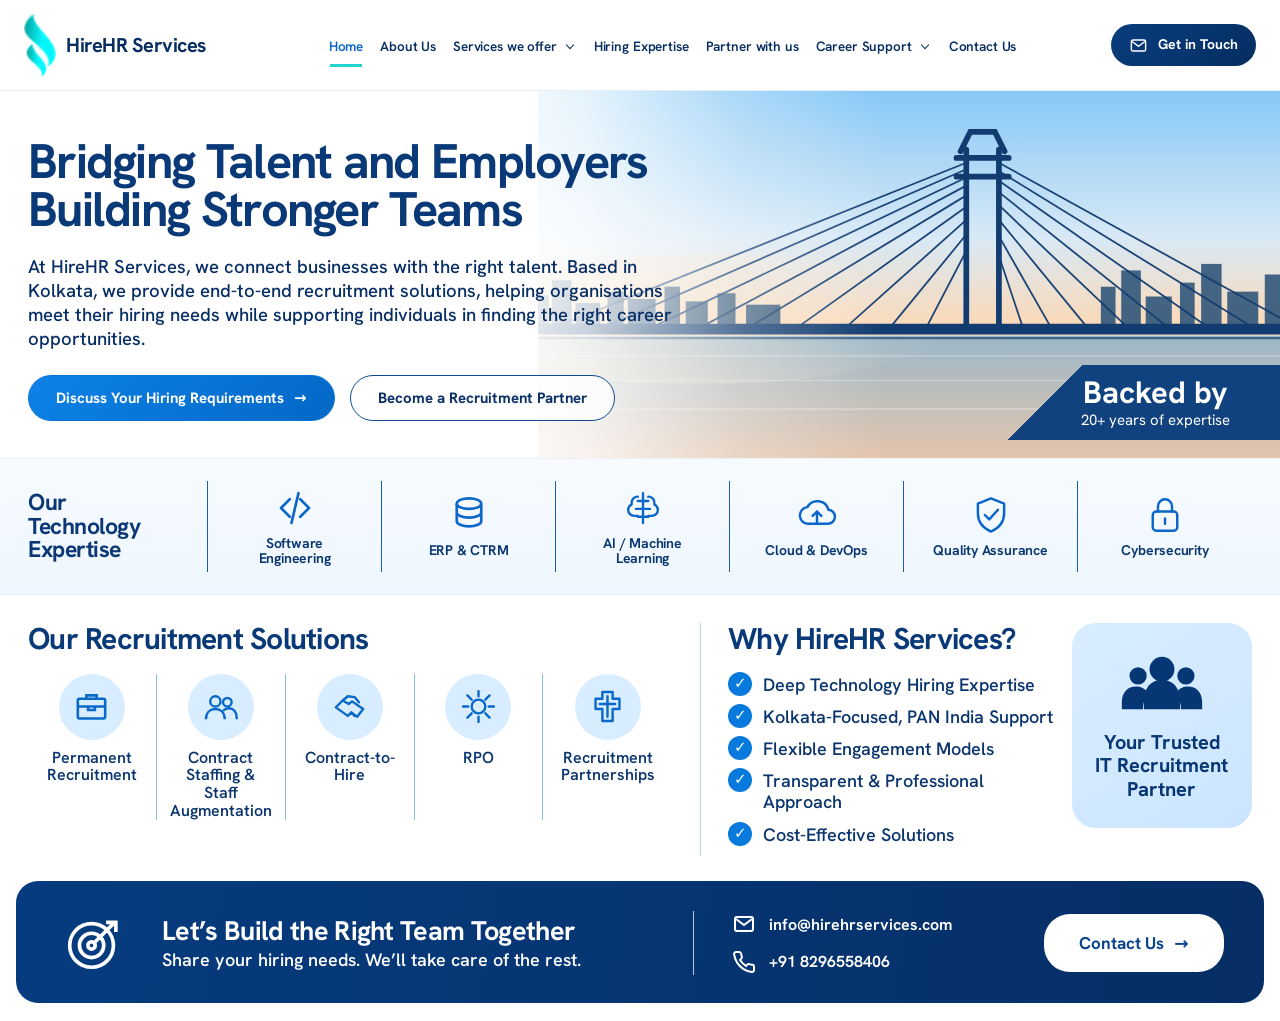
<file: index.html>
<!DOCTYPE html>
<html lang="en-US">
<head>
  <meta charset="UTF-8">
  <meta name="viewport" content="width=device-width, initial-scale=1">
  <title>HireHR Services | Technology Recruitment</title>
  <link rel="canonical" href="https://hirehrservices.com/">
  <meta name="robots" content="max-image-preview:large">
  <meta name="theme-color" content="#0b3a78">
  <meta name="description" content="HireHR Services is a Kolkata-based IT recruitment consultancy helping businesses hire skilled technology professionals through permanent hiring, contract staffing and recruitment solutions.">
  <link rel="preload" href="assets/fonts/hanken-grotesk-latin.woff2" as="font" type="font/woff2" crossorigin>
  <link rel="icon" type="image/png" sizes="32x32" href="assets/cropped-Capture-32x32.png">
  <link rel="stylesheet" href="css/style.css">
  <link rel="stylesheet" href="css/home-v2.css">
</head>
<body class="page-home v2-home">
  <a href="#site-content" class="skip-link">Skip to the content</a>

  <header class="site-header v2-header">
    <div class="v2-nav-shell">
      <a href="./index.html" class="v2-brand" aria-label="HireHR Services home">
        <img src="assets/logo/hirehr-logo.png" srcset="assets/logo/hirehr-logo.png 1x, assets/logo/hirehr-logo-2x.png 2x" alt="" width="22" height="44">
        <span class="v2-brand-name">HireHR Services</span>
      </a>

      <button type="button" class="nav-toggle v2-nav-toggle" aria-expanded="false" aria-controls="primary-nav">
        <span>Menu</span>
        <svg width="20" height="20" viewBox="0 0 24 24" fill="none" stroke="currentColor" stroke-width="2" aria-hidden="true">
          <line x1="4" x2="20" y1="6" y2="6"/>
          <line x1="4" x2="20" y1="12" y2="12"/>
          <line x1="4" x2="20" y1="18" y2="18"/>
        </svg>
      </button>

      <nav id="primary-nav" class="main-navigation v2-navigation" aria-label="Primary Navigation">
        <ul class="nav-menu v2-nav-menu">
          <li class="nav-item"><a href="./index.html" class="nav-link active">Home</a></li>
          <li class="nav-item"><a href="about-us/index.html" class="nav-link">About Us</a></li>
          <li class="nav-item has-dropdown">
            <a href="#recruitment-solutions" class="nav-link" aria-haspopup="true" aria-expanded="false">
              Services we offer <span class="dropdown-toggle-icon" aria-hidden="true">⌄</span>
            </a>
            <ul class="dropdown-menu">
              <li><a href="permanent-hiring-solutions/index.html" class="dropdown-link">Permanent Hiring</a></li>
              <li><a href="contract-hiring-solutions/index.html" class="dropdown-link">Contract Hiring</a></li>
              <li><a href="contract-to-hire-solutions/index.html" class="dropdown-link">Contract to Hire</a></li>
              <li><a href="recruitment-process-outsourcing/index.html" class="dropdown-link">Recruitment Process Outsourcing</a></li>
              
            </ul>
          </li>
          <li class="nav-item"><a href="our-specialty/index.html" class="nav-link">Hiring Expertise</a></li>
          <li class="nav-item"><a href="partner-with-us/index.html" class="nav-link">Partner with us</a></li>
          <li class="nav-item has-dropdown">
            <a href="career-advice/index.html" class="nav-link" aria-haspopup="true" aria-expanded="false">
              Career Support <span class="dropdown-toggle-icon" aria-hidden="true">⌄</span>
            </a>
            <ul class="dropdown-menu">
              <li><a href="career-advice/index.html" class="dropdown-link">Career Advice</a></li>
              <li><a href="job-seekers/index.html" class="dropdown-link">Career Assistance</a></li>
            </ul>
          </li>
          <li class="nav-item"><a href="contact-us/index.html" class="nav-link">Contact Us</a></li>
        </ul>
      </nav>

      <a class="v2-header-cta" href="contact-us/index.html">
        <svg viewBox="0 0 24 24" width="19" height="19" fill="none" stroke="currentColor" stroke-width="1.8" aria-hidden="true">
          <rect x="3" y="5" width="18" height="14" rx="2"/><path d="m4 7 8 6 8-6"/>
        </svg>
        Get in Touch
      </a>
    </div>
  </header>

  <main id="site-content">
    <section class="v2-hero" aria-labelledby="home-title">
      <div class="v2-hero-image" aria-hidden="true">
        <svg class="v2-bridge-art" viewBox="0 0 1000 450" preserveAspectRatio="xMidYMid slice" role="presentation">
          <defs>
            <linearGradient id="sky" x1="0" y1="0" x2="0" y2="1"><stop offset="0" stop-color="#87c8f6"/><stop offset=".6" stop-color="#d8e9f6"/><stop offset="1" stop-color="#ffd7b0"/></linearGradient>
            <linearGradient id="water" x1="0" y1="0" x2="0" y2="1"><stop offset="0" stop-color="#9bb7c8"/><stop offset="1" stop-color="#e4c5ad"/></linearGradient>
            <linearGradient id="sunGlow" x1="0" y1="0" x2="1" y2="0"><stop offset="0" stop-color="#ffc67a" stop-opacity=".75"/><stop offset="1" stop-color="#fff" stop-opacity="0"/></linearGradient>
          </defs>
          <rect width="1000" height="300" fill="url(#sky)"/>
          <rect y="300" width="1000" height="150" fill="url(#water)"/>
          <ellipse cx="250" cy="280" rx="300" ry="80" fill="url(#sunGlow)" opacity=".55"/>
          <g fill="#31577b" opacity=".9">
            <rect x="40" y="250" width="18" height="42"/><rect x="62" y="232" width="24" height="60"/><rect x="91" y="260" width="30" height="32"/>
            <rect x="130" y="246" width="20" height="46"/><rect x="155" y="255" width="34" height="37"/><rect x="200" y="240" width="19" height="52"/>
            <rect x="226" y="258" width="27" height="34"/><rect x="265" y="248" width="22" height="44"/><rect x="300" y="262" width="42" height="30"/>
            <rect x="735" y="240" width="18" height="52"/><rect x="760" y="220" width="24" height="72"/><rect x="790" y="252" width="32" height="40"/>
            <rect x="832" y="235" width="18" height="57"/><rect x="858" y="212" width="25" height="80"/><rect x="890" y="246" width="38" height="46"/>
            <rect x="936" y="225" width="23" height="67"/><rect x="966" y="250" width="26" height="42"/>
          </g>
          <g stroke="#123c70" stroke-linecap="round">
            <line x1="0" y1="292" x2="1000" y2="292" stroke-width="13"/>
            <line x1="0" y1="303" x2="1000" y2="303" stroke-width="3" opacity=".65"/>
            <g stroke-width="7" fill="none">
              <path d="M570 292V72M610 292V72"/>
              <path d="M558 82h64M558 105h64"/>
              <path d="M563 74 575 50h30l12 24"/>
            </g>
            <g stroke-width="2.2" opacity=".95">
              <line x1="570" y1="88" x2="60" y2="292"/><line x1="570" y1="96" x2="120" y2="292"/><line x1="570" y1="106" x2="180" y2="292"/>
              <line x1="570" y1="116" x2="240" y2="292"/><line x1="570" y1="128" x2="300" y2="292"/><line x1="570" y1="142" x2="360" y2="292"/>
              <line x1="570" y1="158" x2="420" y2="292"/><line x1="570" y1="176" x2="475" y2="292"/><line x1="570" y1="196" x2="520" y2="292"/>
              <line x1="610" y1="88" x2="980" y2="292"/><line x1="610" y1="98" x2="925" y2="292"/><line x1="610" y1="110" x2="870" y2="292"/>
              <line x1="610" y1="124" x2="820" y2="292"/><line x1="610" y1="140" x2="770" y2="292"/><line x1="610" y1="158" x2="720" y2="292"/>
              <line x1="610" y1="178" x2="675" y2="292"/><line x1="610" y1="202" x2="640" y2="292"/>
            </g>
          </g>
          <g opacity=".27" stroke="#fff" stroke-width="2"><line x1="0" y1="325" x2="1000" y2="325"/><line x1="0" y1="355" x2="1000" y2="355"/><line x1="0" y1="390" x2="1000" y2="390"/></g>
        </svg>
      </div>
      <div class="v2-experience-badge"><strong>Backed by</strong><span>20+ years of expertise</span></div>
      <div class="v2-hero-fade" aria-hidden="true"></div>
      <div class="v2-hero-copy">
        <h1 id="home-title">Bridging Talent and Employers<br>Building Stronger Teams</h1>
        <p>At HireHR Services, we connect businesses with the right talent. Based in Kolkata, we provide end-to-end recruitment solutions, helping organisations meet their hiring needs while supporting individuals in finding the right career opportunities.</p>
        <div class="v2-hero-actions">
          <a class="v2-btn v2-btn-primary" href="contact-us/index.html">Discuss Your Hiring Requirements <span aria-hidden="true">→</span></a>
          <a class="v2-btn v2-btn-secondary" href="partner-with-us/index.html#discuss-partnership">Become a Recruitment Partner</a>
        </div>
      </div>
    </section>

    <section class="v2-tech" aria-labelledby="tech-title">
      <h2 id="tech-title" class="v2-tech-heading">Our<br>Technology<br>Expertise</h2>
      <div class="v2-tech-grid">
        <article class="v2-tech-item">
          <svg class="v2-tech-icon" viewBox="0 0 48 48" fill="none" stroke="currentColor" stroke-width="3" stroke-linecap="round" stroke-linejoin="round" aria-hidden="true"><path d="M18 14 8 24l10 10M30 14l10 10-10 10M28 7 20 41"/></svg>
          <h3>Software<br>Engineering</h3>
        </article>
        <article class="v2-tech-item">
          <svg class="v2-tech-icon" viewBox="0 0 48 48" fill="none" stroke="currentColor" stroke-width="3" aria-hidden="true"><ellipse cx="24" cy="11" rx="14" ry="6"/><path d="M10 11v10c0 3 6 6 14 6s14-3 14-6V11M10 21v10c0 3 6 6 14 6s14-3 14-6V21"/></svg>
          <h3>ERP &amp; CTRM</h3>
        </article>
        <article class="v2-tech-item">
          <svg class="v2-tech-icon" viewBox="0 0 48 48" fill="none" stroke="currentColor" stroke-width="2.7" stroke-linecap="round" stroke-linejoin="round" aria-hidden="true"><path d="M18 11a7 7 0 0 0-7 7v2a7 7 0 0 0-4 6 7 7 0 0 0 7 7h4M30 11a7 7 0 0 1 7 7v2a7 7 0 0 1 4 6 7 7 0 0 1-7 7h-4M24 7v34M18 16h6M30 16h-6M16 25h8M32 25h-8M18 34h6M30 34h-6"/></svg>
          <h3>AI / Machine<br>Learning</h3>
        </article>
        <article class="v2-tech-item">
          <svg class="v2-tech-icon" viewBox="0 0 48 48" fill="none" stroke="currentColor" stroke-width="2.8" stroke-linecap="round" stroke-linejoin="round" aria-hidden="true"><path d="M15 34h21a8 8 0 0 0 1-16 13 13 0 0 0-24-3 9 9 0 0 0 2 19Z"/><path d="m24 33 0-13M19 25l5-5 5 5"/></svg>
          <h3>Cloud &amp; DevOps</h3>
        </article>
        <article class="v2-tech-item">
          <svg class="v2-tech-icon" viewBox="0 0 48 48" fill="none" stroke="currentColor" stroke-width="2.8" stroke-linecap="round" stroke-linejoin="round" aria-hidden="true"><path d="M24 5 39 11v11c0 10-6 17-15 21C15 39 9 32 9 22V11Z"/><path d="m17 24 5 5 10-11"/></svg>
          <h3>Quality Assurance</h3>
        </article>
        <article class="v2-tech-item">
          <svg class="v2-tech-icon" viewBox="0 0 48 48" fill="none" stroke="currentColor" stroke-width="2.8" stroke-linecap="round" stroke-linejoin="round" aria-hidden="true"><rect x="10" y="20" width="28" height="22" rx="4"/><path d="M16 20v-6a8 8 0 0 1 16 0v6M24 28v6"/></svg>
          <h3>Cybersecurity</h3>
        </article>
      </div>
    </section>

    <section class="v2-recruitment" id="recruitment-solutions" aria-labelledby="recruitment-title">
      <div class="v2-solutions-panel">
        <h2 id="recruitment-title">Our Recruitment Solutions</h2>
        <div class="v2-solutions-grid">
          <a class="v2-solution" href="permanent-hiring-solutions/index.html">
            <span class="v2-solution-icon"><svg viewBox="0 0 48 48" fill="none" stroke="currentColor" stroke-width="3" aria-hidden="true"><rect x="8" y="15" width="32" height="23" rx="2"/><path d="M18 15v-4h12v4M8 24h32M20 24v4h8v-4"/></svg></span>
            <span>Permanent<br>Recruitment</span>
          </a>
          <a class="v2-solution" href="contract-hiring-solutions/index.html">
            <span class="v2-solution-icon"><svg viewBox="0 0 48 48" fill="none" stroke="currentColor" stroke-width="2.8" aria-hidden="true"><circle cx="18" cy="18" r="6"/><circle cx="32" cy="19" r="5"/><path d="M7 39c0-8 5-12 11-12s11 4 11 12M27 29c2-2 4-3 7-3 5 0 9 4 9 11v2"/></svg></span>
            <span>Contract Staffing &amp;<br>Staff Augmentation</span>
          </a>
          <a class="v2-solution" href="contract-to-hire-solutions/index.html">
            <span class="v2-solution-icon"><svg viewBox="0 0 48 48" fill="none" stroke="currentColor" stroke-width="2.8" stroke-linecap="round" stroke-linejoin="round" aria-hidden="true"><path d="m8 25 8-8 7 4 4-3 13 9-7 9-7-5-4 4-14-10Z"/><path d="m16 17 6-5 8 1 5 6M26 31l4 4"/></svg></span>
            <span>Contract-to-Hire</span>
          </a>
          <a class="v2-solution" href="recruitment-process-outsourcing/index.html">
            <span class="v2-solution-icon"><svg viewBox="0 0 48 48" fill="none" stroke="currentColor" stroke-width="2.8" stroke-linecap="round" stroke-linejoin="round" aria-hidden="true"><circle cx="24" cy="24" r="8"/><path d="M24 6v6M24 36v6M6 24h6M36 24h6M11 11l5 5M32 32l5 5M37 11l-5 5M16 32l-5 5"/></svg></span>
            <span>RPO</span>
          </a>
          <a class="v2-solution" href="partner-with-us/index.html">
            <span class="v2-solution-icon"><svg viewBox="0 0 48 48" fill="none" stroke="currentColor" stroke-width="2.8" stroke-linecap="round" stroke-linejoin="round" aria-hidden="true"><path d="M18 7h12v8h8v12h-8v14H18V27H10V15h8Z"/><path d="M15 21h18M24 12v24"/></svg></span>
            <span>Recruitment<br>Partnerships</span>
          </a>
        </div>
      </div>

      <div class="v2-why-panel">
        <div class="v2-why-copy">
          <h2>Why HireHR Services?</h2>
          <ul>
            <li>Deep Technology Hiring Expertise</li>
            <li>Kolkata-Focused, PAN India Support</li>
            <li>Flexible Engagement Models</li>
            <li>Transparent &amp; Professional Approach</li>
            <li>Cost-Effective Solutions</li>
          </ul>
        </div>
        <div class="v2-trusted-card" aria-label="Your Trusted IT Recruitment Partner">
          <svg viewBox="0 0 92 72" fill="currentColor" aria-hidden="true"><circle cx="46" cy="20" r="13"/><circle cx="21" cy="27" r="9"/><circle cx="71" cy="27" r="9"/><path d="M27 62v-8c0-15 8-23 19-23s19 8 19 23v8H27ZM4 62v-7c0-11 6-17 15-17 5 0 9 2 12 6-3 5-5 11-5 18H4ZM66 62c0-7-2-13-5-18 3-4 7-6 12-6 9 0 15 6 15 17v7H66Z"/></svg>
          <strong>Your Trusted<br>IT Recruitment<br>Partner</strong>
        </div>
      </div>
    </section>
  </main>

  <footer class="v2-footer-cta">
    <div class="v2-footer-message">
      <span class="v2-target" aria-hidden="true"><svg viewBox="0 0 56 56" fill="none" stroke="currentColor" stroke-width="3"><circle cx="26" cy="30" r="18"/><circle cx="26" cy="30" r="10"/><circle cx="26" cy="30" r="3"/><path d="m27 29 18-18M38 11h8v8"/></svg></span>
      <div><h2>Let’s Build the Right Team Together</h2><p>Share your hiring needs. We’ll take care of the rest.</p></div>
    </div>
    <div class="v2-footer-contact">
      <a href="mailto:info@hirehrservices.com"><svg viewBox="0 0 24 24" fill="none" stroke="currentColor" stroke-width="2" aria-hidden="true"><rect x="3" y="5" width="18" height="14" rx="2"/><path d="m4 7 8 6 8-6"/></svg>info@hirehrservices.com</a>
      <a href="tel:+918296558406"><svg viewBox="0 0 24 24" fill="none" stroke="currentColor" stroke-width="2" aria-hidden="true"><path d="M22 16.9v3a2 2 0 0 1-2.2 2 19.7 19.7 0 0 1-8.6-3.1 19.4 19.4 0 0 1-6-6A19.7 19.7 0 0 1 2.1 4.2 2 2 0 0 1 4.1 2h3a2 2 0 0 1 2 1.7 12.8 12.8 0 0 0 .7 2.8 2 2 0 0 1-.5 2.1L8.1 9.9a16 16 0 0 0 6 6l1.3-1.3a2 2 0 0 1 2.1-.5 12.8 12.8 0 0 0 2.8.7 2 2 0 0 1 1.7 2.1Z"/></svg>+91 8296558406</a>
    </div>
    <a class="v2-footer-button" href="contact-us/index.html">Contact Us <span aria-hidden="true">→</span></a>
  </footer>

  <script src="js/ui.js" defer></script>
  <script src="js/main.js" defer></script>
</body>
</html>
</file>
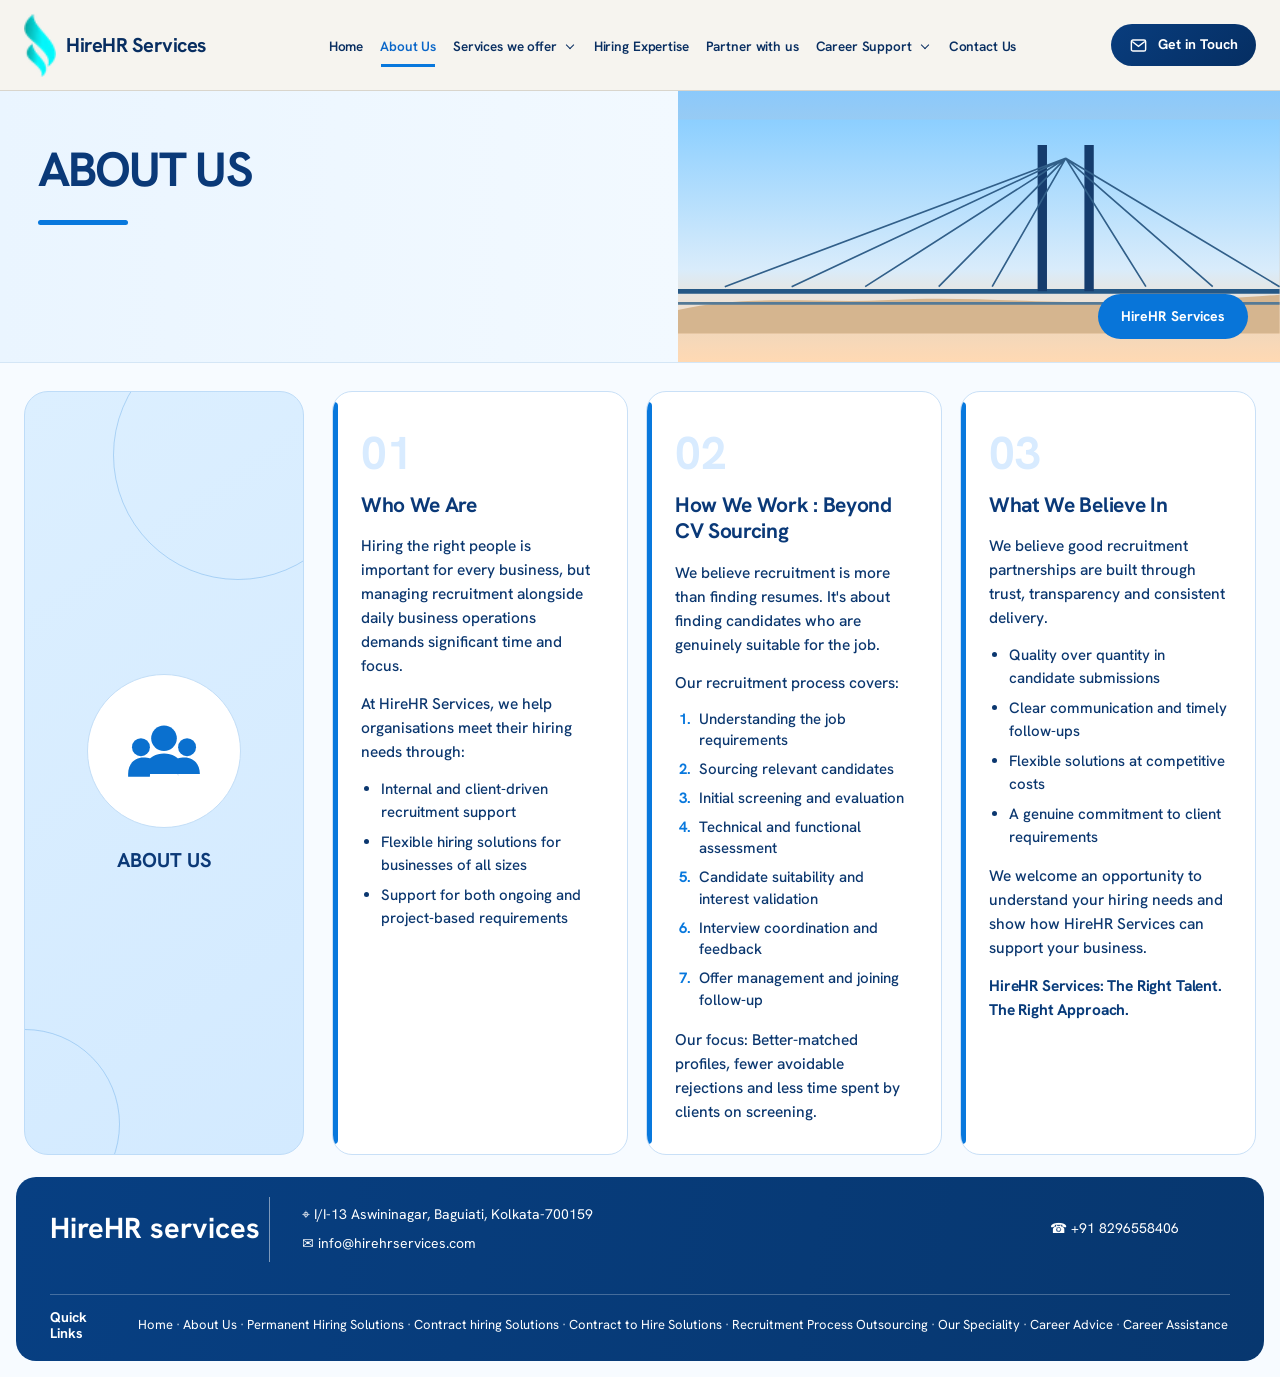
<file: about-us/index.html>
<!DOCTYPE html><html lang="en-US"><head>
  <meta charset="UTF-8">
  <meta name="viewport" content="width=device-width, initial-scale=1">
  <title>ABOUT US - HireHR services</title>
  <link rel="canonical" href="https://hirehrservices.com/about-us/">
  <meta name="robots" content="max-image-preview:large">
  <meta name="theme-color" content="#0A1624">
  <meta name="description" content="Hiring the right people is important for every business, but managing recruitment alongside daily business operations demands significant time and focus.">
  <link rel="preload" href="../assets/fonts/newsreader-latin.woff2" as="font" type="font/woff2" crossorigin>
  <link rel="preload" href="../assets/fonts/hanken-grotesk-latin.woff2" as="font" type="font/woff2" crossorigin>
  <link rel="icon" type="image/png" sizes="32x32" href="../assets/cropped-Capture-32x32.png">
  <link rel="stylesheet" href="../css/style.css">
  <link rel="stylesheet" href="../css/inner-v2.css">

  <!-- DISABLED (WordPress infrastructure inactive):
  <link rel="profile" href="http://gmpg.org/xfn/11">
  <link rel="pingback" href="https://hirehrservices.com/xmlrpc.php">
  <link rel="alternate" type="application/rss+xml" title="HireHR services &raquo; Feed" href="https://hirehrservices.com/feed/">
  <link rel="alternate" type="application/rss+xml" title="HireHR services &raquo; Comments Feed" href="https://hirehrservices.com/comments/feed/">
  <link rel="https://api.w.org/" href="https://hirehrservices.com/wp-json/">
  <link rel="EditURI" type="application/rsd+xml" title="RSD" href="https://hirehrservices.com/xmlrpc.php?rsd">
  <link rel="shortlink" href="https://hirehrservices.com/about-us/">
  -->
</head><body class="v2-inner v2-about-page"><a href="#site-content" class="skip-link">Skip to the content</a><header class="site-header is-solid v2-inner-header">
  <div class="v2-inner-nav">
    <a href="../index.html" class="v2-inner-brand" aria-label="HireHR Services home">
      <img src="../assets/logo/hirehr-logo.png" srcset="../assets/logo/hirehr-logo.png 1x, ../assets/logo/hirehr-logo-2x.png 2x" alt="" width="22" height="44">
      <span class="v2-inner-brand-name">HireHR Services</span>
    </a>
    <button type="button" class="nav-toggle v2-inner-toggle" aria-expanded="false" aria-controls="primary-nav">
      <span>Menu</span>
      <svg width="20" height="20" viewBox="0 0 24 24" fill="none" stroke="currentColor" stroke-width="2" aria-hidden="true"><line x1="4" x2="20" y1="6" y2="6"/><line x1="4" x2="20" y1="12" y2="12"/><line x1="4" x2="20" y1="18" y2="18"/></svg>
    </button>
    <nav id="primary-nav" class="main-navigation v2-inner-navigation" aria-label="Primary Navigation">
      <ul class="nav-menu v2-inner-menu">
        <li class="nav-item"><a href="../index.html" class="nav-link">Home</a></li>
        <li class="nav-item"><a href="../about-us/index.html" class="nav-link active">About Us</a></li>
        <li class="nav-item has-dropdown">
          <a href="../index.html#recruitment-solutions" class="nav-link" aria-haspopup="true" aria-expanded="false">Services we offer <span class="dropdown-toggle-icon" aria-hidden="true">⌄</span></a>
          <ul class="dropdown-menu">
            <li><a href="../permanent-hiring-solutions/index.html" class="dropdown-link">Permanent Hiring</a></li>
            <li><a href="../contract-hiring-solutions/index.html" class="dropdown-link">Contract Hiring</a></li>
            <li><a href="../contract-to-hire-solutions/index.html" class="dropdown-link">Contract to Hire</a></li>
            <li><a href="../recruitment-process-outsourcing/index.html" class="dropdown-link">Recruitment Process Outsourcing</a></li>
          </ul>
        </li>
        <li class="nav-item"><a href="../our-specialty/index.html" class="nav-link">Hiring Expertise</a></li>
        <li class="nav-item"><a href="../partner-with-us/index.html" class="nav-link">Partner with us</a></li>
        <li class="nav-item has-dropdown">
          <a href="../career-advice/index.html" class="nav-link" aria-haspopup="true" aria-expanded="false">Career Support <span class="dropdown-toggle-icon" aria-hidden="true">⌄</span></a>
          <ul class="dropdown-menu">
            <li><a href="../career-advice/index.html" class="dropdown-link">Career Advice</a></li>
            <li><a href="../job-seekers/index.html" class="dropdown-link">Career Assistance</a></li>
          </ul>
        </li>
        <li class="nav-item"><a href="../contact-us/index.html" class="nav-link">Contact Us</a></li>
      </ul>
    </nav>
    <a class="v2-inner-header-cta" href="../contact-us/index.html">
      <svg viewBox="0 0 24 24" width="19" height="19" fill="none" stroke="currentColor" stroke-width="1.8" aria-hidden="true"><rect x="3" y="5" width="18" height="14" rx="2"/><path d="m4 7 8 6 8-6"/></svg>
      Get in Touch
    </a>
  </div>
</header><main id="site-content" class="v2-inner-main"><section class="v2-inner-hero"><div class="v2-inner-hero-copy"><h1>ABOUT US</h1><span class="v2-title-rule"></span></div><div class="v2-inner-bridge"><svg viewBox="0 0 900 320" aria-hidden="true"><defs><linearGradient id="sky" x1="0" y1="0" x2="0" y2="1"><stop offset="0" stop-color="#8ccfff"/><stop offset=".7" stop-color="#d9ecfb"/><stop offset="1" stop-color="#ffd9b4"/></linearGradient></defs><rect width="900" height="320" fill="url(#sky)"/><path d="M0 257H900" stroke="#255886" stroke-width="7"/><path d="M545 38V257M615 38V257" stroke="#153c6d" stroke-width="14"/><path d="M580 58 70 250M580 58 170 250M580 58 280 250M580 58 390 250M580 58 470 250M580 58 700 250M580 58 800 250M580 58 900 250" stroke="#315f89" stroke-width="2.5"/><path d="M0 285c110-25 210-9 315-15 165-9 270 17 585-8v58H0Z" fill="#d5b58f"/><path d="M0 275h900" stroke="#557a96" stroke-width="4"/></svg><span class="v2-bridge-pill">HireHR Services</span></div></section><section class="v2-content-zone v2-standard-layout"><aside class="v2-identity-card" data-reveal><span class="v2-orbit v2-orbit-a"></span><span class="v2-orbit v2-orbit-b"></span><div class="v2-identity-icon"><svg viewBox="0 0 64 64"><circle cx="32" cy="22" r="10" fill="currentColor"/><circle cx="14" cy="29" r="7" fill="currentColor"/><circle cx="50" cy="29" r="7" fill="currentColor"/><path d="M16 50c0-10 7-16 16-16s16 6 16 16H16Zm-12 0c0-8 5-13 12-13 4 0 7 1 10 4-3 3-5 7-5 11H4Zm39 2c0-4-2-8-5-11 3-3 6-4 10-4 7 0 12 5 12 13H43Z" fill="currentColor"/></svg></div><strong>ABOUT US</strong></aside><div class="v2-card-grid v2-card-grid-three">
          <article class="v2-content-card" data-reveal>
            <span class="v2-card-number">01</span>
            <h2>Who We Are</h2>
            <p>Hiring the right people is important for every business, but managing recruitment alongside daily business operations demands significant time and focus.</p>
            <p>At HireHR Services, we help organisations meet their hiring needs through:</p>
            <ul>
              <li>Internal and client-driven recruitment support</li>
              <li>Flexible hiring solutions for businesses of all sizes</li>
              <li>Support for both ongoing and project-based requirements</li>
            </ul>
          </article>
          <article class="v2-content-card" data-reveal>
            <span class="v2-card-number">02</span>
            <h2>How We Work : Beyond CV Sourcing</h2>
            <p>We believe recruitment is more than finding resumes. It's about finding candidates who are genuinely suitable for the job.</p>
            <p>Our recruitment process covers:</p>
            <ol>
              <li>Understanding the job requirements</li>
              <li>Sourcing relevant candidates</li>
              <li>Initial screening and evaluation</li>
              <li>Technical and functional assessment</li>
              <li>Candidate suitability and interest validation</li>
              <li>Interview coordination and feedback</li>
              <li>Offer management and joining follow-up</li>
            </ol>
            <p>Our focus: Better-matched profiles, fewer avoidable rejections and less time spent by clients on screening.</p>
          </article>
          <article class="v2-content-card" data-reveal>
            <span class="v2-card-number">03</span>
            <h2>What We Believe In</h2>
            <p>We believe good recruitment partnerships are built through trust, transparency and consistent delivery.</p>
            <ul>
              <li>Quality over quantity in candidate submissions</li>
              <li>Clear communication and timely follow-ups</li>
              <li>Flexible solutions at competitive costs</li>
              <li>A genuine commitment to client requirements</li>
            </ul>
            <p>We welcome an opportunity to understand your hiring needs and show how HireHR Services can support your business.</p>
            <p class="v2-about-tagline"><strong>HireHR Services: The Right Talent. The Right Approach.</strong></p>
          </article>
        </div></section></main><footer class="v2-inner-footer"><div class="v2-footer-brand">HireHR services</div><div class="v2-footer-details"><div>⌖ I/I-13 Aswininagar, Baguiati, Kolkata-700159</div><a href="mailto:info@hirehrservices.com">✉ info@hirehrservices.com</a></div><div class="v2-footer-details"><a href="tel:+918296558406">☎ +91 8296558406</a></div><div class="v2-footer-quick"><strong>Quick<br>Links</strong><div><a href="../index.html">Home</a><span>·</span><a href="../about-us/index.html">About Us</a><span>·</span><a href="../permanent-hiring-solutions/index.html">Permanent Hiring Solutions</a><span>·</span><a href="../contract-hiring-solutions/index.html">Contract hiring Solutions</a><span>·</span><a href="../contract-to-hire-solutions/index.html">Contract to Hire Solutions</a><span>·</span><a href="../recruitment-process-outsourcing/index.html">Recruitment Process Outsourcing</a><span>·</span><a href="../our-specialty/index.html">Our Speciality</a><span>·</span><a href="../career-advice/index.html">Career Advice</a><span>·</span><a href="../job-seekers/index.html">Career Assistance</a></div></div></footer><script src="../js/ui.js" defer></script><script src="../js/main.js"></script></body></html>
</file>
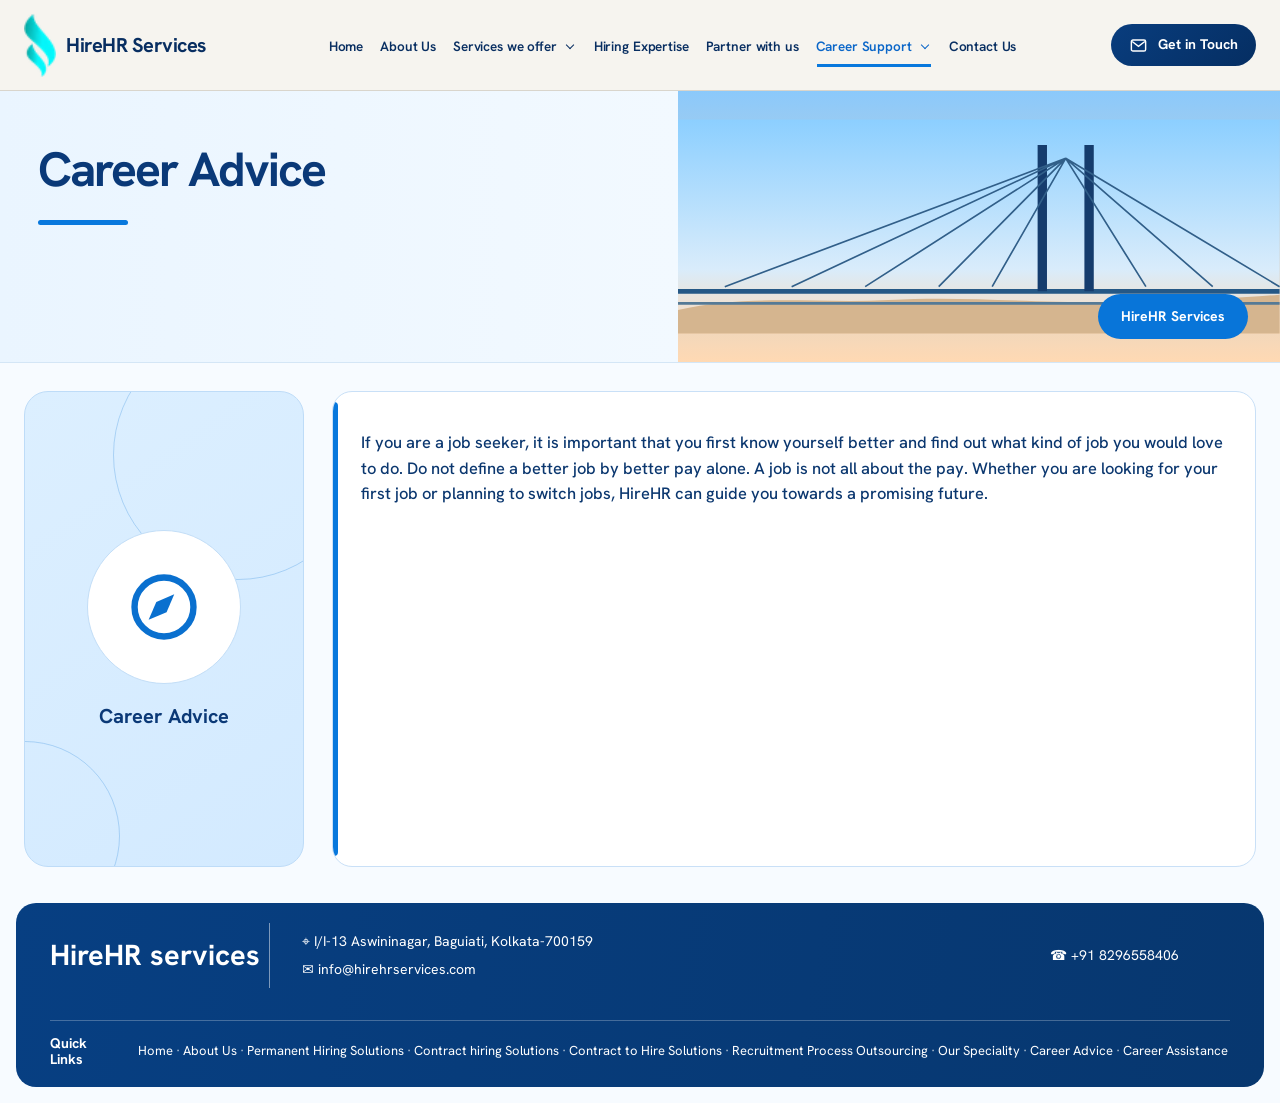
<file: career-advice/index.html>
<!DOCTYPE html><html lang="en-US"><head>
  <meta charset="UTF-8">
  <meta name="viewport" content="width=device-width, initial-scale=1">
  <title>Career Advice - HireHR services</title>
  <link rel="canonical" href="https://hirehrservices.com/career-advice/">
  <meta name="robots" content="max-image-preview:large">
  <meta name="theme-color" content="#0A1624">
  <meta name="description" content="If you are a job seeker, it is important that you first know yourself better and find out what kind of job you would love to do.">
  <link rel="preload" href="../assets/fonts/newsreader-latin.woff2" as="font" type="font/woff2" crossorigin>
  <link rel="preload" href="../assets/fonts/hanken-grotesk-latin.woff2" as="font" type="font/woff2" crossorigin>
  <link rel="icon" type="image/png" sizes="32x32" href="../assets/cropped-Capture-32x32.png">
  <link rel="stylesheet" href="../css/style.css">
  <link rel="stylesheet" href="../css/inner-v2.css">

  <!-- DISABLED (WordPress infrastructure inactive):
  <link rel="profile" href="http://gmpg.org/xfn/11">
  <link rel="pingback" href="https://hirehrservices.com/xmlrpc.php">
  <link rel="alternate" type="application/rss+xml" title="HireHR services &raquo; Feed" href="https://hirehrservices.com/feed/">
  <link rel="alternate" type="application/rss+xml" title="HireHR services &raquo; Comments Feed" href="https://hirehrservices.com/comments/feed/">
  <link rel="https://api.w.org/" href="https://hirehrservices.com/wp-json/">
  <link rel="EditURI" type="application/rsd+xml" title="RSD" href="https://hirehrservices.com/xmlrpc.php?rsd">
  <link rel="shortlink" href="https://hirehrservices.com/career-advice/">
  -->
</head><body class="v2-inner"><a href="#site-content" class="skip-link">Skip to the content</a><header class="site-header is-solid v2-inner-header">
  <div class="v2-inner-nav">
    <a href="../index.html" class="v2-inner-brand" aria-label="HireHR Services home">
      <img src="../assets/logo/hirehr-logo.png" srcset="../assets/logo/hirehr-logo.png 1x, ../assets/logo/hirehr-logo-2x.png 2x" alt="" width="22" height="44">
      <span class="v2-inner-brand-name">HireHR Services</span>
    </a>
    <button type="button" class="nav-toggle v2-inner-toggle" aria-expanded="false" aria-controls="primary-nav">
      <span>Menu</span>
      <svg width="20" height="20" viewBox="0 0 24 24" fill="none" stroke="currentColor" stroke-width="2" aria-hidden="true"><line x1="4" x2="20" y1="6" y2="6"/><line x1="4" x2="20" y1="12" y2="12"/><line x1="4" x2="20" y1="18" y2="18"/></svg>
    </button>
    <nav id="primary-nav" class="main-navigation v2-inner-navigation" aria-label="Primary Navigation">
      <ul class="nav-menu v2-inner-menu">
        <li class="nav-item"><a href="../index.html" class="nav-link">Home</a></li>
        <li class="nav-item"><a href="../about-us/index.html" class="nav-link">About Us</a></li>
        <li class="nav-item has-dropdown">
          <a href="../index.html#recruitment-solutions" class="nav-link" aria-haspopup="true" aria-expanded="false">Services we offer <span class="dropdown-toggle-icon" aria-hidden="true">⌄</span></a>
          <ul class="dropdown-menu">
            <li><a href="../permanent-hiring-solutions/index.html" class="dropdown-link">Permanent Hiring</a></li>
            <li><a href="../contract-hiring-solutions/index.html" class="dropdown-link">Contract Hiring</a></li>
            <li><a href="../contract-to-hire-solutions/index.html" class="dropdown-link">Contract to Hire</a></li>
            <li><a href="../recruitment-process-outsourcing/index.html" class="dropdown-link">Recruitment Process Outsourcing</a></li>
          </ul>
        </li>
        <li class="nav-item"><a href="../our-specialty/index.html" class="nav-link">Hiring Expertise</a></li>
        <li class="nav-item"><a href="../partner-with-us/index.html" class="nav-link">Partner with us</a></li>
        <li class="nav-item has-dropdown">
          <a href="../career-advice/index.html" class="nav-link active" aria-haspopup="true" aria-expanded="false">Career Support <span class="dropdown-toggle-icon" aria-hidden="true">⌄</span></a>
          <ul class="dropdown-menu">
            <li><a href="../career-advice/index.html" class="dropdown-link">Career Advice</a></li>
            <li><a href="../job-seekers/index.html" class="dropdown-link">Career Assistance</a></li>
          </ul>
        </li>
        <li class="nav-item"><a href="../contact-us/index.html" class="nav-link">Contact Us</a></li>
      </ul>
    </nav>
    <a class="v2-inner-header-cta" href="../contact-us/index.html">
      <svg viewBox="0 0 24 24" width="19" height="19" fill="none" stroke="currentColor" stroke-width="1.8" aria-hidden="true"><rect x="3" y="5" width="18" height="14" rx="2"/><path d="m4 7 8 6 8-6"/></svg>
      Get in Touch
    </a>
  </div>
</header><main id="site-content" class="v2-inner-main"><section class="v2-inner-hero"><div class="v2-inner-hero-copy"><h1>Career Advice</h1><span class="v2-title-rule"></span></div><div class="v2-inner-bridge"><svg viewBox="0 0 900 320" aria-hidden="true"><defs><linearGradient id="sky" x1="0" y1="0" x2="0" y2="1"><stop offset="0" stop-color="#8ccfff"/><stop offset=".7" stop-color="#d9ecfb"/><stop offset="1" stop-color="#ffd9b4"/></linearGradient></defs><rect width="900" height="320" fill="url(#sky)"/><path d="M0 257H900" stroke="#255886" stroke-width="7"/><path d="M545 38V257M615 38V257" stroke="#153c6d" stroke-width="14"/><path d="M580 58 70 250M580 58 170 250M580 58 280 250M580 58 390 250M580 58 470 250M580 58 700 250M580 58 800 250M580 58 900 250" stroke="#315f89" stroke-width="2.5"/><path d="M0 285c110-25 210-9 315-15 165-9 270 17 585-8v58H0Z" fill="#d5b58f"/><path d="M0 275h900" stroke="#557a96" stroke-width="4"/></svg><span class="v2-bridge-pill">HireHR Services</span></div></section><section class="v2-content-zone v2-standard-layout"><aside class="v2-identity-card" data-reveal><span class="v2-orbit v2-orbit-a"></span><span class="v2-orbit v2-orbit-b"></span><div class="v2-identity-icon"><svg viewBox="0 0 64 64"><circle cx="32" cy="32" r="23" fill="none" stroke="currentColor" stroke-width="5"/><path d="m40 22-6 14-14 6 6-14 14-6Z" fill="currentColor"/></svg></div><strong>Career Advice</strong></aside><div class="v2-card-grid v2-card-grid-one"><article class="v2-content-card" data-reveal><p>If you are a job seeker, it is important that you first know yourself better and find out what kind of job you would love to do. Do not define a better job by better pay alone. A job is not all about the pay. Whether you are looking for your first job or planning to switch jobs, HireHR can guide you towards a promising future.</p></article></div></section></main><footer class="v2-inner-footer"><div class="v2-footer-brand">HireHR services</div><div class="v2-footer-details"><div>⌖ I/I-13 Aswininagar, Baguiati, Kolkata-700159</div><a href="mailto:info@hirehrservices.com">✉ info@hirehrservices.com</a></div><div class="v2-footer-details"><a href="tel:+918296558406">☎ +91 8296558406</a></div><div class="v2-footer-quick"><strong>Quick<br>Links</strong><div><a href="../index.html">Home</a><span>·</span><a href="../about-us/index.html">About Us</a><span>·</span><a href="../permanent-hiring-solutions/index.html">Permanent Hiring Solutions</a><span>·</span><a href="../contract-hiring-solutions/index.html">Contract hiring Solutions</a><span>·</span><a href="../contract-to-hire-solutions/index.html">Contract to Hire Solutions</a><span>·</span><a href="../recruitment-process-outsourcing/index.html">Recruitment Process Outsourcing</a><span>·</span><a href="../our-specialty/index.html">Our Speciality</a><span>·</span><a href="../career-advice/index.html">Career Advice</a><span>·</span><a href="../job-seekers/index.html">Career Assistance</a></div></div></footer><script src="../js/ui.js" defer></script><script src="../js/main.js"></script></body></html>
</file>
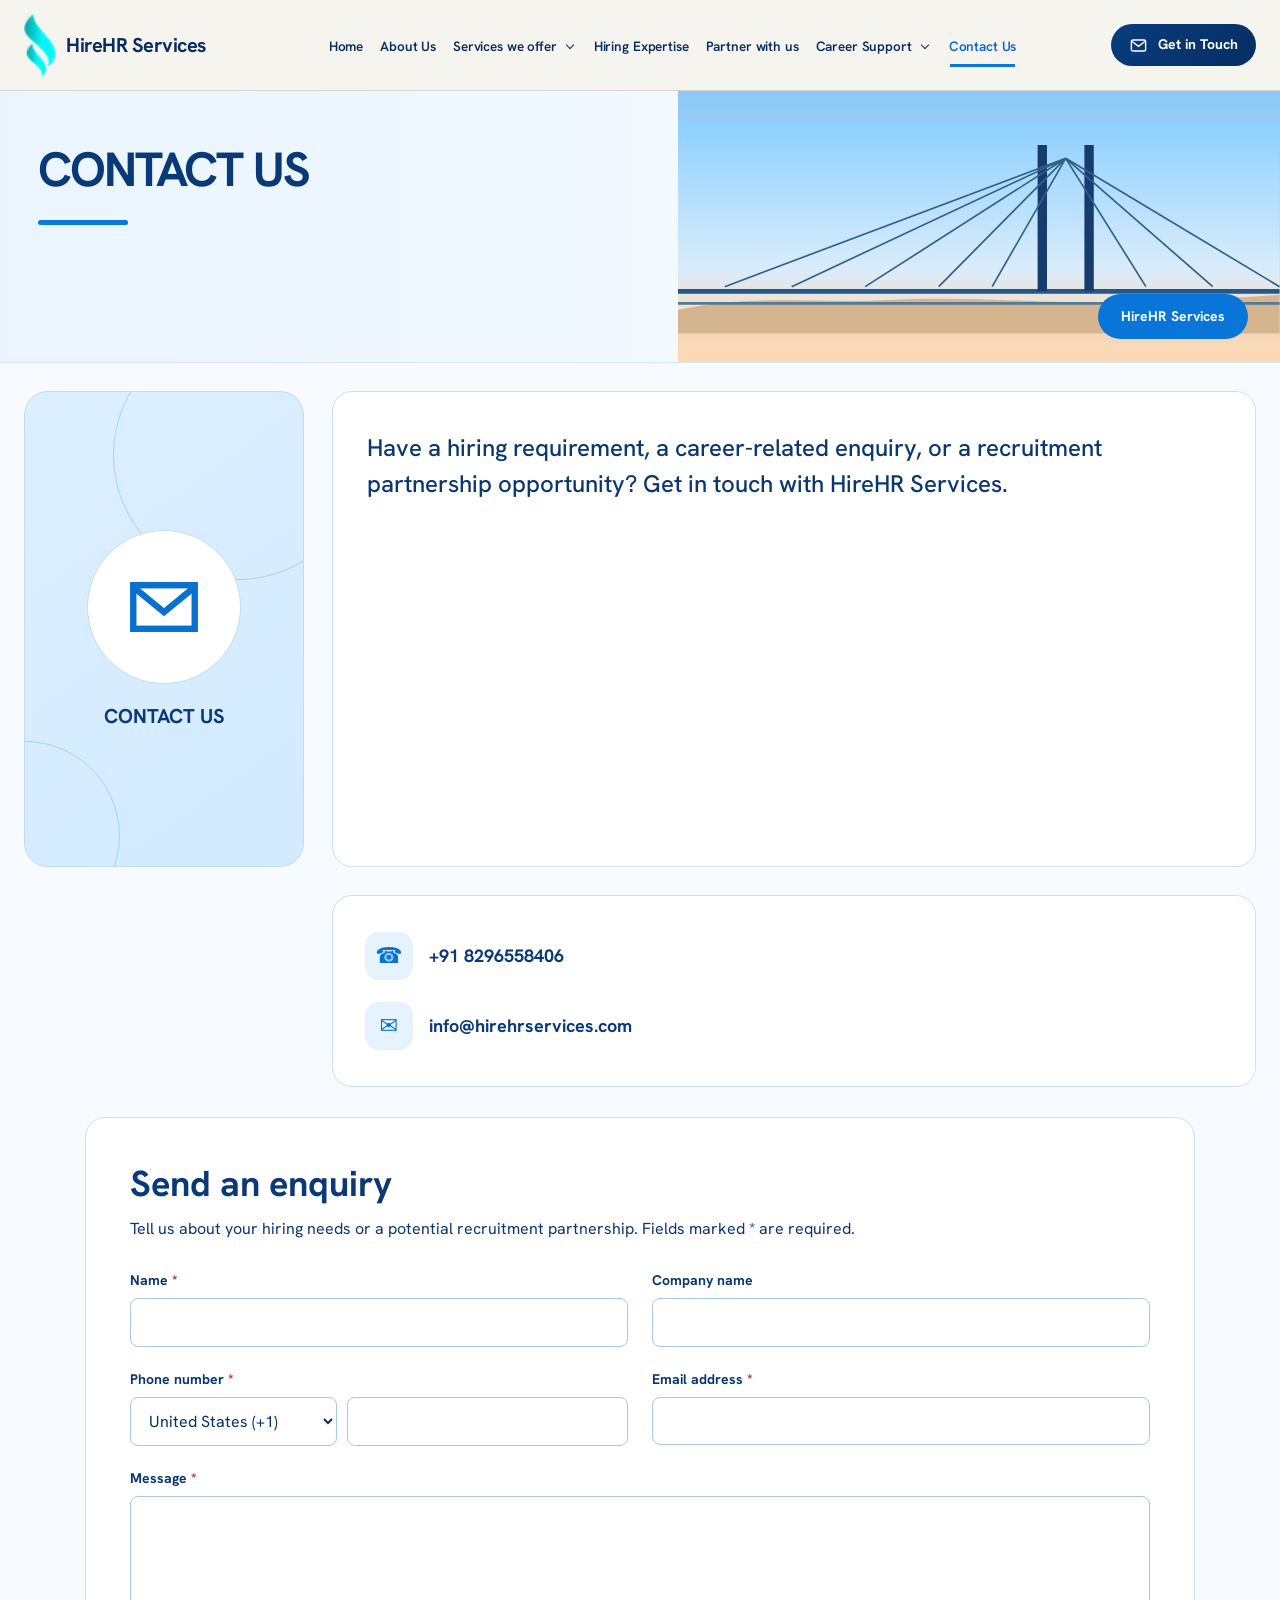
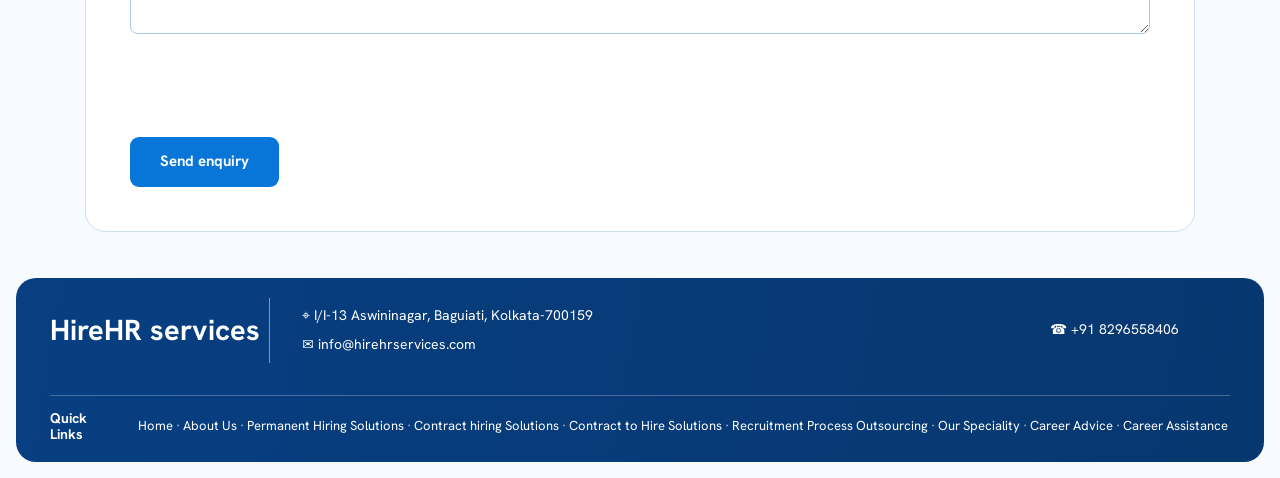
<file: contact-us/index.html>
<!DOCTYPE html><html lang="en-US"><head>
  <meta charset="UTF-8">
  <meta name="viewport" content="width=device-width, initial-scale=1">
  <title>CONTACT US - HireHR services</title>
  <link rel="canonical" href="https://hirehrservices.com/contact-us/">
  <meta name="robots" content="max-image-preview:large">
  <meta name="theme-color" content="#0A1624">
  <meta name="description" content="HireHR Services is a manpower hiring service provider headquartered in Kolkata, West Bengal.">
  <link rel="preload" href="../assets/fonts/newsreader-latin.woff2" as="font" type="font/woff2" crossorigin>
  <link rel="preload" href="../assets/fonts/hanken-grotesk-latin.woff2" as="font" type="font/woff2" crossorigin>
  <link rel="icon" type="image/png" sizes="32x32" href="../assets/cropped-Capture-32x32.png">
  <link rel="stylesheet" href="../css/style.css">
  <link rel="stylesheet" href="../css/inner-v2.css">

  <!-- DISABLED (WordPress infrastructure inactive):
  <link rel="profile" href="http://gmpg.org/xfn/11">
  <link rel="pingback" href="https://hirehrservices.com/xmlrpc.php">
  <link rel="alternate" type="application/rss+xml" title="HireHR services &raquo; Feed" href="https://hirehrservices.com/feed/">
  <link rel="alternate" type="application/rss+xml" title="HireHR services &raquo; Comments Feed" href="https://hirehrservices.com/comments/feed/">
  <link rel="https://api.w.org/" href="https://hirehrservices.com/wp-json/">
  <link rel="EditURI" type="application/rsd+xml" title="RSD" href="https://hirehrservices.com/xmlrpc.php?rsd">
  <link rel="shortlink" href="https://hirehrservices.com/contact-us/">
  -->
</head><body class="v2-inner"><a href="#site-content" class="skip-link">Skip to the content</a><header class="site-header is-solid v2-inner-header">
  <div class="v2-inner-nav">
    <a href="../index.html" class="v2-inner-brand" aria-label="HireHR Services home">
      <img src="../assets/logo/hirehr-logo.png" srcset="../assets/logo/hirehr-logo.png 1x, ../assets/logo/hirehr-logo-2x.png 2x" alt="" width="22" height="44">
      <span class="v2-inner-brand-name">HireHR Services</span>
    </a>
    <button type="button" class="nav-toggle v2-inner-toggle" aria-expanded="false" aria-controls="primary-nav">
      <span>Menu</span>
      <svg width="20" height="20" viewBox="0 0 24 24" fill="none" stroke="currentColor" stroke-width="2" aria-hidden="true"><line x1="4" x2="20" y1="6" y2="6"/><line x1="4" x2="20" y1="12" y2="12"/><line x1="4" x2="20" y1="18" y2="18"/></svg>
    </button>
    <nav id="primary-nav" class="main-navigation v2-inner-navigation" aria-label="Primary Navigation">
      <ul class="nav-menu v2-inner-menu">
        <li class="nav-item"><a href="../index.html" class="nav-link">Home</a></li>
        <li class="nav-item"><a href="../about-us/index.html" class="nav-link">About Us</a></li>
        <li class="nav-item has-dropdown">
          <a href="../index.html#recruitment-solutions" class="nav-link" aria-haspopup="true" aria-expanded="false">Services we offer <span class="dropdown-toggle-icon" aria-hidden="true">⌄</span></a>
          <ul class="dropdown-menu">
            <li><a href="../permanent-hiring-solutions/index.html" class="dropdown-link">Permanent Hiring</a></li>
            <li><a href="../contract-hiring-solutions/index.html" class="dropdown-link">Contract Hiring</a></li>
            <li><a href="../contract-to-hire-solutions/index.html" class="dropdown-link">Contract to Hire</a></li>
            <li><a href="../recruitment-process-outsourcing/index.html" class="dropdown-link">Recruitment Process Outsourcing</a></li>
          </ul>
        </li>
        <li class="nav-item"><a href="../our-specialty/index.html" class="nav-link">Hiring Expertise</a></li>
        <li class="nav-item"><a href="../partner-with-us/index.html" class="nav-link">Partner with us</a></li>
        <li class="nav-item has-dropdown">
          <a href="../career-advice/index.html" class="nav-link" aria-haspopup="true" aria-expanded="false">Career Support <span class="dropdown-toggle-icon" aria-hidden="true">⌄</span></a>
          <ul class="dropdown-menu">
            <li><a href="../career-advice/index.html" class="dropdown-link">Career Advice</a></li>
            <li><a href="../job-seekers/index.html" class="dropdown-link">Career Assistance</a></li>
          </ul>
        </li>
        <li class="nav-item"><a href="../contact-us/index.html" class="nav-link active">Contact Us</a></li>
      </ul>
    </nav>
    <a class="v2-inner-header-cta" href="../contact-us/index.html">
      <svg viewBox="0 0 24 24" width="19" height="19" fill="none" stroke="currentColor" stroke-width="1.8" aria-hidden="true"><rect x="3" y="5" width="18" height="14" rx="2"/><path d="m4 7 8 6 8-6"/></svg>
      Get in Touch
    </a>
  </div>
</header><main id="site-content" class="v2-inner-main"><section class="v2-inner-hero"><div class="v2-inner-hero-copy"><h1>CONTACT US</h1><span class="v2-title-rule"></span></div><div class="v2-inner-bridge"><svg viewBox="0 0 900 320" aria-hidden="true"><defs><linearGradient id="sky" x1="0" y1="0" x2="0" y2="1"><stop offset="0" stop-color="#8ccfff"/><stop offset=".7" stop-color="#d9ecfb"/><stop offset="1" stop-color="#ffd9b4"/></linearGradient></defs><rect width="900" height="320" fill="url(#sky)"/><path d="M0 257H900" stroke="#255886" stroke-width="7"/><path d="M545 38V257M615 38V257" stroke="#153c6d" stroke-width="14"/><path d="M580 58 70 250M580 58 170 250M580 58 280 250M580 58 390 250M580 58 470 250M580 58 700 250M580 58 800 250M580 58 900 250" stroke="#315f89" stroke-width="2.5"/><path d="M0 285c110-25 210-9 315-15 165-9 270 17 585-8v58H0Z" fill="#d5b58f"/><path d="M0 275h900" stroke="#557a96" stroke-width="4"/></svg><span class="v2-bridge-pill">HireHR Services</span></div></section><section class="v2-content-zone v2-contact-layout"><aside class="v2-identity-card" data-reveal><span class="v2-orbit v2-orbit-a"></span><span class="v2-orbit v2-orbit-b"></span><div class="v2-identity-icon"><svg viewBox="0 0 64 64"><rect x="8" y="15" width="48" height="34" fill="none" stroke="currentColor" stroke-width="5"/><path d="m10 18 22 18 22-18" fill="none" stroke="currentColor" stroke-width="5"/></svg></div><strong>CONTACT US</strong></aside><article class="v2-contact-message v2-content-card" data-reveal><p>Have a hiring requirement, a career-related enquiry, or a recruitment partnership opportunity? Get in touch with HireHR Services.</p></article><article class="v2-contact-channels v2-content-card" data-reveal><a href="tel:+918296558406"><span class="v2-channel-icon">☎</span><strong>+91 8296558406</strong></a><a href="mailto:info@hirehrservices.com"><span class="v2-channel-icon">✉</span><strong>info@hirehrservices.com</strong></a></article></section>
<section class="v2-enquiry-section" id="collaboration-enquiry" aria-labelledby="enquiry-title">
  <div class="v2-enquiry-card">
    <div class="v2-enquiry-heading">
      <h2 id="enquiry-title">Send an enquiry</h2>
      <p>Tell us about your hiring needs or a potential recruitment partnership. Fields marked * are required.</p>
    </div>
    <form id="consultation-form" class="v2-enquiry-form" method="post" action="/api/contact">
      <div class="v2-form-grid">
        <div class="v2-field">
          <label for="form-name">Name <span aria-hidden="true">*</span></label>
          <input id="form-name" name="name" type="text" autocomplete="name" maxlength="100" required>
        </div>
        <div class="v2-field">
          <label for="form-company">Company name</label>
          <input id="form-company" name="company" type="text" autocomplete="organization" maxlength="150">
        </div>
        <div class="v2-field">
          <label for="form-phone">Phone number <span aria-hidden="true">*</span></label>
          <div class="v2-phone-row">
            <select id="form-country" aria-label="Country dialling code"><option value="+1">United States (+1)</option></select>
            <input id="form-phone" name="phone" type="tel" autocomplete="tel-national" maxlength="20" required>
          </div>
        </div>
        <div class="v2-field">
          <label for="form-email">Email address <span aria-hidden="true">*</span></label>
          <input id="form-email" name="email" type="email" autocomplete="email" maxlength="254" required>
        </div>
        <div class="v2-field v2-field-full">
          <label for="form-message">Message <span aria-hidden="true">*</span></label>
          <textarea id="form-message" name="message" rows="5" maxlength="5000" required></textarea>
        </div>
      </div>
      <div class="v2-honeypot" aria-hidden="true"><label for="form-website">Leave this field empty</label><input id="form-website" name="website" type="text" tabindex="-1" autocomplete="off"></div>
      <div class="v2-enquiry-turnstile" id="turnstile-widget" aria-label="Security verification"></div>
      <div id="form-status" class="form-status" role="status" aria-live="polite"></div>
      <button class="v2-enquiry-submit" type="submit">Send enquiry</button>
    </form>
  </div>
</section>
</main><footer class="v2-inner-footer"><div class="v2-footer-brand">HireHR services</div><div class="v2-footer-details"><div>⌖ I/I-13 Aswininagar, Baguiati, Kolkata-700159</div><a href="mailto:info@hirehrservices.com">✉ info@hirehrservices.com</a></div><div class="v2-footer-details"><a href="tel:+918296558406">☎ +91 8296558406</a></div><div class="v2-footer-quick"><strong>Quick<br>Links</strong><div><a href="../index.html">Home</a><span>·</span><a href="../about-us/index.html">About Us</a><span>·</span><a href="../permanent-hiring-solutions/index.html">Permanent Hiring Solutions</a><span>·</span><a href="../contract-hiring-solutions/index.html">Contract hiring Solutions</a><span>·</span><a href="../contract-to-hire-solutions/index.html">Contract to Hire Solutions</a><span>·</span><a href="../recruitment-process-outsourcing/index.html">Recruitment Process Outsourcing</a><span>·</span><a href="../our-specialty/index.html">Our Speciality</a><span>·</span><a href="../career-advice/index.html">Career Advice</a><span>·</span><a href="../job-seekers/index.html">Career Assistance</a></div></div></footer><script src="../js/ui.js" defer></script><script src="../js/countries.js" defer></script><script src="../js/main.js" defer></script><script src="https://challenges.cloudflare.com/turnstile/v0/api.js?onload=onTurnstileLoad&amp;render=explicit" defer></script></body></html>
</file>
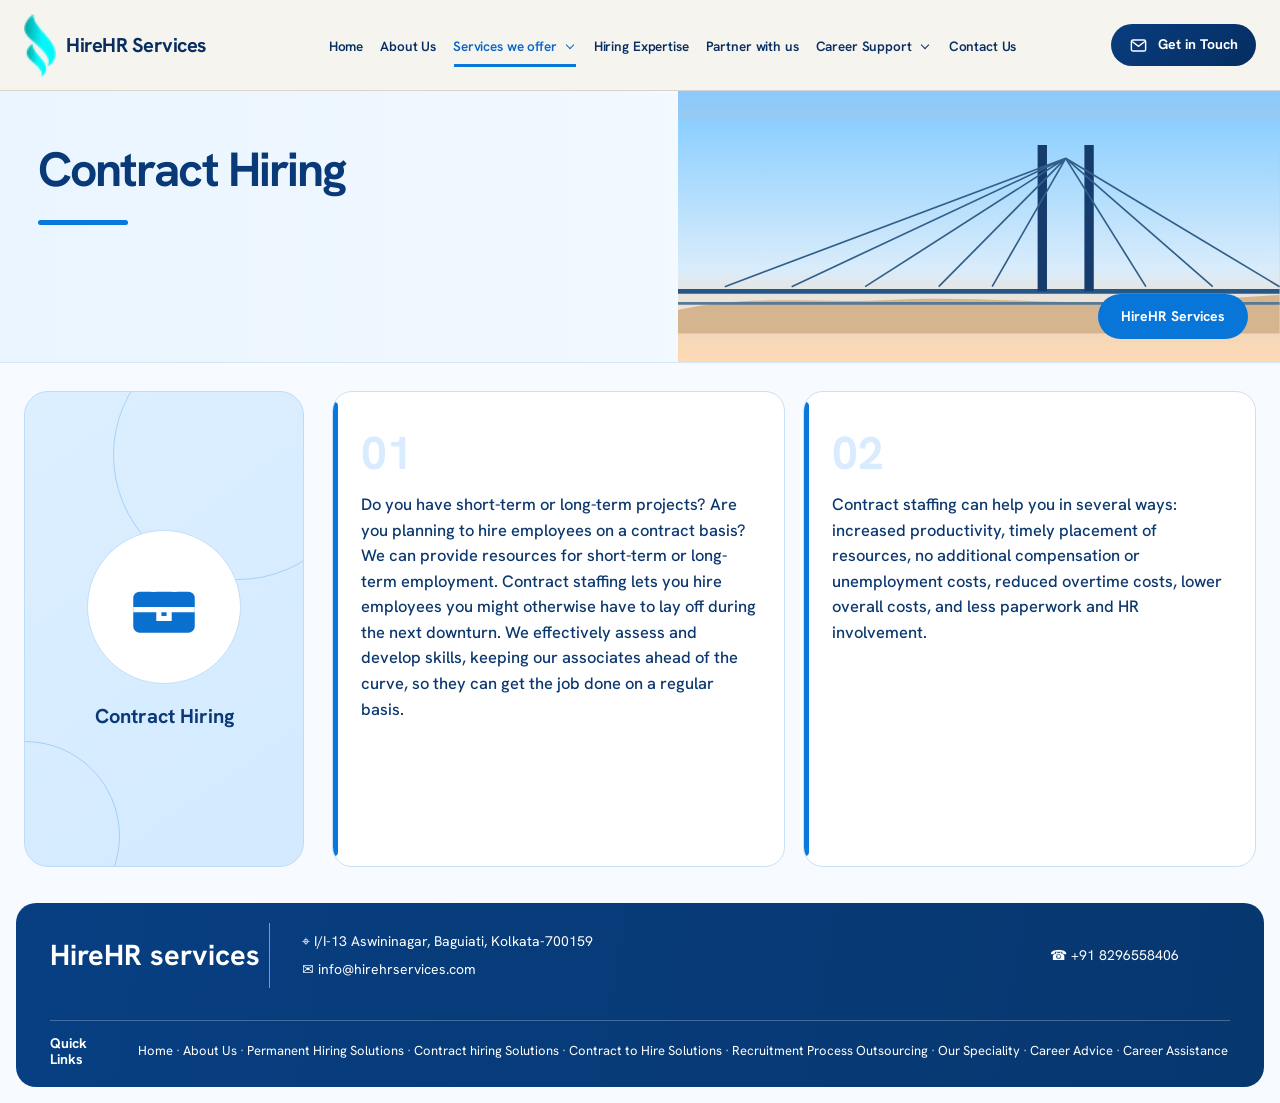
<file: contract-hiring-solutions/index.html>
<!DOCTYPE html><html lang="en-US"><head>
  <meta charset="UTF-8">
  <meta name="viewport" content="width=device-width, initial-scale=1">
  <title>Contract Hiring - HireHR services</title>
  <link rel="canonical" href="https://hirehrservices.com/contract-hiring-solutions/">
  <meta name="robots" content="max-image-preview:large">
  <meta name="theme-color" content="#0A1624">
  <meta name="description" content="Do you have short-term or long-term projects?">
  <link rel="preload" href="../assets/fonts/newsreader-latin.woff2" as="font" type="font/woff2" crossorigin>
  <link rel="preload" href="../assets/fonts/hanken-grotesk-latin.woff2" as="font" type="font/woff2" crossorigin>
  <link rel="icon" type="image/png" sizes="32x32" href="../assets/cropped-Capture-32x32.png">
  <link rel="stylesheet" href="../css/style.css">
  <link rel="stylesheet" href="../css/inner-v2.css">

  <!-- DISABLED (WordPress infrastructure inactive):
  <link rel="profile" href="http://gmpg.org/xfn/11">
  <link rel="pingback" href="https://hirehrservices.com/xmlrpc.php">
  <link rel="alternate" type="application/rss+xml" title="HireHR services &raquo; Feed" href="https://hirehrservices.com/feed/">
  <link rel="alternate" type="application/rss+xml" title="HireHR services &raquo; Comments Feed" href="https://hirehrservices.com/comments/feed/">
  <link rel="https://api.w.org/" href="https://hirehrservices.com/wp-json/">
  <link rel="EditURI" type="application/rsd+xml" title="RSD" href="https://hirehrservices.com/xmlrpc.php?rsd">
  <link rel="shortlink" href="https://hirehrservices.com/contract-hiring-solutions/">
  -->
</head><body class="v2-inner"><a href="#site-content" class="skip-link">Skip to the content</a><header class="site-header is-solid v2-inner-header">
  <div class="v2-inner-nav">
    <a href="../index.html" class="v2-inner-brand" aria-label="HireHR Services home">
      <img src="../assets/logo/hirehr-logo.png" srcset="../assets/logo/hirehr-logo.png 1x, ../assets/logo/hirehr-logo-2x.png 2x" alt="" width="22" height="44">
      <span class="v2-inner-brand-name">HireHR Services</span>
    </a>
    <button type="button" class="nav-toggle v2-inner-toggle" aria-expanded="false" aria-controls="primary-nav">
      <span>Menu</span>
      <svg width="20" height="20" viewBox="0 0 24 24" fill="none" stroke="currentColor" stroke-width="2" aria-hidden="true"><line x1="4" x2="20" y1="6" y2="6"/><line x1="4" x2="20" y1="12" y2="12"/><line x1="4" x2="20" y1="18" y2="18"/></svg>
    </button>
    <nav id="primary-nav" class="main-navigation v2-inner-navigation" aria-label="Primary Navigation">
      <ul class="nav-menu v2-inner-menu">
        <li class="nav-item"><a href="../index.html" class="nav-link">Home</a></li>
        <li class="nav-item"><a href="../about-us/index.html" class="nav-link">About Us</a></li>
        <li class="nav-item has-dropdown">
          <a href="../index.html#recruitment-solutions" class="nav-link active" aria-haspopup="true" aria-expanded="false">Services we offer <span class="dropdown-toggle-icon" aria-hidden="true">⌄</span></a>
          <ul class="dropdown-menu">
            <li><a href="../permanent-hiring-solutions/index.html" class="dropdown-link">Permanent Hiring</a></li>
            <li><a href="../contract-hiring-solutions/index.html" class="dropdown-link">Contract Hiring</a></li>
            <li><a href="../contract-to-hire-solutions/index.html" class="dropdown-link">Contract to Hire</a></li>
            <li><a href="../recruitment-process-outsourcing/index.html" class="dropdown-link">Recruitment Process Outsourcing</a></li>
          </ul>
        </li>
        <li class="nav-item"><a href="../our-specialty/index.html" class="nav-link">Hiring Expertise</a></li>
        <li class="nav-item"><a href="../partner-with-us/index.html" class="nav-link">Partner with us</a></li>
        <li class="nav-item has-dropdown">
          <a href="../career-advice/index.html" class="nav-link" aria-haspopup="true" aria-expanded="false">Career Support <span class="dropdown-toggle-icon" aria-hidden="true">⌄</span></a>
          <ul class="dropdown-menu">
            <li><a href="../career-advice/index.html" class="dropdown-link">Career Advice</a></li>
            <li><a href="../job-seekers/index.html" class="dropdown-link">Career Assistance</a></li>
          </ul>
        </li>
        <li class="nav-item"><a href="../contact-us/index.html" class="nav-link">Contact Us</a></li>
      </ul>
    </nav>
    <a class="v2-inner-header-cta" href="../contact-us/index.html">
      <svg viewBox="0 0 24 24" width="19" height="19" fill="none" stroke="currentColor" stroke-width="1.8" aria-hidden="true"><rect x="3" y="5" width="18" height="14" rx="2"/><path d="m4 7 8 6 8-6"/></svg>
      Get in Touch
    </a>
  </div>
</header><main id="site-content" class="v2-inner-main"><section class="v2-inner-hero"><div class="v2-inner-hero-copy"><h1>Contract Hiring</h1><span class="v2-title-rule"></span></div><div class="v2-inner-bridge"><svg viewBox="0 0 900 320" aria-hidden="true"><defs><linearGradient id="sky" x1="0" y1="0" x2="0" y2="1"><stop offset="0" stop-color="#8ccfff"/><stop offset=".7" stop-color="#d9ecfb"/><stop offset="1" stop-color="#ffd9b4"/></linearGradient></defs><rect width="900" height="320" fill="url(#sky)"/><path d="M0 257H900" stroke="#255886" stroke-width="7"/><path d="M545 38V257M615 38V257" stroke="#153c6d" stroke-width="14"/><path d="M580 58 70 250M580 58 170 250M580 58 280 250M580 58 390 250M580 58 470 250M580 58 700 250M580 58 800 250M580 58 900 250" stroke="#315f89" stroke-width="2.5"/><path d="M0 285c110-25 210-9 315-15 165-9 270 17 585-8v58H0Z" fill="#d5b58f"/><path d="M0 275h900" stroke="#557a96" stroke-width="4"/></svg><span class="v2-bridge-pill">HireHR Services</span></div></section><section class="v2-content-zone v2-standard-layout"><aside class="v2-identity-card" data-reveal><span class="v2-orbit v2-orbit-a"></span><span class="v2-orbit v2-orbit-b"></span><div class="v2-identity-icon"><svg viewBox="0 0 64 64"><rect x="8" y="20" width="48" height="32" rx="5" fill="currentColor"/><path d="M24 20v-6h16v6M8 34h48M28 34v7h8v-7" fill="none" stroke="#fff" stroke-width="4"/></svg></div><strong>Contract Hiring</strong></aside><div class="v2-card-grid v2-card-grid-two"><article class="v2-content-card" data-reveal><span class="v2-card-number">01</span><p>Do you have short-term or long-term projects? Are you planning to hire employees on a contract basis? We can provide resources for short-term or long-term employment. Contract staffing lets you hire employees you might otherwise have to lay off during the next downturn. We effectively assess and develop skills, keeping our associates ahead of the curve, so they can get the job done on a regular basis.</p></article><article class="v2-content-card" data-reveal><span class="v2-card-number">02</span><p>Contract staffing can help you in several ways: increased productivity, timely placement of resources, no additional compensation or unemployment costs, reduced overtime costs, lower overall costs, and less paperwork and HR involvement.</p></article></div></section></main><footer class="v2-inner-footer"><div class="v2-footer-brand">HireHR services</div><div class="v2-footer-details"><div>⌖ I/I-13 Aswininagar, Baguiati, Kolkata-700159</div><a href="mailto:info@hirehrservices.com">✉ info@hirehrservices.com</a></div><div class="v2-footer-details"><a href="tel:+918296558406">☎ +91 8296558406</a></div><div class="v2-footer-quick"><strong>Quick<br>Links</strong><div><a href="../index.html">Home</a><span>·</span><a href="../about-us/index.html">About Us</a><span>·</span><a href="../permanent-hiring-solutions/index.html">Permanent Hiring Solutions</a><span>·</span><a href="../contract-hiring-solutions/index.html">Contract hiring Solutions</a><span>·</span><a href="../contract-to-hire-solutions/index.html">Contract to Hire Solutions</a><span>·</span><a href="../recruitment-process-outsourcing/index.html">Recruitment Process Outsourcing</a><span>·</span><a href="../our-specialty/index.html">Our Speciality</a><span>·</span><a href="../career-advice/index.html">Career Advice</a><span>·</span><a href="../job-seekers/index.html">Career Assistance</a></div></div></footer><script src="../js/ui.js" defer></script><script src="../js/main.js"></script></body></html>
</file>
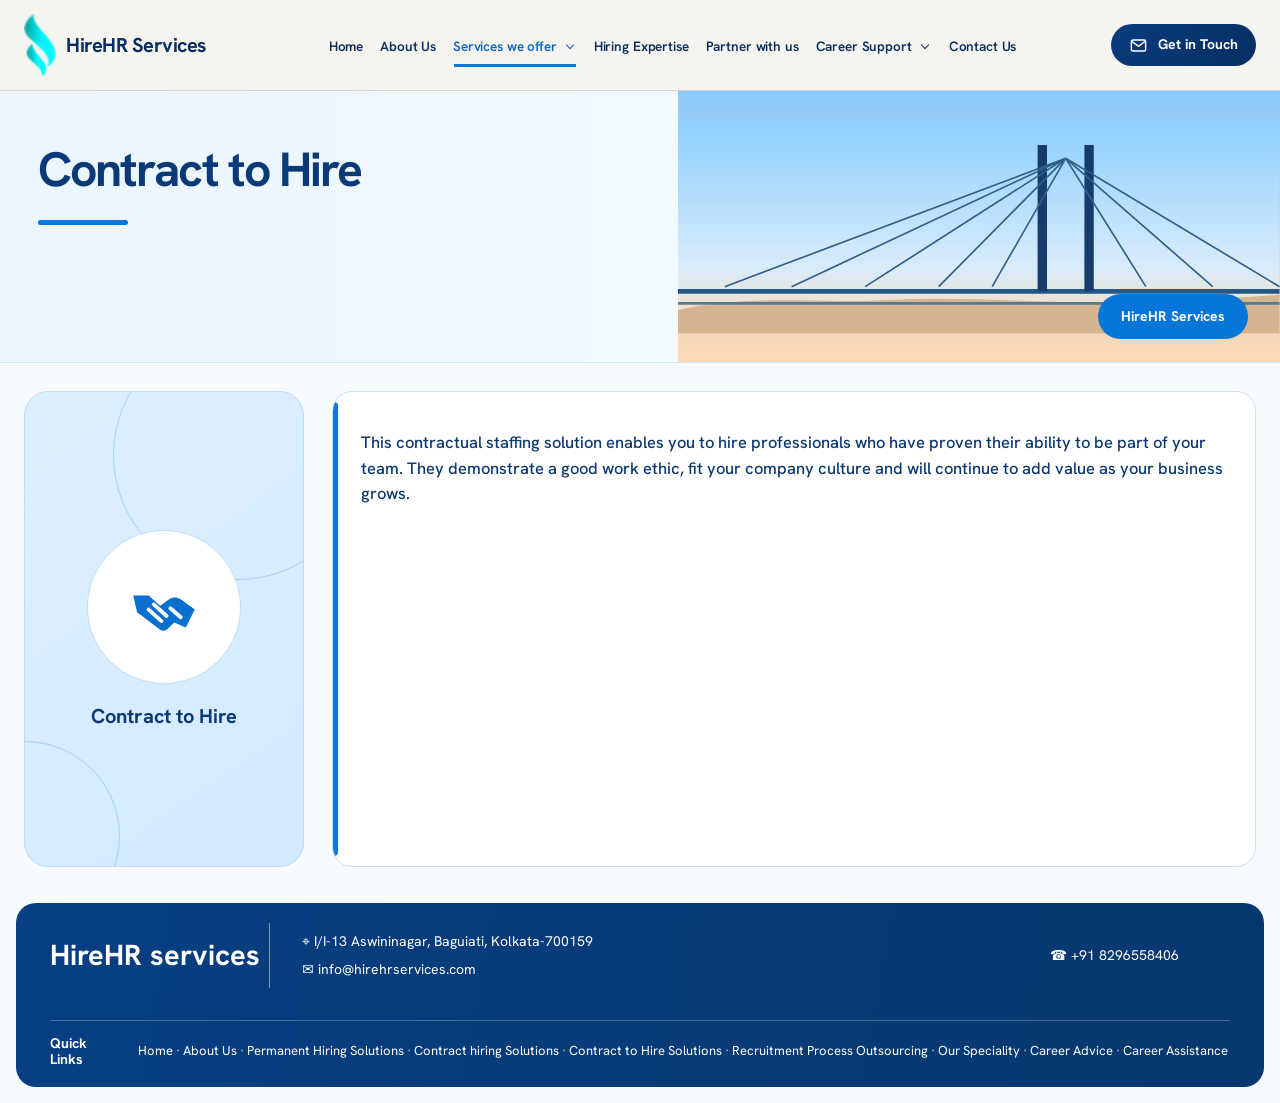
<file: contract-to-hire-solutions/index.html>
<!DOCTYPE html><html lang="en-US"><head>
  <meta charset="UTF-8">
  <meta name="viewport" content="width=device-width, initial-scale=1">
  <title>Contract to Hire - HireHR services</title>
  <link rel="canonical" href="https://hirehrservices.com/contract-to-hire-solutions/">
  <meta name="robots" content="max-image-preview:large">
  <meta name="theme-color" content="#0A1624">
  <meta name="description" content="This contractual staffing solution enables you to hire professionals who have proven their ability to be part of your team.">
  <link rel="preload" href="../assets/fonts/newsreader-latin.woff2" as="font" type="font/woff2" crossorigin>
  <link rel="preload" href="../assets/fonts/hanken-grotesk-latin.woff2" as="font" type="font/woff2" crossorigin>
  <link rel="icon" type="image/png" sizes="32x32" href="../assets/cropped-Capture-32x32.png">
  <link rel="stylesheet" href="../css/style.css">
  <link rel="stylesheet" href="../css/inner-v2.css">

  <!-- DISABLED (WordPress infrastructure inactive):
  <link rel="profile" href="http://gmpg.org/xfn/11">
  <link rel="pingback" href="https://hirehrservices.com/xmlrpc.php">
  <link rel="alternate" type="application/rss+xml" title="HireHR services &raquo; Feed" href="https://hirehrservices.com/feed/">
  <link rel="alternate" type="application/rss+xml" title="HireHR services &raquo; Comments Feed" href="https://hirehrservices.com/comments/feed/">
  <link rel="https://api.w.org/" href="https://hirehrservices.com/wp-json/">
  <link rel="EditURI" type="application/rsd+xml" title="RSD" href="https://hirehrservices.com/xmlrpc.php?rsd">
  <link rel="shortlink" href="https://hirehrservices.com/contract-to-hire-solutions/">
  -->
</head><body class="v2-inner"><a href="#site-content" class="skip-link">Skip to the content</a><header class="site-header is-solid v2-inner-header">
  <div class="v2-inner-nav">
    <a href="../index.html" class="v2-inner-brand" aria-label="HireHR Services home">
      <img src="../assets/logo/hirehr-logo.png" srcset="../assets/logo/hirehr-logo.png 1x, ../assets/logo/hirehr-logo-2x.png 2x" alt="" width="22" height="44">
      <span class="v2-inner-brand-name">HireHR Services</span>
    </a>
    <button type="button" class="nav-toggle v2-inner-toggle" aria-expanded="false" aria-controls="primary-nav">
      <span>Menu</span>
      <svg width="20" height="20" viewBox="0 0 24 24" fill="none" stroke="currentColor" stroke-width="2" aria-hidden="true"><line x1="4" x2="20" y1="6" y2="6"/><line x1="4" x2="20" y1="12" y2="12"/><line x1="4" x2="20" y1="18" y2="18"/></svg>
    </button>
    <nav id="primary-nav" class="main-navigation v2-inner-navigation" aria-label="Primary Navigation">
      <ul class="nav-menu v2-inner-menu">
        <li class="nav-item"><a href="../index.html" class="nav-link">Home</a></li>
        <li class="nav-item"><a href="../about-us/index.html" class="nav-link">About Us</a></li>
        <li class="nav-item has-dropdown">
          <a href="../index.html#recruitment-solutions" class="nav-link active" aria-haspopup="true" aria-expanded="false">Services we offer <span class="dropdown-toggle-icon" aria-hidden="true">⌄</span></a>
          <ul class="dropdown-menu">
            <li><a href="../permanent-hiring-solutions/index.html" class="dropdown-link">Permanent Hiring</a></li>
            <li><a href="../contract-hiring-solutions/index.html" class="dropdown-link">Contract Hiring</a></li>
            <li><a href="../contract-to-hire-solutions/index.html" class="dropdown-link">Contract to Hire</a></li>
            <li><a href="../recruitment-process-outsourcing/index.html" class="dropdown-link">Recruitment Process Outsourcing</a></li>
          </ul>
        </li>
        <li class="nav-item"><a href="../our-specialty/index.html" class="nav-link">Hiring Expertise</a></li>
        <li class="nav-item"><a href="../partner-with-us/index.html" class="nav-link">Partner with us</a></li>
        <li class="nav-item has-dropdown">
          <a href="../career-advice/index.html" class="nav-link" aria-haspopup="true" aria-expanded="false">Career Support <span class="dropdown-toggle-icon" aria-hidden="true">⌄</span></a>
          <ul class="dropdown-menu">
            <li><a href="../career-advice/index.html" class="dropdown-link">Career Advice</a></li>
            <li><a href="../job-seekers/index.html" class="dropdown-link">Career Assistance</a></li>
          </ul>
        </li>
        <li class="nav-item"><a href="../contact-us/index.html" class="nav-link">Contact Us</a></li>
      </ul>
    </nav>
    <a class="v2-inner-header-cta" href="../contact-us/index.html">
      <svg viewBox="0 0 24 24" width="19" height="19" fill="none" stroke="currentColor" stroke-width="1.8" aria-hidden="true"><rect x="3" y="5" width="18" height="14" rx="2"/><path d="m4 7 8 6 8-6"/></svg>
      Get in Touch
    </a>
  </div>
</header><main id="site-content" class="v2-inner-main"><section class="v2-inner-hero"><div class="v2-inner-hero-copy"><h1>Contract to Hire</h1><span class="v2-title-rule"></span></div><div class="v2-inner-bridge"><svg viewBox="0 0 900 320" aria-hidden="true"><defs><linearGradient id="sky" x1="0" y1="0" x2="0" y2="1"><stop offset="0" stop-color="#8ccfff"/><stop offset=".7" stop-color="#d9ecfb"/><stop offset="1" stop-color="#ffd9b4"/></linearGradient></defs><rect width="900" height="320" fill="url(#sky)"/><path d="M0 257H900" stroke="#255886" stroke-width="7"/><path d="M545 38V257M615 38V257" stroke="#153c6d" stroke-width="14"/><path d="M580 58 70 250M580 58 170 250M580 58 280 250M580 58 390 250M580 58 470 250M580 58 700 250M580 58 800 250M580 58 900 250" stroke="#315f89" stroke-width="2.5"/><path d="M0 285c110-25 210-9 315-15 165-9 270 17 585-8v58H0Z" fill="#d5b58f"/><path d="M0 275h900" stroke="#557a96" stroke-width="4"/></svg><span class="v2-bridge-pill">HireHR Services</span></div></section><section class="v2-content-zone v2-standard-layout"><aside class="v2-identity-card" data-reveal><span class="v2-orbit v2-orbit-a"></span><span class="v2-orbit v2-orbit-b"></span><div class="v2-identity-icon"><svg viewBox="0 0 64 64"><path d="M8 23h12l9 8 7-5c3-2 6-2 9 0l11 8-7 14-9-4-5 5c-2 2-5 2-7 0L11 36 8 23Z" fill="currentColor"/><path d="m24 30 10 9m-14-5 10 9m7-10 8 7" stroke="#fff" stroke-width="3" stroke-linecap="round"/></svg></div><strong>Contract to Hire</strong></aside><div class="v2-card-grid v2-card-grid-one"><article class="v2-content-card" data-reveal><p>This contractual staffing solution enables you to hire professionals who have proven their ability to be part of your team. They demonstrate a good work ethic, fit your company culture and will continue to add value as your business grows.</p></article></div></section></main><footer class="v2-inner-footer"><div class="v2-footer-brand">HireHR services</div><div class="v2-footer-details"><div>⌖ I/I-13 Aswininagar, Baguiati, Kolkata-700159</div><a href="mailto:info@hirehrservices.com">✉ info@hirehrservices.com</a></div><div class="v2-footer-details"><a href="tel:+918296558406">☎ +91 8296558406</a></div><div class="v2-footer-quick"><strong>Quick<br>Links</strong><div><a href="../index.html">Home</a><span>·</span><a href="../about-us/index.html">About Us</a><span>·</span><a href="../permanent-hiring-solutions/index.html">Permanent Hiring Solutions</a><span>·</span><a href="../contract-hiring-solutions/index.html">Contract hiring Solutions</a><span>·</span><a href="../contract-to-hire-solutions/index.html">Contract to Hire Solutions</a><span>·</span><a href="../recruitment-process-outsourcing/index.html">Recruitment Process Outsourcing</a><span>·</span><a href="../our-specialty/index.html">Our Speciality</a><span>·</span><a href="../career-advice/index.html">Career Advice</a><span>·</span><a href="../job-seekers/index.html">Career Assistance</a></div></div></footer><script src="../js/ui.js" defer></script><script src="../js/main.js"></script></body></html>
</file>
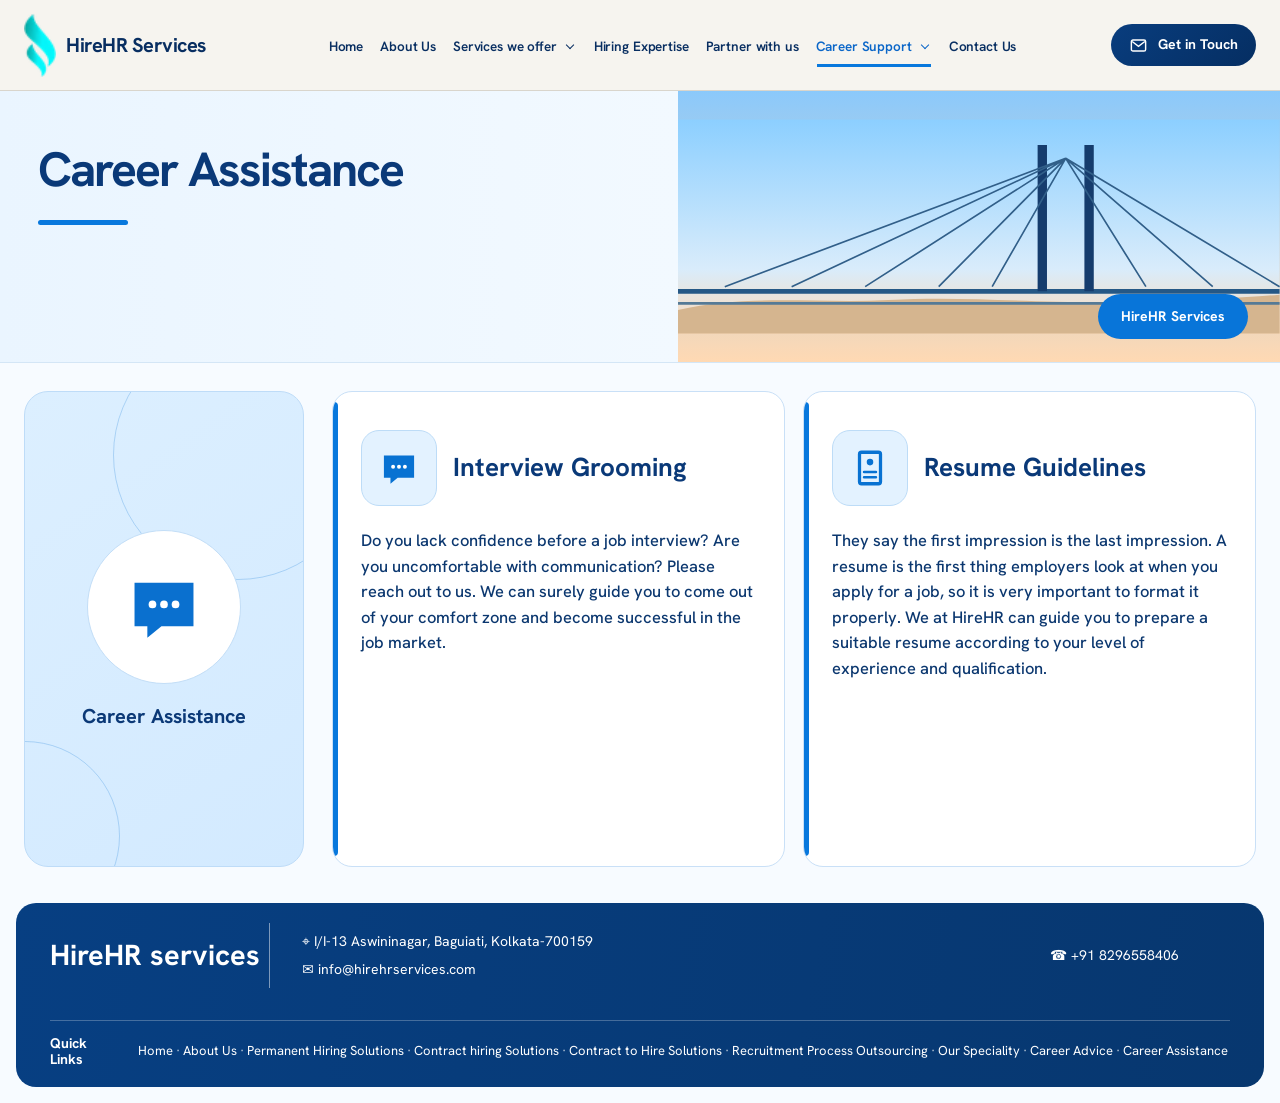
<file: job-seekers/index.html>
<!DOCTYPE html><html lang="en-US"><head>
  <meta charset="UTF-8">
  <meta name="viewport" content="width=device-width, initial-scale=1">
  <title>Career Assistance - HireHR services</title>
  <link rel="canonical" href="https://hirehrservices.com/job-seekers/">
  <meta name="robots" content="max-image-preview:large">
  <meta name="theme-color" content="#0A1624">
  <meta name="description" content="Do you lack confidence before a job interview?">
  <link rel="preload" href="../assets/fonts/newsreader-latin.woff2" as="font" type="font/woff2" crossorigin>
  <link rel="preload" href="../assets/fonts/hanken-grotesk-latin.woff2" as="font" type="font/woff2" crossorigin>
  <link rel="icon" type="image/png" sizes="32x32" href="../assets/cropped-Capture-32x32.png">
  <link rel="stylesheet" href="../css/style.css">
  <link rel="stylesheet" href="../css/inner-v2.css">

  <!-- DISABLED (WordPress infrastructure inactive):
  <link rel="profile" href="http://gmpg.org/xfn/11">
  <link rel="pingback" href="https://hirehrservices.com/xmlrpc.php">
  <link rel="alternate" type="application/rss+xml" title="HireHR services &raquo; Feed" href="https://hirehrservices.com/feed/">
  <link rel="alternate" type="application/rss+xml" title="HireHR services &raquo; Comments Feed" href="https://hirehrservices.com/comments/feed/">
  <link rel="https://api.w.org/" href="https://hirehrservices.com/wp-json/">
  <link rel="EditURI" type="application/rsd+xml" title="RSD" href="https://hirehrservices.com/xmlrpc.php?rsd">
  <link rel="shortlink" href="https://hirehrservices.com/job-seekers/">
  -->
</head><body class="v2-inner"><a href="#site-content" class="skip-link">Skip to the content</a><header class="site-header is-solid v2-inner-header">
  <div class="v2-inner-nav">
    <a href="../index.html" class="v2-inner-brand" aria-label="HireHR Services home">
      <img src="../assets/logo/hirehr-logo.png" srcset="../assets/logo/hirehr-logo.png 1x, ../assets/logo/hirehr-logo-2x.png 2x" alt="" width="22" height="44">
      <span class="v2-inner-brand-name">HireHR Services</span>
    </a>
    <button type="button" class="nav-toggle v2-inner-toggle" aria-expanded="false" aria-controls="primary-nav">
      <span>Menu</span>
      <svg width="20" height="20" viewBox="0 0 24 24" fill="none" stroke="currentColor" stroke-width="2" aria-hidden="true"><line x1="4" x2="20" y1="6" y2="6"/><line x1="4" x2="20" y1="12" y2="12"/><line x1="4" x2="20" y1="18" y2="18"/></svg>
    </button>
    <nav id="primary-nav" class="main-navigation v2-inner-navigation" aria-label="Primary Navigation">
      <ul class="nav-menu v2-inner-menu">
        <li class="nav-item"><a href="../index.html" class="nav-link">Home</a></li>
        <li class="nav-item"><a href="../about-us/index.html" class="nav-link">About Us</a></li>
        <li class="nav-item has-dropdown">
          <a href="../index.html#recruitment-solutions" class="nav-link" aria-haspopup="true" aria-expanded="false">Services we offer <span class="dropdown-toggle-icon" aria-hidden="true">⌄</span></a>
          <ul class="dropdown-menu">
            <li><a href="../permanent-hiring-solutions/index.html" class="dropdown-link">Permanent Hiring</a></li>
            <li><a href="../contract-hiring-solutions/index.html" class="dropdown-link">Contract Hiring</a></li>
            <li><a href="../contract-to-hire-solutions/index.html" class="dropdown-link">Contract to Hire</a></li>
            <li><a href="../recruitment-process-outsourcing/index.html" class="dropdown-link">Recruitment Process Outsourcing</a></li>
          </ul>
        </li>
        <li class="nav-item"><a href="../our-specialty/index.html" class="nav-link">Hiring Expertise</a></li>
        <li class="nav-item"><a href="../partner-with-us/index.html" class="nav-link">Partner with us</a></li>
        <li class="nav-item has-dropdown">
          <a href="../career-advice/index.html" class="nav-link active" aria-haspopup="true" aria-expanded="false">Career Support <span class="dropdown-toggle-icon" aria-hidden="true">⌄</span></a>
          <ul class="dropdown-menu">
            <li><a href="../career-advice/index.html" class="dropdown-link">Career Advice</a></li>
            <li><a href="../job-seekers/index.html" class="dropdown-link">Career Assistance</a></li>
          </ul>
        </li>
        <li class="nav-item"><a href="../contact-us/index.html" class="nav-link">Contact Us</a></li>
      </ul>
    </nav>
    <a class="v2-inner-header-cta" href="../contact-us/index.html">
      <svg viewBox="0 0 24 24" width="19" height="19" fill="none" stroke="currentColor" stroke-width="1.8" aria-hidden="true"><rect x="3" y="5" width="18" height="14" rx="2"/><path d="m4 7 8 6 8-6"/></svg>
      Get in Touch
    </a>
  </div>
</header><main id="site-content" class="v2-inner-main"><section class="v2-inner-hero"><div class="v2-inner-hero-copy"><h1>Career Assistance</h1><span class="v2-title-rule"></span></div><div class="v2-inner-bridge"><svg viewBox="0 0 900 320" aria-hidden="true"><defs><linearGradient id="sky" x1="0" y1="0" x2="0" y2="1"><stop offset="0" stop-color="#8ccfff"/><stop offset=".7" stop-color="#d9ecfb"/><stop offset="1" stop-color="#ffd9b4"/></linearGradient></defs><rect width="900" height="320" fill="url(#sky)"/><path d="M0 257H900" stroke="#255886" stroke-width="7"/><path d="M545 38V257M615 38V257" stroke="#153c6d" stroke-width="14"/><path d="M580 58 70 250M580 58 170 250M580 58 280 250M580 58 390 250M580 58 470 250M580 58 700 250M580 58 800 250M580 58 900 250" stroke="#315f89" stroke-width="2.5"/><path d="M0 285c110-25 210-9 315-15 165-9 270 17 585-8v58H0Z" fill="#d5b58f"/><path d="M0 275h900" stroke="#557a96" stroke-width="4"/></svg><span class="v2-bridge-pill">HireHR Services</span></div></section><section class="v2-content-zone v2-standard-layout"><aside class="v2-identity-card" data-reveal><span class="v2-orbit v2-orbit-a"></span><span class="v2-orbit v2-orbit-b"></span><div class="v2-identity-icon"><svg viewBox="0 0 64 64"><path d="M9 13h46v34H30L19 56v-9H9V13Z" fill="currentColor"/><circle cx="23" cy="30" r="3" fill="#fff"/><circle cx="32" cy="30" r="3" fill="#fff"/><circle cx="41" cy="30" r="3" fill="#fff"/></svg></div><strong>Career Assistance</strong></aside><div class="v2-card-grid v2-card-grid-two"><article class="v2-content-card" data-reveal><div class="v2-card-heading-row"><div class="v2-small-icon"><svg viewBox="0 0 64 64"><path d="M9 13h46v34H30L19 56v-9H9V13Z" fill="currentColor"/><circle cx="23" cy="30" r="3" fill="#fff"/><circle cx="32" cy="30" r="3" fill="#fff"/><circle cx="41" cy="30" r="3" fill="#fff"/></svg></div><h2>Interview Grooming</h2></div><p>Do you lack confidence before a job interview? Are you uncomfortable with communication? Please reach out to us. We can surely guide you to come out of your comfort zone and become successful in the job market.</p></article><article class="v2-content-card" data-reveal><div class="v2-card-heading-row"><div class="v2-small-icon"><svg viewBox="0 0 64 64"><rect x="16" y="8" width="32" height="48" rx="3" fill="none" stroke="currentColor" stroke-width="5"/><circle cx="32" cy="23" r="5" fill="currentColor"/><path d="M23 38h18M23 46h18" stroke="currentColor" stroke-width="4" stroke-linecap="round"/></svg></div><h2>Resume Guidelines</h2></div><p>They say the first impression is the last impression. A resume is the first thing employers look at when you apply for a job, so it is very important to format it properly. We at HireHR can guide you to prepare a suitable resume according to your level of experience and qualification.</p></article></div></section></main><footer class="v2-inner-footer"><div class="v2-footer-brand">HireHR services</div><div class="v2-footer-details"><div>⌖ I/I-13 Aswininagar, Baguiati, Kolkata-700159</div><a href="mailto:info@hirehrservices.com">✉ info@hirehrservices.com</a></div><div class="v2-footer-details"><a href="tel:+918296558406">☎ +91 8296558406</a></div><div class="v2-footer-quick"><strong>Quick<br>Links</strong><div><a href="../index.html">Home</a><span>·</span><a href="../about-us/index.html">About Us</a><span>·</span><a href="../permanent-hiring-solutions/index.html">Permanent Hiring Solutions</a><span>·</span><a href="../contract-hiring-solutions/index.html">Contract hiring Solutions</a><span>·</span><a href="../contract-to-hire-solutions/index.html">Contract to Hire Solutions</a><span>·</span><a href="../recruitment-process-outsourcing/index.html">Recruitment Process Outsourcing</a><span>·</span><a href="../our-specialty/index.html">Our Speciality</a><span>·</span><a href="../career-advice/index.html">Career Advice</a><span>·</span><a href="../job-seekers/index.html">Career Assistance</a></div></div></footer><script src="../js/ui.js" defer></script><script src="../js/main.js"></script></body></html>
</file>
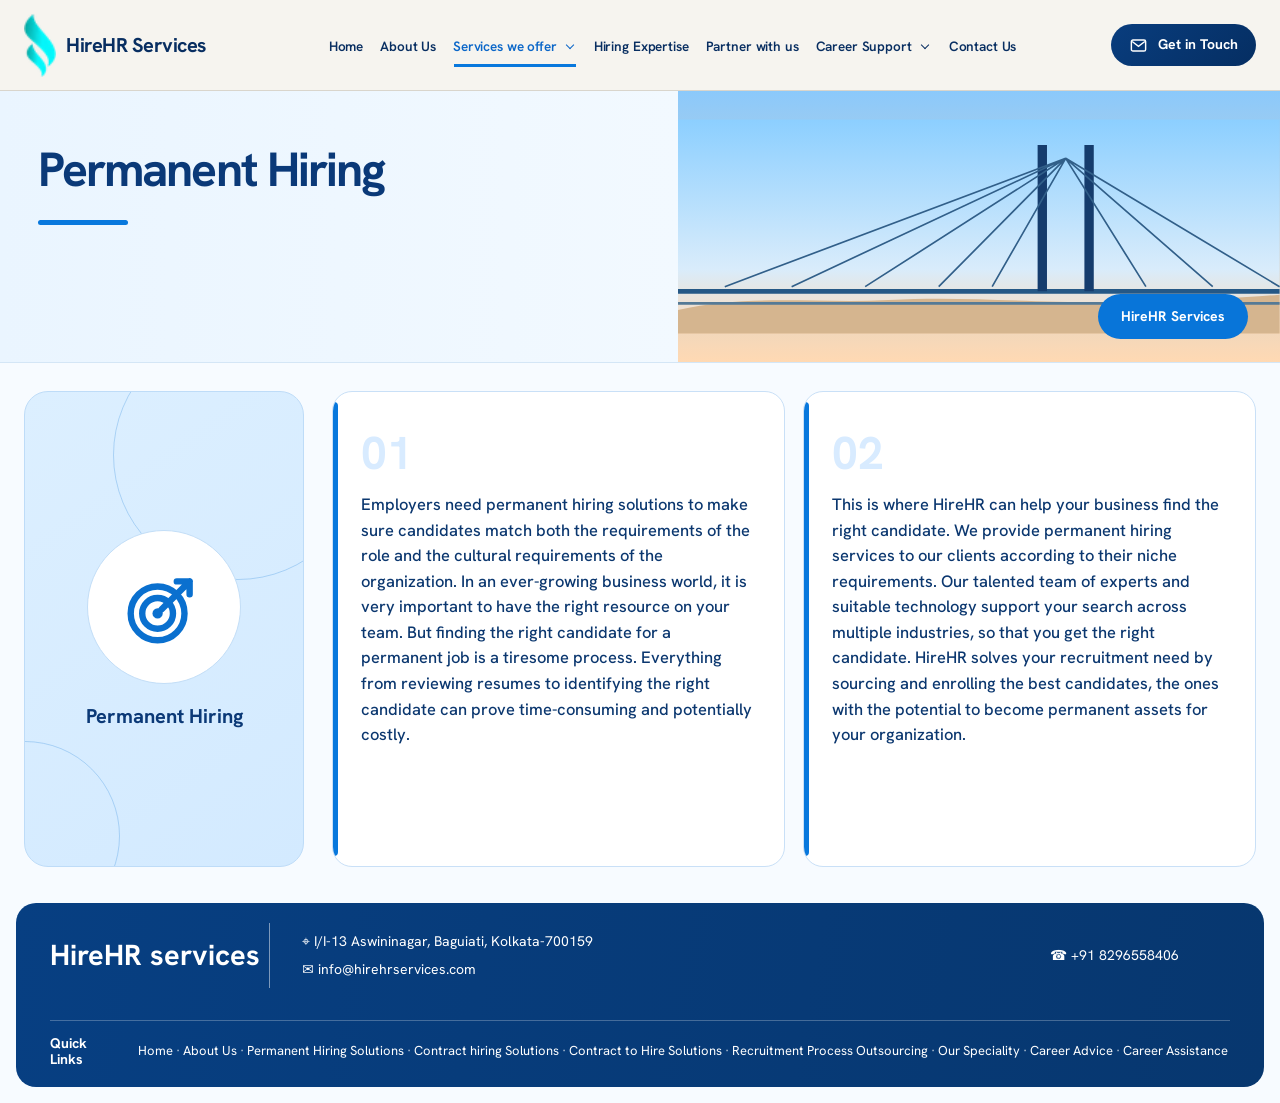
<file: permanent-hiring-solutions/index.html>
<!DOCTYPE html><html lang="en-US"><head>
  <meta charset="UTF-8">
  <meta name="viewport" content="width=device-width, initial-scale=1">
  <title>Permanent Hiring - HireHR services</title>
  <link rel="canonical" href="https://hirehrservices.com/permanent-hiring-solutions/">
  <meta name="robots" content="max-image-preview:large">
  <meta name="theme-color" content="#0A1624">
  <meta name="description" content="Employers need permanent hiring solutions to make sure candidates match both the requirements of the role and the cultural requirements of the organization.">
  <link rel="preload" href="../assets/fonts/newsreader-latin.woff2" as="font" type="font/woff2" crossorigin>
  <link rel="preload" href="../assets/fonts/hanken-grotesk-latin.woff2" as="font" type="font/woff2" crossorigin>
  <link rel="icon" type="image/png" sizes="32x32" href="../assets/cropped-Capture-32x32.png">
  <link rel="stylesheet" href="../css/style.css">
  <link rel="stylesheet" href="../css/inner-v2.css">

  <!-- DISABLED (WordPress infrastructure inactive):
  <link rel="profile" href="http://gmpg.org/xfn/11">
  <link rel="pingback" href="https://hirehrservices.com/xmlrpc.php">
  <link rel="alternate" type="application/rss+xml" title="HireHR services &raquo; Feed" href="https://hirehrservices.com/feed/">
  <link rel="alternate" type="application/rss+xml" title="HireHR services &raquo; Comments Feed" href="https://hirehrservices.com/comments/feed/">
  <link rel="https://api.w.org/" href="https://hirehrservices.com/wp-json/">
  <link rel="EditURI" type="application/rsd+xml" title="RSD" href="https://hirehrservices.com/xmlrpc.php?rsd">
  <link rel="shortlink" href="https://hirehrservices.com/permanent-hiring-solutions/">
  -->
</head><body class="v2-inner"><a href="#site-content" class="skip-link">Skip to the content</a><header class="site-header is-solid v2-inner-header">
  <div class="v2-inner-nav">
    <a href="../index.html" class="v2-inner-brand" aria-label="HireHR Services home">
      <img src="../assets/logo/hirehr-logo.png" srcset="../assets/logo/hirehr-logo.png 1x, ../assets/logo/hirehr-logo-2x.png 2x" alt="" width="22" height="44">
      <span class="v2-inner-brand-name">HireHR Services</span>
    </a>
    <button type="button" class="nav-toggle v2-inner-toggle" aria-expanded="false" aria-controls="primary-nav">
      <span>Menu</span>
      <svg width="20" height="20" viewBox="0 0 24 24" fill="none" stroke="currentColor" stroke-width="2" aria-hidden="true"><line x1="4" x2="20" y1="6" y2="6"/><line x1="4" x2="20" y1="12" y2="12"/><line x1="4" x2="20" y1="18" y2="18"/></svg>
    </button>
    <nav id="primary-nav" class="main-navigation v2-inner-navigation" aria-label="Primary Navigation">
      <ul class="nav-menu v2-inner-menu">
        <li class="nav-item"><a href="../index.html" class="nav-link">Home</a></li>
        <li class="nav-item"><a href="../about-us/index.html" class="nav-link">About Us</a></li>
        <li class="nav-item has-dropdown">
          <a href="../index.html#recruitment-solutions" class="nav-link active" aria-haspopup="true" aria-expanded="false">Services we offer <span class="dropdown-toggle-icon" aria-hidden="true">⌄</span></a>
          <ul class="dropdown-menu">
            <li><a href="../permanent-hiring-solutions/index.html" class="dropdown-link">Permanent Hiring</a></li>
            <li><a href="../contract-hiring-solutions/index.html" class="dropdown-link">Contract Hiring</a></li>
            <li><a href="../contract-to-hire-solutions/index.html" class="dropdown-link">Contract to Hire</a></li>
            <li><a href="../recruitment-process-outsourcing/index.html" class="dropdown-link">Recruitment Process Outsourcing</a></li>
          </ul>
        </li>
        <li class="nav-item"><a href="../our-specialty/index.html" class="nav-link">Hiring Expertise</a></li>
        <li class="nav-item"><a href="../partner-with-us/index.html" class="nav-link">Partner with us</a></li>
        <li class="nav-item has-dropdown">
          <a href="../career-advice/index.html" class="nav-link" aria-haspopup="true" aria-expanded="false">Career Support <span class="dropdown-toggle-icon" aria-hidden="true">⌄</span></a>
          <ul class="dropdown-menu">
            <li><a href="../career-advice/index.html" class="dropdown-link">Career Advice</a></li>
            <li><a href="../job-seekers/index.html" class="dropdown-link">Career Assistance</a></li>
          </ul>
        </li>
        <li class="nav-item"><a href="../contact-us/index.html" class="nav-link">Contact Us</a></li>
      </ul>
    </nav>
    <a class="v2-inner-header-cta" href="../contact-us/index.html">
      <svg viewBox="0 0 24 24" width="19" height="19" fill="none" stroke="currentColor" stroke-width="1.8" aria-hidden="true"><rect x="3" y="5" width="18" height="14" rx="2"/><path d="m4 7 8 6 8-6"/></svg>
      Get in Touch
    </a>
  </div>
</header><main id="site-content" class="v2-inner-main"><section class="v2-inner-hero"><div class="v2-inner-hero-copy"><h1>Permanent Hiring</h1><span class="v2-title-rule"></span></div><div class="v2-inner-bridge"><svg viewBox="0 0 900 320" aria-hidden="true"><defs><linearGradient id="sky" x1="0" y1="0" x2="0" y2="1"><stop offset="0" stop-color="#8ccfff"/><stop offset=".7" stop-color="#d9ecfb"/><stop offset="1" stop-color="#ffd9b4"/></linearGradient></defs><rect width="900" height="320" fill="url(#sky)"/><path d="M0 257H900" stroke="#255886" stroke-width="7"/><path d="M545 38V257M615 38V257" stroke="#153c6d" stroke-width="14"/><path d="M580 58 70 250M580 58 170 250M580 58 280 250M580 58 390 250M580 58 470 250M580 58 700 250M580 58 800 250M580 58 900 250" stroke="#315f89" stroke-width="2.5"/><path d="M0 285c110-25 210-9 315-15 165-9 270 17 585-8v58H0Z" fill="#d5b58f"/><path d="M0 275h900" stroke="#557a96" stroke-width="4"/></svg><span class="v2-bridge-pill">HireHR Services</span></div></section><section class="v2-content-zone v2-standard-layout"><aside class="v2-identity-card" data-reveal><span class="v2-orbit v2-orbit-a"></span><span class="v2-orbit v2-orbit-b"></span><div class="v2-identity-icon"><svg viewBox="0 0 64 64"><circle cx="27" cy="37" r="21" fill="none" stroke="currentColor" stroke-width="5"/><circle cx="27" cy="37" r="12" fill="none" stroke="currentColor" stroke-width="5"/><circle cx="27" cy="37" r="4" fill="currentColor"/><path d="M30 34 52 12m-10 0h10v10" fill="none" stroke="currentColor" stroke-width="5" stroke-linecap="round" stroke-linejoin="round"/></svg></div><strong>Permanent Hiring</strong></aside><div class="v2-card-grid v2-card-grid-two"><article class="v2-content-card" data-reveal><span class="v2-card-number">01</span><p>Employers need permanent hiring solutions to make sure candidates match both the requirements of the role and the cultural requirements of the organization. In an ever-growing business world, it is very important to have the right resource on your team. But finding the right candidate for a permanent job is a tiresome process. Everything from reviewing resumes to identifying the right candidate can prove time-consuming and potentially costly.</p></article><article class="v2-content-card" data-reveal><span class="v2-card-number">02</span><p>This is where HireHR can help your business find the right candidate. We provide permanent hiring services to our clients according to their niche requirements. Our talented team of experts and suitable technology support your search across multiple industries, so that you get the right candidate. HireHR solves your recruitment need by sourcing and enrolling the best candidates, the ones with the potential to become permanent assets for your organization.</p></article></div></section></main><footer class="v2-inner-footer"><div class="v2-footer-brand">HireHR services</div><div class="v2-footer-details"><div>⌖ I/I-13 Aswininagar, Baguiati, Kolkata-700159</div><a href="mailto:info@hirehrservices.com">✉ info@hirehrservices.com</a></div><div class="v2-footer-details"><a href="tel:+918296558406">☎ +91 8296558406</a></div><div class="v2-footer-quick"><strong>Quick<br>Links</strong><div><a href="../index.html">Home</a><span>·</span><a href="../about-us/index.html">About Us</a><span>·</span><a href="../permanent-hiring-solutions/index.html">Permanent Hiring Solutions</a><span>·</span><a href="../contract-hiring-solutions/index.html">Contract hiring Solutions</a><span>·</span><a href="../contract-to-hire-solutions/index.html">Contract to Hire Solutions</a><span>·</span><a href="../recruitment-process-outsourcing/index.html">Recruitment Process Outsourcing</a><span>·</span><a href="../our-specialty/index.html">Our Speciality</a><span>·</span><a href="../career-advice/index.html">Career Advice</a><span>·</span><a href="../job-seekers/index.html">Career Assistance</a></div></div></footer><script src="../js/ui.js" defer></script><script src="../js/main.js"></script></body></html>
</file>
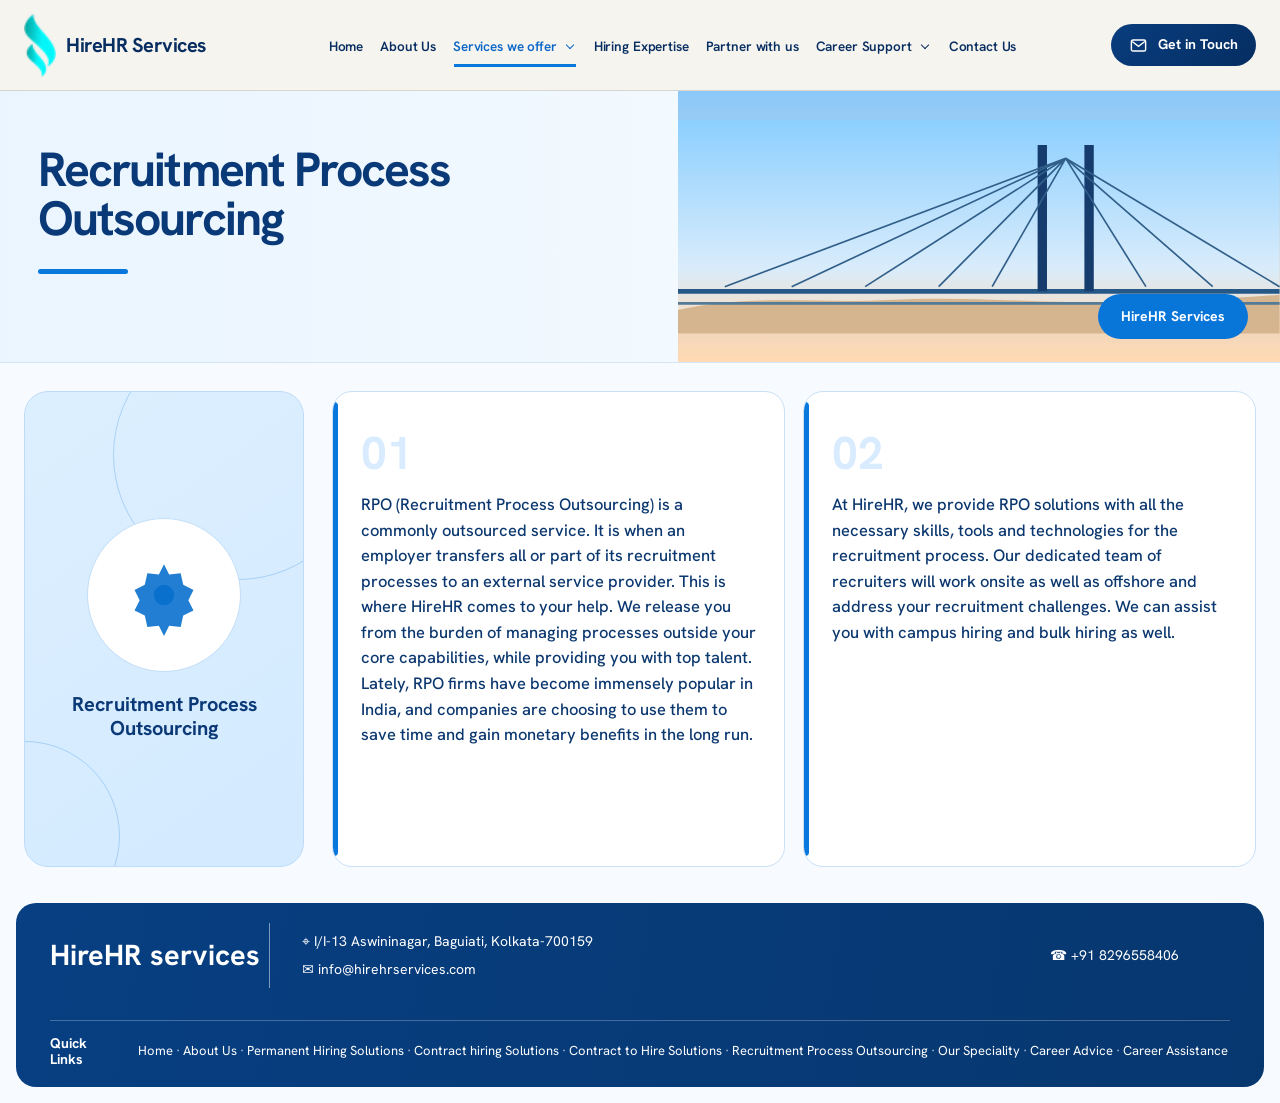
<file: recruitment-process-outsourcing/index.html>
<!DOCTYPE html><html lang="en-US"><head>
  <meta charset="UTF-8">
  <meta name="viewport" content="width=device-width, initial-scale=1">
  <title>Recruitment Process Outsourcing - HireHR services</title>
  <link rel="canonical" href="https://hirehrservices.com/recruitment-process-outsourcing/">
  <meta name="robots" content="max-image-preview:large">
  <meta name="theme-color" content="#0A1624">
  <meta name="description" content="RPO (Recruitment Process Outsourcing) is a commonly outsourced service.">
  <link rel="preload" href="../assets/fonts/newsreader-latin.woff2" as="font" type="font/woff2" crossorigin>
  <link rel="preload" href="../assets/fonts/hanken-grotesk-latin.woff2" as="font" type="font/woff2" crossorigin>
  <link rel="icon" type="image/png" sizes="32x32" href="../assets/cropped-Capture-32x32.png">
  <link rel="stylesheet" href="../css/style.css">
  <link rel="stylesheet" href="../css/inner-v2.css">

  <!-- DISABLED (WordPress infrastructure inactive):
  <link rel="profile" href="http://gmpg.org/xfn/11">
  <link rel="pingback" href="https://hirehrservices.com/xmlrpc.php">
  <link rel="alternate" type="application/rss+xml" title="HireHR services &raquo; Feed" href="https://hirehrservices.com/feed/">
  <link rel="alternate" type="application/rss+xml" title="HireHR services &raquo; Comments Feed" href="https://hirehrservices.com/comments/feed/">
  <link rel="https://api.w.org/" href="https://hirehrservices.com/wp-json/">
  <link rel="EditURI" type="application/rsd+xml" title="RSD" href="https://hirehrservices.com/xmlrpc.php?rsd">
  <link rel="shortlink" href="https://hirehrservices.com/recruitment-process-outsourcing/">
  -->
</head><body class="v2-inner"><a href="#site-content" class="skip-link">Skip to the content</a><header class="site-header is-solid v2-inner-header">
  <div class="v2-inner-nav">
    <a href="../index.html" class="v2-inner-brand" aria-label="HireHR Services home">
      <img src="../assets/logo/hirehr-logo.png" srcset="../assets/logo/hirehr-logo.png 1x, ../assets/logo/hirehr-logo-2x.png 2x" alt="" width="22" height="44">
      <span class="v2-inner-brand-name">HireHR Services</span>
    </a>
    <button type="button" class="nav-toggle v2-inner-toggle" aria-expanded="false" aria-controls="primary-nav">
      <span>Menu</span>
      <svg width="20" height="20" viewBox="0 0 24 24" fill="none" stroke="currentColor" stroke-width="2" aria-hidden="true"><line x1="4" x2="20" y1="6" y2="6"/><line x1="4" x2="20" y1="12" y2="12"/><line x1="4" x2="20" y1="18" y2="18"/></svg>
    </button>
    <nav id="primary-nav" class="main-navigation v2-inner-navigation" aria-label="Primary Navigation">
      <ul class="nav-menu v2-inner-menu">
        <li class="nav-item"><a href="../index.html" class="nav-link">Home</a></li>
        <li class="nav-item"><a href="../about-us/index.html" class="nav-link">About Us</a></li>
        <li class="nav-item has-dropdown">
          <a href="../index.html#recruitment-solutions" class="nav-link active" aria-haspopup="true" aria-expanded="false">Services we offer <span class="dropdown-toggle-icon" aria-hidden="true">⌄</span></a>
          <ul class="dropdown-menu">
            <li><a href="../permanent-hiring-solutions/index.html" class="dropdown-link">Permanent Hiring</a></li>
            <li><a href="../contract-hiring-solutions/index.html" class="dropdown-link">Contract Hiring</a></li>
            <li><a href="../contract-to-hire-solutions/index.html" class="dropdown-link">Contract to Hire</a></li>
            <li><a href="../recruitment-process-outsourcing/index.html" class="dropdown-link">Recruitment Process Outsourcing</a></li>
          </ul>
        </li>
        <li class="nav-item"><a href="../our-specialty/index.html" class="nav-link">Hiring Expertise</a></li>
        <li class="nav-item"><a href="../partner-with-us/index.html" class="nav-link">Partner with us</a></li>
        <li class="nav-item has-dropdown">
          <a href="../career-advice/index.html" class="nav-link" aria-haspopup="true" aria-expanded="false">Career Support <span class="dropdown-toggle-icon" aria-hidden="true">⌄</span></a>
          <ul class="dropdown-menu">
            <li><a href="../career-advice/index.html" class="dropdown-link">Career Advice</a></li>
            <li><a href="../job-seekers/index.html" class="dropdown-link">Career Assistance</a></li>
          </ul>
        </li>
        <li class="nav-item"><a href="../contact-us/index.html" class="nav-link">Contact Us</a></li>
      </ul>
    </nav>
    <a class="v2-inner-header-cta" href="../contact-us/index.html">
      <svg viewBox="0 0 24 24" width="19" height="19" fill="none" stroke="currentColor" stroke-width="1.8" aria-hidden="true"><rect x="3" y="5" width="18" height="14" rx="2"/><path d="m4 7 8 6 8-6"/></svg>
      Get in Touch
    </a>
  </div>
</header><main id="site-content" class="v2-inner-main"><section class="v2-inner-hero"><div class="v2-inner-hero-copy"><h1>Recruitment Process Outsourcing</h1><span class="v2-title-rule"></span></div><div class="v2-inner-bridge"><svg viewBox="0 0 900 320" aria-hidden="true"><defs><linearGradient id="sky" x1="0" y1="0" x2="0" y2="1"><stop offset="0" stop-color="#8ccfff"/><stop offset=".7" stop-color="#d9ecfb"/><stop offset="1" stop-color="#ffd9b4"/></linearGradient></defs><rect width="900" height="320" fill="url(#sky)"/><path d="M0 257H900" stroke="#255886" stroke-width="7"/><path d="M545 38V257M615 38V257" stroke="#153c6d" stroke-width="14"/><path d="M580 58 70 250M580 58 170 250M580 58 280 250M580 58 390 250M580 58 470 250M580 58 700 250M580 58 800 250M580 58 900 250" stroke="#315f89" stroke-width="2.5"/><path d="M0 285c110-25 210-9 315-15 165-9 270 17 585-8v58H0Z" fill="#d5b58f"/><path d="M0 275h900" stroke="#557a96" stroke-width="4"/></svg><span class="v2-bridge-pill">HireHR Services</span></div></section><section class="v2-content-zone v2-standard-layout"><aside class="v2-identity-card" data-reveal><span class="v2-orbit v2-orbit-a"></span><span class="v2-orbit v2-orbit-b"></span><div class="v2-identity-icon"><svg viewBox="0 0 64 64"><circle cx="32" cy="32" r="8" fill="currentColor"/><path d="m32 8 4 8 9-1 2 9 8 4-4 8 4 8-8 4-2 9-9-1-4 8-4-8-9 1-2-9-8-4 4-8-4-8 8-4 2-9 9 1 4-8Z" fill="currentColor" opacity=".9"/></svg></div><strong>Recruitment Process Outsourcing</strong></aside><div class="v2-card-grid v2-card-grid-two"><article class="v2-content-card" data-reveal><span class="v2-card-number">01</span><p>RPO (Recruitment Process Outsourcing) is a commonly outsourced service. It is when an employer transfers all or part of its recruitment processes to an external service provider. This is where HireHR comes to your help. We release you from the burden of managing processes outside your core capabilities, while providing you with top talent. Lately, RPO firms have become immensely popular in India, and companies are choosing to use them to save time and gain monetary benefits in the long run.</p></article><article class="v2-content-card" data-reveal><span class="v2-card-number">02</span><p>At HireHR, we provide RPO solutions with all the necessary skills, tools and technologies for the recruitment process. Our dedicated team of recruiters will work onsite as well as offshore and address your recruitment challenges. We can assist you with campus hiring and bulk hiring as well.</p></article></div></section></main><footer class="v2-inner-footer"><div class="v2-footer-brand">HireHR services</div><div class="v2-footer-details"><div>⌖ I/I-13 Aswininagar, Baguiati, Kolkata-700159</div><a href="mailto:info@hirehrservices.com">✉ info@hirehrservices.com</a></div><div class="v2-footer-details"><a href="tel:+918296558406">☎ +91 8296558406</a></div><div class="v2-footer-quick"><strong>Quick<br>Links</strong><div><a href="../index.html">Home</a><span>·</span><a href="../about-us/index.html">About Us</a><span>·</span><a href="../permanent-hiring-solutions/index.html">Permanent Hiring Solutions</a><span>·</span><a href="../contract-hiring-solutions/index.html">Contract hiring Solutions</a><span>·</span><a href="../contract-to-hire-solutions/index.html">Contract to Hire Solutions</a><span>·</span><a href="../recruitment-process-outsourcing/index.html">Recruitment Process Outsourcing</a><span>·</span><a href="../our-specialty/index.html">Our Speciality</a><span>·</span><a href="../career-advice/index.html">Career Advice</a><span>·</span><a href="../job-seekers/index.html">Career Assistance</a></div></div></footer><script src="../js/ui.js" defer></script><script src="../js/main.js"></script></body></html>
</file>
<file: css/style.css>
/* ==========================================================================
   HireHR Services - Design Upgrade: Foundation
   Design System: Quiet Authority (Professional Services Aesthetic)
   Self-hosted OFL fonts | WCAG AA compliant | Zero-dependency
   ========================================================================== */

/* ==========================================================================
   1. DESIGN TOKENS
   ========================================================================== */
:root {
  /* Core Color Palette */
  --ink: #0A1624;
  --ink-2: #102235;
  --paper: #F6F4EF;
  --white: #FFFFFF;
  --text: #1B2733;
  --muted: #5B6773;
  --muted-on-dark: #9AA7B4;   /* WCAG AAA muted text on dark ink (>7:1) */
  --line: #D9D5CC;
  --line-dark: rgba(255, 255, 255, 0.14);
  --accent: #22D3CF;          /* On dark surfaces only */
  --accent-ink: #0A6B6F;      /* Text, links, buttons on light surfaces */
  --accent-ink-hover: #085458;
  --danger: #B3261E;
  --danger-on-dark: #FF8A80;

  /* Typography Stacks */
  --font-serif: "Newsreader", "Source Serif 4", Georgia, serif;
  --font-sans: "Hanken Grotesk", system-ui, -apple-system, "Segoe UI", Roboto, Arial, sans-serif;

  /* Motion Tokens */
  --ease: cubic-bezier(0.2, 0.7, 0.2, 1);
  --duration-micro: 180ms;
  --duration-hover: 350ms;
  --duration-reveal: 700ms;

  /* Spacing Scale (8px system) */
  --space-1: 8px;
  --space-2: 16px;
  --space-3: 24px;
  --space-4: 32px;
  --space-5: 40px;
  --space-6: 48px;
  --space-8: 64px;
  --space-10: 80px;
  --space-12: 96px;
  --space-16: 128px;
  --section-padding: clamp(72px, 9vw, 128px);
  --container-max: 1240px;
  --header-h: 76px;

  /* Border Radii */
  --radius-none: 0px;
  --radius-btn: 2px;
  --radius-input: 2px;
}

/* ==========================================================================
   2. SELF-HOSTED OFL FONTS
   ========================================================================== */
@font-face {
  font-family: 'Newsreader';
  font-style: normal;
  font-display: swap;
  font-weight: 400 600;
  src: url('../assets/fonts/newsreader-latin.woff2') format('woff2-variations');
  unicode-range: U+0000-00FF, U+0131, U+0152-0153, U+02BB-02BC, U+02C6, U+02DA, U+02DC, U+0304, U+0308, U+0329, U+2000-206F, U+20AC, U+2122, U+2191, U+2193, U+2212, U+2215, U+FEFF, U+FFFD;
}

@font-face {
  font-family: 'Hanken Grotesk';
  font-style: normal;
  font-display: swap;
  font-weight: 400 700;
  src: url('../assets/fonts/hanken-grotesk-latin.woff2') format('woff2-variations');
  unicode-range: U+0000-00FF, U+0131, U+0152-0153, U+02BB-02BC, U+02C6, U+02DA, U+02DC, U+0304, U+0308, U+0329, U+2000-206F, U+20AC, U+2122, U+2191, U+2193, U+2212, U+2215, U+FEFF, U+FFFD;
}

/* ==========================================================================
   3. RESET & BASE ELEMENTS
   ========================================================================== */
*, *::before, *::after {
  box-sizing: border-box;
  margin: 0;
  padding: 0;
}

html {
  font-size: 16px;
  scroll-behavior: smooth;
  scroll-padding-top: 88px;
  -webkit-text-size-adjust: 100%;
  background-color: var(--paper);
}

body {
  font-family: var(--font-sans);
  font-size: 1.0625rem;
  line-height: 1.7;
  color: var(--text);
  background-color: var(--paper);
  min-height: 100vh;
  display: flex;
  flex-direction: column;
  -webkit-font-smoothing: antialiased;
  -moz-osx-font-smoothing: grayscale;
}

/* Accessible Focus States */
:focus-visible {
  outline: 2px solid var(--accent-ink);
  outline-offset: 3px;
}

.site-footer :focus-visible,
.top-bar :focus-visible,
.page-home .site-header:not(.is-scrolled) :focus-visible,
.main-navigation.is-active :focus-visible {
  outline: 2px solid var(--accent);
  outline-offset: 3px;
}

/* Accessibility: Skip Link & Screen Reader Utilities */
.skip-link {
  position: absolute;
  top: -9999px;
  left: 1rem;
  background: var(--ink);
  color: var(--white);
  padding: 0.75rem 1.25rem;
  z-index: 10000;
  border-radius: var(--radius-btn);
  border: 1px solid var(--accent);
  text-decoration: none;
  font-weight: 600;
  font-size: 0.875rem;
}

.skip-link:focus {
  top: 1rem;
}

.sr-only, .screen-reader-text {
  position: absolute;
  width: 1px;
  height: 1px;
  padding: 0;
  margin: -1px;
  overflow: hidden;
  clip: rect(0, 0, 0, 0);
  white-space: nowrap;
  border: 0;
}

img {
  max-width: 100%;
  height: auto;
  display: block;
}

/* ==========================================================================
   4. TYPOGRAPHY SCALE
   ========================================================================== */
h1, h2, h3, h4, h5, h6 {
  font-family: var(--font-serif);
  font-weight: 500;
  color: var(--ink);
  text-rendering: optimizeLegibility;
}

/* Fluid Typography */
h1 {
  font-size: clamp(2.5rem, 5vw, 4rem);
  line-height: 1.08;
  letter-spacing: -0.015em;
}

h2 {
  font-size: clamp(1.9rem, 3.2vw, 2.75rem);
  line-height: 1.15;
}

h3 {
  font-size: clamp(1.35rem, 1.8vw, 1.65rem);
  line-height: 1.25;
}

p {
  font-size: 1.0625rem;
  line-height: 1.7;
  color: var(--text);
}

.lead {
  font-size: clamp(1.125rem, 1.4vw, 1.3rem);
  line-height: 1.7;
}

.eyebrow,
.section-eyebrow {
  font-family: var(--font-sans);
  font-size: 0.8125rem;
  font-weight: 600;
  text-transform: uppercase;
  letter-spacing: 0.14em;
  color: var(--accent-ink);
}

/* All-caps section headings retain DOM text, styled in serif with elegant tracking */
.section-title {
  font-family: var(--font-serif);
  font-size: clamp(1.9rem, 3.2vw, 2.75rem);
  font-weight: 500;
  line-height: 1.15;
  letter-spacing: 0.06em;
  color: var(--ink);
}

/* ==========================================================================
   5. LAYOUT & CONTAINERS
   ========================================================================== */
.container {
  width: 100%;
  max-width: var(--container-max);
  margin-left: auto;
  margin-right: auto;
  padding-left: 20px;
  padding-right: 20px;
}

@media (min-width: 768px) {
  .container {
    padding-left: 32px;
    padding-right: 32px;
  }
}

@media (min-width: 1024px) {
  .container {
    padding-left: 40px;
    padding-right: 40px;
  }
}

/* Hairline dividers */
.hairline {
  border: 0;
  height: 1px;
  background-color: var(--line);
}

.hairline-dark {
  border: 0;
  height: 1px;
  background-color: var(--line-dark);
}

/* ==========================================================================
   6. BUTTONS & INTERACTIVE LINKS
   ========================================================================== */
.btn {
  display: inline-flex;
  align-items: center;
  justify-content: center;
  gap: 0.5rem;
  height: 52px;
  min-height: 52px;
  padding: 0 32px;
  border-radius: var(--radius-btn);
  font-family: var(--font-sans);
  font-size: 0.9375rem;
  font-weight: 600;
  cursor: pointer;
  border: none;
  text-decoration: none;
  position: relative;
  overflow: hidden;
  z-index: 1;
}

/* Primary Button on Light Surfaces: Ink fill -> wipe to Teal Ink */
.btn-primary {
  background-color: var(--ink);
  color: var(--white);
}

.btn-primary::before {
  content: "";
  position: absolute;
  inset: 0;
  background-color: var(--accent-ink);
  transform: scaleX(0);
  transform-origin: left;
  transition: transform var(--duration-hover) var(--ease);
  z-index: -1;
}

.btn-primary:hover::before,
.btn-primary:focus-visible::before {
  transform: scaleX(1);
}

.btn-primary:hover {
  color: var(--white);
}

/* Button on Dark Surfaces: Accent fill -> wipe to White */
.btn-on-dark,
.dark-surface .btn-primary {
  background-color: var(--accent);
  color: var(--ink);
}

.btn-on-dark::before,
.dark-surface .btn-primary::before {
  content: "";
  position: absolute;
  inset: 0;
  background-color: var(--white);
  transform: scaleX(0);
  transform-origin: left;
  transition: transform var(--duration-hover) var(--ease);
  z-index: -1;
}

.btn-on-dark:hover::before,
.dark-surface .btn-primary:hover::before {
  transform: scaleX(1);
}

.btn-on-dark:hover,
.dark-surface .btn-primary:hover {
  color: var(--ink);
}

/* Text Links with animated underline sweep */
a {
  color: var(--accent-ink);
  text-decoration: none;
}

.page-body a,
.footer-links-grid a,
.service-link {
  display: inline-block;
  color: var(--accent-ink);
  text-decoration: none;
  background-image: linear-gradient(var(--accent-ink), var(--accent-ink));
  background-repeat: no-repeat;
  background-position: left bottom;
  background-size: 0% 1.5px;
  transition: background-size var(--duration-hover) var(--ease), color var(--duration-micro) var(--ease);
}

.page-body a:hover,
.page-body a:focus-visible,
.service-link:hover,
.service-link:focus-visible {
  color: var(--accent-ink-hover);
  background-size: 100% 1.5px;
}

/* Footer links underline in teal accent */
.site-footer a {
  background-image: linear-gradient(var(--accent), var(--accent));
  background-repeat: no-repeat;
  background-position: left bottom;
  background-size: 0% 1.5px;
  transition: background-size var(--duration-hover) var(--ease), color var(--duration-micro) var(--ease);
}

.site-footer a:hover,
.site-footer a:focus-visible {
  color: var(--white);
  background-size: 100% 1.5px;
}

/* ==========================================================================
   7. HEADER & NAVIGATION
   ========================================================================== */
.site-header {
  width: 100%;
  position: sticky;
  top: 0;
  z-index: 1000;
  view-transition-name: site-header;
  transition: background-color var(--duration-hover) var(--ease), border-color var(--duration-hover) var(--ease);
}

/* Top Bar: 36px, ink background, hairline bottom */
.top-bar {
  background-color: var(--ink);
  color: var(--muted-on-dark);
  font-size: 0.8125rem;
  min-height: 36px;
  border-bottom: 1px solid var(--line-dark);
  display: flex;
  align-items: center;
  transition: transform var(--duration-hover) var(--ease),
              opacity var(--duration-hover) var(--ease),
              margin-top var(--duration-hover) var(--ease);
}

.top-bar .container {
  display: flex;
  flex-wrap: wrap;
  justify-content: space-between;
  align-items: center;
  gap: 0.5rem;
  min-height: 36px;
}

.top-bar-emails {
  display: flex;
  flex-wrap: wrap;
  gap: 1.5rem;
  align-items: center;
}

.top-bar-emails a {
  color: rgba(255, 255, 255, 0.82);
  display: inline-flex;
  align-items: center;
  gap: 0.4rem;
  font-size: 0.8125rem;
  background-image: none;
  transition: color var(--duration-micro) var(--ease);
}

.top-bar-emails a:hover {
  color: var(--accent);
}

.top-bar-social {
  display: flex;
  align-items: center;
  gap: 0.75rem;
}

.top-bar-social span {
  font-weight: 500;
  color: var(--muted-on-dark);
  font-size: 0.8125rem;
}

.social-links {
  display: inline-flex;
  gap: 0.5rem;
  align-items: center;
}

/* LinkedIn bare icon (no circle) */
.social-link {
  display: inline-flex;
  align-items: center;
  justify-content: center;
  background: transparent;
  border-radius: 0;
  color: rgba(255, 255, 255, 0.85);
  font-size: 0.875rem;
  padding: 4px;
  background-image: none;
  transition: color var(--duration-micro) var(--ease);
}

.social-link:hover {
  color: var(--accent);
  background: transparent;
}

/* Nav Bar */
.nav-bar {
  min-height: 64px;
  display: flex;
  align-items: center;
  transition: background-color var(--duration-hover) var(--ease), border-color var(--duration-hover) var(--ease);
}

@media (min-width: 1024px) {
  .nav-bar {
    min-height: 76px;
  }
}

.nav-bar .container {
  display: flex;
  align-items: center;
  justify-content: space-between;
  width: 100%;
}

/* Wordmark: Image + Serif 500 1.35rem */
.brand-wordmark {
  font-family: var(--font-serif);
  font-size: 1.35rem;
  font-weight: 500;
  color: var(--ink);
  letter-spacing: normal;
  display: inline-flex;
  align-items: center;
  gap: 0.75rem;
  text-decoration: none;
  background-image: none;
}

.brand-wordmark img {
  height: 44px;
  width: auto;
  display: block;
  flex-shrink: 0;
}

.brand-wordmark:hover {
  color: var(--ink);
}

/* Navigation Links (Desktop) */
.nav-menu {
  list-style: none;
  display: flex;
  flex-direction: column;
  gap: 0.25rem;
}

.nav-item {
  position: relative;
}

.nav-link {
  display: inline-flex;
  align-items: center;
  gap: 0.25rem;
  padding: 0.5rem 0.75rem;
  font-family: var(--font-sans);
  font-size: 0.8125rem;
  font-weight: 600;
  text-transform: uppercase;
  letter-spacing: 0.08em;
  color: var(--ink);
  position: relative;
  background-image: none;
  transition: color var(--duration-micro) var(--ease);
}

/* Nav link underline sweep */
.nav-link::after {
  content: "";
  position: absolute;
  bottom: 0;
  left: 0.75rem;
  right: 0.75rem;
  height: 2px;
  background-color: var(--accent-ink);
  transform: scaleX(0);
  transform-origin: left;
  transition: transform var(--duration-hover) var(--ease);
}

.nav-link:hover::after,
.nav-link:focus-visible::after,
.nav-link.active::after {
  transform: scaleX(1);
}

.nav-link.active {
  color: var(--accent-ink);
  background: transparent;
}

/* Dropdown Menu (Desktop) */
.dropdown-menu {
  list-style: none;
  display: none;
}

.dropdown-link {
  display: block;
  padding: 0.6rem 1.25rem;
  font-size: 0.9rem;
  font-weight: 500;
  color: var(--text);
  font-family: var(--font-sans);
  text-transform: none;
  letter-spacing: normal;
  background-image: none;
  transition: color var(--duration-micro) var(--ease), background-color var(--duration-micro) var(--ease);
}

.dropdown-link:hover,
.dropdown-link.active {
  color: var(--accent-ink);
  background-color: rgba(10, 107, 111, 0.05);
}

.dropdown-toggle-icon {
  display: inline-block;
  margin-left: 0.3rem;
  font-size: 0.75rem;
  transition: transform var(--duration-micro) var(--ease);
}

.has-dropdown.is-open > .nav-link .dropdown-toggle-icon {
  transform: rotate(180deg);
}

/* Desktop Navigation Layout */
@media (min-width: 1024px) {
  .nav-toggle {
    display: none;
  }

  .main-navigation {
    display: block;
  }

  .nav-menu {
    flex-direction: row;
    gap: 0.5rem;
    align-items: center;
  }

  .dropdown-menu {
    position: absolute;
    top: 100%;
    left: 0;
    min-width: 280px;
    background: var(--white);
    border: 1px solid var(--line);
    border-radius: 0;
    padding: 0.5rem 0;
    z-index: 100;
    opacity: 0;
    transform: translateY(8px);
    pointer-events: none;
    transition: opacity var(--duration-micro) var(--ease),
                transform var(--duration-micro) var(--ease);
    display: flex;
    flex-direction: column;
  }

  .has-dropdown:hover > .dropdown-menu,
  .has-dropdown:focus-within > .dropdown-menu {
    opacity: 1;
    transform: translateY(0);
    pointer-events: auto;
  }

  .has-dropdown:hover > .nav-link .dropdown-toggle-icon,
  .has-dropdown:focus-within > .nav-link .dropdown-toggle-icon {
    transform: rotate(180deg);
  }
}

/* Mobile Navigation (<1024px): Full-viewport ink overlay */
@media (max-width: 1023px) {
  :root {
    --header-h: 64px;
  }

  .brand-wordmark {
    position: relative;
    z-index: 10002;
  }

  .nav-toggle {
    display: inline-flex;
    align-items: center;
    gap: 0.5rem;
    background: transparent;
    border: 1px solid var(--line);
    padding: 0.5rem 0.85rem;
    border-radius: var(--radius-btn);
    font-family: var(--font-sans);
    font-size: 0.8125rem;
    font-weight: 600;
    text-transform: uppercase;
    letter-spacing: 0.08em;
    color: var(--ink);
    cursor: pointer;
    position: relative;
    z-index: 10002;
    transition: color var(--duration-micro) var(--ease), border-color var(--duration-micro) var(--ease);
  }

  .nav-toggle > * {
    pointer-events: none;
  }

  /* Morphing hamburger icon into an X (CSS only) */
  .nav-toggle svg line {
    transform-box: view-box;
    transform-origin: 12px 12px;
    transition: transform var(--duration-hover) var(--ease),
                opacity var(--duration-micro) var(--ease);
  }

  body.nav-open .nav-toggle svg line:nth-child(1),
  .nav-toggle[aria-expanded="true"] svg line:nth-child(1) {
    opacity: 0;
  }

  body.nav-open .nav-toggle svg line:nth-child(2),
  .nav-toggle[aria-expanded="true"] svg line:nth-child(2) {
    transform: translateY(6px) rotate(45deg);
  }

  body.nav-open .nav-toggle svg line:nth-child(3),
  .nav-toggle[aria-expanded="true"] svg line:nth-child(3) {
    transform: translateY(-6px) rotate(-45deg);
  }

  .main-navigation {
    display: none;
  }

  .main-navigation.is-active {
    display: flex;
    flex-direction: column;
    position: fixed;
    inset: 0;
    width: 100vw;
    height: 100vh;
    height: 100dvh;
    background-color: var(--ink);
    z-index: 10000;
    padding: calc(64px + 32px) 32px 48px;
    overflow-y: auto;
  }

  @keyframes mobileFadeUp {
    from {
      opacity: 0;
      transform: translateY(16px);
    }
    to {
      opacity: 1;
      transform: translateY(0);
    }
  }

  .main-navigation.is-active .nav-menu {
    flex-direction: column;
    gap: 0.5rem;
    width: 100%;
  }

  .main-navigation.is-active .nav-item {
    animation: mobileFadeUp 350ms var(--ease) backwards;
    animation-delay: calc(var(--nav-idx, 0) * 40ms);
    border-bottom: 1px solid var(--line-dark);
    padding-bottom: 0.5rem;
  }

  .main-navigation.is-active .nav-link {
    font-family: var(--font-serif);
    font-size: 2rem;
    font-weight: 500;
    color: var(--white);
    text-transform: none;
    letter-spacing: normal;
    padding: 0.75rem 0;
    display: flex;
    justify-content: space-between;
    width: 100%;
  }

  .main-navigation.is-active .nav-link::after {
    display: none;
  }

  .main-navigation.is-active .nav-link.active {
    color: var(--accent);
  }

  .main-navigation.is-active .dropdown-menu {
    list-style: none;
    display: none;
    flex-direction: column;
    padding-left: 1rem;
    margin: 0.5rem 0 1rem;
    border-left: 2px solid var(--accent);
  }

  .main-navigation.is-active .has-dropdown.is-open > .dropdown-menu {
    display: flex;
  }

  .main-navigation.is-active .dropdown-link {
    font-family: var(--font-sans);
    font-size: 1.125rem;
    color: rgba(255, 255, 255, 0.85);
    padding: 0.5rem 0;
    background: transparent;
  }

  .main-navigation.is-active .dropdown-link:hover,
  .main-navigation.is-active .dropdown-link.active {
    color: var(--accent);
  }
}

/* ==========================================================================
   Header Scroll States: Homepage vs. Solid Inner Pages
   ========================================================================== */

/* Inner Pages / 404: Keep the header's document height constant.
   The top bar scrolls naturally out of view instead of collapsing its margin,
   which would shift scrollY back across the 24px JS scroll-state threshold. */
.site-header.is-solid,
body:not(.page-home) .site-header {
  top: -37px; /* 36px top bar + 1px divider */
  background-color: var(--paper);
  border-bottom: 1px solid var(--line);
}

.site-header.is-solid.is-scrolled,
body:not(.page-home) .site-header.is-scrolled {
  background-color: rgba(246, 244, 239, 0.94);
  backdrop-filter: blur(12px);
  -webkit-backdrop-filter: blur(12px);
}

/* Homepage Header Behaviour */
.page-home .site-header {
  position: fixed;
  background-color: transparent;
  border-bottom: 1px solid transparent;
}

/* Homepage at scroll < 24px: Transparent over hero, white typography */
.page-home .site-header:not(.is-scrolled) .nav-bar {
  background-color: transparent;
}

.page-home .site-header:not(.is-scrolled) .brand-wordmark {
  color: var(--white);
}

.page-home .site-header:not(.is-scrolled) .nav-link {
  color: var(--white);
}

.page-home .site-header:not(.is-scrolled) .nav-link::after {
  background-color: var(--accent);
}

.page-home .site-header:not(.is-scrolled) .nav-toggle {
  color: var(--white);
  border-color: rgba(255, 255, 255, 0.35);
}

/* Homepage at scroll >= 24px: Frosted paper, ink typography, top-bar collapsed */
.page-home .site-header.is-scrolled {
  background-color: rgba(246, 244, 239, 0.92);
  backdrop-filter: blur(12px);
  -webkit-backdrop-filter: blur(12px);
  border-bottom: 1px solid var(--line);
}

.page-home .site-header.is-scrolled .top-bar {
  margin-top: -36px;
  opacity: 0;
  pointer-events: none;
  transform: translateY(-100%);
}

.page-home .site-header.is-scrolled .brand-wordmark {
  color: var(--ink);
}

.page-home .site-header.is-scrolled .nav-link {
  color: var(--ink);
}

.page-home .site-header.is-scrolled .nav-link::after {
  background-color: var(--accent-ink);
}

.page-home .site-header.is-scrolled .nav-toggle {
  color: var(--ink);
  border-color: var(--line);
}

/* While mobile nav is open: wordmark and toggle are white on ink overlay on every page */
body.nav-open .site-header {
  position: fixed !important;
  top: 0 !important;
  left: 0 !important;
  right: 0 !important;
  z-index: 10001 !important;
  background-color: transparent !important;
  border-bottom-color: transparent !important;
  backdrop-filter: none !important;
  -webkit-backdrop-filter: none !important;
}

body.nav-open .top-bar {
  display: none !important;
  margin: 0 !important;
  height: 0 !important;
  min-height: 0 !important;
  max-height: 0 !important;
  padding: 0 !important;
  opacity: 0 !important;
  pointer-events: none !important;
  border: 0 !important;
  transform: translateY(-100%) !important;
}

body.nav-open .nav-bar {
  background-color: transparent !important;
  min-height: 64px !important;
  height: 64px !important;
}

body.nav-open .brand-wordmark {
  color: var(--white) !important;
}

body.nav-open .brand-wordmark:hover {
  color: var(--white) !important;
}

body.nav-open .nav-toggle {
  color: var(--white) !important;
  border-color: rgba(255, 255, 255, 0.35) !important;
}

/* ==========================================================================
   8. FOOTER
   ========================================================================== */
.site-footer {
  background-color: var(--ink);
  color: rgba(255, 255, 255, 0.72);
  padding: clamp(64px, 8vw, 96px) 0 32px;
  margin-top: auto;
}

.footer-grid {
  display: grid;
  grid-template-columns: 1fr;
  gap: 3rem;
  margin-bottom: 3rem;
}

@media (min-width: 640px) {
  .footer-grid {
    grid-template-columns: repeat(2, 1fr);
  }
}

@media (min-width: 1024px) {
  .footer-grid {
    grid-template-columns: 1.5fr 2fr 1fr;
  }
}

/* Column titles: eyebrow style in teal accent */
.footer-col-title {
  font-family: var(--font-sans);
  font-size: 0.8125rem;
  font-weight: 600;
  text-transform: uppercase;
  letter-spacing: 0.14em;
  color: var(--accent);
  margin-bottom: 1.5rem;
}

.footer-brand .brand-wordmark {
  color: var(--white);
  margin-bottom: 1.25rem;
}

.footer-brand .brand-wordmark img {
  height: 44px;
}

.footer-contact-list {
  list-style: none;
  display: flex;
  flex-direction: column;
  gap: 0.85rem;
  font-size: 0.9375rem;
}

.footer-contact-list li {
  display: flex;
  align-items: flex-start;
  gap: 0.65rem;
  color: rgba(255, 255, 255, 0.8);
}

.footer-contact-list svg {
  flex-shrink: 0;
  margin-top: 3px;
  color: var(--muted-on-dark);
  opacity: 1;
}

.footer-contact-list a {
  color: rgba(255, 255, 255, 0.85);
}

/* Quick links: 2-column grid */
.footer-links-grid {
  display: grid;
  grid-template-columns: 1fr;
  gap: 0.6rem;
}

@media (min-width: 640px) {
  .footer-links-grid {
    grid-template-columns: 1fr 1fr;
    gap: 0.6rem 1.5rem;
  }
}

.footer-links-grid a {
  color: rgba(255, 255, 255, 0.75);
  font-size: 0.9375rem;
  padding: 0.15rem 0;
  display: inline-block;
}

/* Copyright line with hairline above */
.footer-bottom {
  padding-top: 2rem;
  border-top: 1px solid var(--line-dark);
  text-align: center;
  font-size: 0.8125rem;
  color: var(--muted-on-dark);
}

/* ==========================================================================
   9. INNER PAGES & 404 (EDITORIAL LAYOUT)
   ========================================================================== */
.page-hero {
  background-color: var(--paper);
  color: var(--ink);
  padding: clamp(88px, 10vw, 128px) 0 32px;
  text-align: left;
}

.page-hero h1 {
  font-family: var(--font-serif);
  font-size: clamp(2.5rem, 5vw, 4rem);
  font-weight: 500;
  line-height: 1.08;
  letter-spacing: -0.015em;
  color: var(--ink);
}

/* 56px x 2px accent-ink rule under the editorial h1 */
.page-hero h1::after {
  content: "";
  display: block;
  width: 56px;
  height: 2px;
  background-color: var(--accent-ink);
  margin-top: 1.5rem;
}

.page-content-section {
  padding: 0 0 clamp(72px, 9vw, 128px);
  background-color: var(--paper);
}

/* Left-aligned reading column: max 68ch */
.page-body {
  max-width: 68ch;
  margin: 0;
}

.page-body p {
  font-size: 1.125rem;
  line-height: 1.8;
  color: var(--text);
  margin-bottom: 1.75rem;
}

.page-body p:last-child {
  margin-bottom: 0;
}

/* Inner page h2 with hairline above */
.page-body h2 {
  font-family: var(--font-serif);
  font-size: clamp(1.6rem, 2.4vw, 2.1rem);
  font-weight: 500;
  line-height: 1.25;
  color: var(--ink);
  text-align: left;
  border-top: 1px solid var(--line);
  padding-top: 2rem;
  margin-top: 3rem;
  margin-bottom: 1.25rem;
}

.page-body h2:first-child {
  border-top: none;
  padding-top: 0;
  margin-top: 0;
}

/* Pending Card on Contact Us & 404 */
.pending-card {
  max-width: 68ch;
  margin: 0;
  padding: 0;
  background: transparent;
  border: none;
  border-radius: 0;
  text-align: left;
}

.pending-card p[data-placeholder="content-pending"] {
  font-size: 1.0625rem;
  color: var(--muted);
  font-style: italic;
  margin-bottom: 1.5rem;
}

.pending-card h2 {
  font-family: var(--font-serif);
  font-size: 3rem;
  font-weight: 500;
  margin-bottom: 1rem;
  color: var(--ink);
}

/* Contact Page Channels */
.contact-channels {
  display: grid;
  grid-template-columns: 1fr;
  gap: 1.5rem;
  margin-top: 2rem;
  padding-top: 2rem;
  border-top: 1px solid var(--line);
}

@media (min-width: 640px) {
  .contact-channels {
    grid-template-columns: 1fr 1fr;
    gap: 1.5rem;
  }
}

.contact-channel-card {
  display: flex;
  align-items: flex-start;
  gap: 1.25rem;
  padding: 1.5rem;
  background-color: var(--white);
  border: 1px solid var(--line);
  border-radius: var(--radius-btn);
  transition: border-color var(--duration-hover) var(--ease);
}

.contact-channel-card:hover {
  border-color: var(--accent-ink);
}

.contact-channel-card:hover .contact-channel-icon {
  border-color: var(--accent-ink);
}

.contact-channel-icon {
  width: 44px;
  height: 44px;
  display: flex;
  align-items: center;
  justify-content: center;
  background-color: var(--paper);
  border: 1px solid var(--line);
  color: var(--accent-ink);
  flex-shrink: 0;
  transition: border-color var(--duration-hover) var(--ease);
}

.contact-channel-info {
  display: flex;
  flex-direction: column;
  min-width: 0;
}

.contact-channel-label {
  font-family: var(--font-sans);
  font-size: 0.75rem;
  font-weight: 700;
  letter-spacing: 0.08em;
  text-transform: uppercase;
  color: var(--muted);
  margin-bottom: 0.25rem;
}

.contact-channel-link {
  font-family: var(--font-sans);
  font-size: 1.0625rem;
  font-weight: 500;
  color: var(--accent-ink);
  word-break: break-all;
  display: inline-block;
  text-decoration: none;
  background-image: linear-gradient(var(--accent-ink), var(--accent-ink));
  background-repeat: no-repeat;
  background-position: left bottom;
  background-size: 0% 1.5px;
  transition: background-size var(--duration-hover) var(--ease), color var(--duration-micro) var(--ease);
}

.contact-channel-link:hover,
.contact-channel-link:focus-visible {
  color: var(--accent-ink-hover);
  background-size: 100% 1.5px;
}

/* ==========================================================================
   10. MOTION & UTILITIES
   ========================================================================== */
/* Page Transitions (Progressive Enhancement) */
@view-transition {
  navigation: auto;
}

::view-transition-old(root),
::view-transition-new(root) {
  animation-duration: 220ms;
  animation-timing-function: var(--ease);
}

/* Reveal-on-scroll */
@media (scripting: enabled) {
  html.has-reveal [data-reveal]:not(.is-revealed) {
    opacity: 0;
    transform: translateY(16px);
  }
}

[data-reveal] {
  transition: opacity var(--duration-reveal) var(--ease),
              transform var(--duration-reveal) var(--ease);
  transition-delay: calc(var(--reveal-index, 0) * 70ms);
}

[data-reveal].is-revealed {
  opacity: 1;
  transform: translateY(0);
}

/* Accessibility: Reduced Motion */
@media (prefers-reduced-motion: reduce) {
  *, *::before, *::after {
    animation-duration: 0.01ms !important;
    animation-iteration-count: 1 !important;
    transition-duration: 0.01ms !important;
    scroll-behavior: auto !important;
  }

  [data-reveal] {
    opacity: 1 !important;
    transform: none !important;
    transition: none !important;
  }

  .nav-link::after,
  .btn-primary::before,
  .btn-on-dark::before,
  .page-body a,
  .footer-links-grid a,
  .service-link {
    transition: none !important;
  }
}

/* ==========================================================================
   11. LEGACY HOMEPAGE SECTIONS
   Kept working; restyled to align with Quiet Authority tokens.
   (Task 2 will replace these sections with the dedicated homepage layout).
   ========================================================================== */

/* Hero Slider Section */
.hero-slider-section {
  position: relative;
  background-color: var(--ink);
  color: var(--white);
  height: clamp(560px, 82svh, 780px);
  min-height: 560px;
  overflow: hidden;
  display: flex;
  align-items: center;
}

.hero-slider-section .container {
  position: relative;
  z-index: 2;
  width: 100%;
}

.hero-bg {
  position: absolute;
  inset: 0;
  z-index: 0;
  overflow: hidden;
}

.hero-bg-item {
  position: absolute;
  inset: 0;
  opacity: 0;
  transition: opacity 900ms var(--ease);
  pointer-events: none;
}

.hero-bg-item.is-active {
  opacity: 1;
  pointer-events: auto;
}

.hero-bg-item img {
  width: 100%;
  height: 100%;
  object-fit: cover;
  object-position: 70% 50%;
  display: block;
  transform: scale(1);
}

.hero-bg-item.is-active img {
  animation: heroSettleZoom 6s var(--ease) forwards;
}

@keyframes heroSettleZoom {
  from {
    transform: scale(1.06);
  }
  to {
    transform: scale(1);
  }
}

.hero-bg-overlay {
  position: absolute;
  inset: 0;
  z-index: 1;
  background-image:
    linear-gradient(90deg, rgba(10, 22, 36, 0.86) 0%, rgba(10, 22, 36, 0.55) 48%, rgba(10, 22, 36, 0.10) 100%),
    linear-gradient(0deg, rgba(10, 22, 36, 0.55) 0%, transparent 40%);
}

@media (max-width: 767px) {
  .hero-bg-overlay {
    background-image:
      linear-gradient(0deg, rgba(10, 22, 36, 0.62) 0%, rgba(10, 22, 36, 0.62) 100%),
      linear-gradient(0deg, rgba(10, 22, 36, 0.55) 0%, transparent 40%);
  }
}

.slider-container {
  width: 100%;
  position: relative;
  padding-top: calc(var(--header-h) + 48px);
  padding-bottom: 2.5rem;
}

.slider-track {
  position: relative;
  min-height: 240px;
}

.slider-slide {
  position: absolute;
  top: 0;
  left: 0;
  width: 100%;
  opacity: 0;
  visibility: hidden;
  pointer-events: none;
  transition: opacity 300ms var(--ease), visibility 300ms var(--ease);
}

.slider-slide.is-active {
  opacity: 1;
  visibility: visible;
  position: relative;
  pointer-events: auto;
}

.slide-content {
  max-width: 800px;
  text-align: left;
}

.slide-title {
  font-family: var(--font-serif);
  font-size: clamp(30px, 3.65vw, 56px);
  font-weight: 500;
  line-height: 1.04;
  letter-spacing: -0.015em;
  color: var(--white);
  margin-bottom: 1.25rem;
  opacity: 0;
  transform: translateY(24px);
  transition: opacity 300ms var(--ease), transform 300ms var(--ease);
}

.slide-subtitle {
  font-family: var(--font-sans);
  font-size: 1.25rem;
  line-height: 1.7;
  color: rgba(255, 255, 255, 0.82);
  max-width: 34ch;
  margin: 0;
  opacity: 0;
  transform: translateY(24px);
  transition: opacity 300ms var(--ease), transform 300ms var(--ease);
}

/* Incoming text: delay 300ms so outgoing text is completely faded out first */
.slider-slide.is-active .slide-title {
  opacity: 1;
  transform: translateY(0);
  transition: opacity 800ms var(--ease) 300ms, transform 800ms var(--ease) 300ms;
}

.slider-slide.is-active .slide-subtitle {
  opacity: 1;
  transform: translateY(0);
  transition: opacity 800ms var(--ease) 400ms, transform 800ms var(--ease) 400ms;
}

.slider-controls {
  display: flex;
  align-items: center;
  gap: 1.25rem;
  margin-top: 3rem;
}

/* Bare chevron buttons */
.slider-btn {
  background: transparent;
  border: none;
  border-radius: 0;
  color: var(--white);
  font-size: 1.5rem;
  width: 44px;
  height: 44px;
  display: inline-flex;
  align-items: center;
  justify-content: center;
  cursor: pointer;
  padding: 0;
  transition: color var(--duration-micro) var(--ease);
}

.slider-btn:hover,
.slider-btn:focus-visible {
  color: var(--accent);
  background: transparent;
  border: none;
}

/* Progress lines */
.slider-dots {
  display: flex;
  align-items: center;
  gap: 0.75rem;
}

.slider-dot {
  width: 44px;
  height: 2px;
  background-color: rgba(255, 255, 255, 0.3);
  border: none;
  border-radius: 0;
  padding: 0;
  cursor: pointer;
  position: relative;
  overflow: hidden;
}

/* 44px tall hit area */
.slider-dot::before {
  content: "";
  position: absolute;
  top: -21px;
  bottom: -21px;
  left: 0;
  right: 0;
}

.slider-dot::after {
  content: "";
  position: absolute;
  top: 0;
  bottom: 0;
  left: 0;
  width: 0%;
  background-color: var(--accent);
}

.slider-dot.is-active::after {
  animation: progressFill var(--slide-duration, 4000ms) linear forwards;
}

@keyframes progressFill {
  from {
    width: 0%;
  }
  to {
    width: 100%;
  }
}

.hero-slider-section.is-paused .slider-dot.is-active::after {
  animation-play-state: paused;
}

@media (prefers-reduced-motion: reduce) {
  .hero-bg-item.is-active img {
    animation: none !important;
    transform: none !important;
  }
  .slider-dot.is-active::after {
    animation: none !important;
    width: 100% !important;
  }
  .slider-slide .slide-title,
  .slider-slide .slide-subtitle,
  .slider-slide.is-active .slide-title,
  .slider-slide.is-active .slide-subtitle {
    transition: none !important;
    transform: none !important;
  }
}

/* ==========================================================================
   Categories Section (IT / ITES / GENERAL hiring)
   Open columns separated by hairlines; no boxes, fills, or shadows
   ========================================================================== */
.categories-section {
  padding: var(--section-padding) 0;
  background-color: var(--paper);
  border-top: 1px solid var(--line);
}

.categories-grid {
  display: grid;
  grid-template-columns: 1fr;
  gap: 0;
}

@media (min-width: 768px) {
  .categories-grid {
    grid-template-columns: repeat(3, 1fr);
  }
}

.category-card {
  background: transparent;
  border: none;
  border-radius: 0;
  padding: 2.5rem 0;
  border-top: 1px solid var(--line);
  display: flex;
  flex-direction: column;
}

.category-card:first-child {
  border-top: none;
  padding-top: 0;
}

.category-card:last-child {
  padding-bottom: 0;
}

@media (min-width: 768px) {
  .category-card {
    border-top: none;
    border-left: 1px solid var(--line);
    padding: 0 2.5rem;
  }

  .category-card:first-child {
    border-left: none;
    padding-left: 0;
    padding-top: 0;
  }

  .category-card:last-child {
    padding-right: 0;
    padding-bottom: 0;
  }
}

.category-title {
  font-family: var(--font-serif);
  font-size: clamp(1.35rem, 1.8vw, 1.65rem);
  font-weight: 500;
  color: var(--ink);
  margin-bottom: 1rem;
}

.category-desc {
  font-family: var(--font-sans);
  font-size: 1.0625rem;
  line-height: 1.7;
  color: var(--text);
  margin: 0;
}

/* ==========================================================================
   Who We Are Section
   Asymmetric 12-col split: 7 cols text, 5 cols figure
   ========================================================================== */
.about-preview-section {
  padding: var(--section-padding) 0;
  background-color: var(--white);
  border-top: 1px solid var(--line);
}

.about-preview-grid {
  display: grid;
  grid-template-columns: 1fr;
  gap: 3.5rem;
  align-items: center;
}

@media (min-width: 1024px) {
  .about-preview-grid {
    grid-template-columns: 7fr 5fr;
    gap: 4.5rem;
  }
}

.about-preview-content .section-title {
  text-align: left;
  margin-bottom: 1.5rem;
}

.about-text {
  font-family: var(--font-sans);
  font-size: clamp(1.125rem, 1.4vw, 1.3rem);
  line-height: 1.7;
  color: var(--text);
  margin-bottom: 2rem;
}

.about-link {
  font-family: var(--font-sans);
  font-size: 0.95rem;
  font-weight: 600;
  display: inline-flex;
  align-items: center;
  gap: 0.4rem;
}

.about-link::after {
  content: " \2192";
  display: inline-block;
  transition: transform var(--duration-hover) var(--ease);
}

.about-link:hover::after,
.about-link:focus-visible::after {
  transform: translateX(6px);
}

.about-figure {
  margin: 0;
}

.about-figure picture img {
  width: 100%;
  aspect-ratio: 4 / 3;
  object-fit: cover;
  object-position: 62% center;
  display: block;
}

.about-figure figcaption {
  font-family: var(--font-sans);
  font-size: 0.75rem;
  font-weight: 600;
  text-transform: uppercase;
  letter-spacing: 0.14em;
  color: var(--muted);
  margin-top: 0.85rem;
}

/* ==========================================================================
   Our Services Section
   List of rows with hairlines, stretched link, title + arrow transition
   ========================================================================== */
.services-section {
  padding: var(--section-padding) 0;
  background-color: var(--white);
  border-top: 1px solid var(--line);
}

.services-section .section-header {
  text-align: left;
  max-width: none;
  margin: 0 0 2rem;
}

.services-list {
  display: flex;
  flex-direction: column;
  border-top: 1px solid var(--line);
}

.service-row {
  display: flex;
  align-items: center;
  justify-content: space-between;
  min-height: 92px;
  padding: 1.5rem 0;
  border-bottom: 1px solid var(--line);
  position: relative;
  transition: background-color var(--duration-micro) var(--ease);
}

/* Stretched link covering the entire row */
.service-row .service-link::after {
  content: "";
  position: absolute;
  inset: 0;
  z-index: 1;
}

/* Accessible focus ring around the row */
.service-row:has(.service-link:focus-visible) {
  outline: 2px solid var(--accent-ink);
  outline-offset: -2px;
}

/* 1px accent-ink bottom hairline sweep on hover */
.service-row::before {
  content: "";
  position: absolute;
  bottom: -1px;
  left: 0;
  width: 100%;
  height: 1px;
  background-color: var(--accent-ink);
  transform: scaleX(0);
  transform-origin: left;
  transition: transform var(--duration-hover) var(--ease);
  z-index: 2;
}

.service-row:hover::before,
.service-row:has(.service-link:focus-visible)::before {
  transform: scaleX(1);
}

.service-row .service-title {
  font-family: var(--font-serif);
  font-size: clamp(1.35rem, 1.8vw, 1.65rem);
  font-weight: 500;
  color: var(--ink);
  margin: 0;
  transition: transform var(--duration-hover) var(--ease), color var(--duration-hover) var(--ease);
}

.service-row:hover .service-title,
.service-row:has(.service-link:focus-visible) .service-title {
  transform: translateX(10px);
  color: var(--accent-ink);
}

.service-row .service-link {
  font-family: var(--font-sans);
  font-size: 0.95rem;
  font-weight: 600;
  color: var(--accent-ink);
  display: inline-flex;
  align-items: center;
  gap: 0.4rem;
  background-image: none;
  white-space: nowrap;
}

.service-row .service-link span {
  display: inline-block;
  transition: transform var(--duration-hover) var(--ease);
}

.service-row:hover .service-link span,
.service-row:has(.service-link:focus-visible) .service-link span {
  transform: translateX(6px);
}

/* ==========================================================================
   Why Choose Us Section
   Paper background, 2 columns with sticky title on left, 2-col grid on right
   ========================================================================== */
.why-us-section {
  padding: var(--section-padding) 0;
  background-color: var(--paper);
  border-top: 1px solid var(--line);
}

.why-us-layout {
  display: grid;
  grid-template-columns: 1fr;
  gap: 3rem;
  align-items: start;
}

@media (min-width: 1024px) {
  .why-us-layout {
    grid-template-columns: minmax(340px, 1.1fr) 2fr;
    gap: 4.5rem;
  }
}

.why-us-sticky-header {
  position: static;
}

@media (min-width: 1024px) {
  .why-us-sticky-header {
    position: sticky;
    top: calc(var(--header-h) + 32px);
  }

  .why-us-sticky-header .section-title {
    white-space: nowrap;
    letter-spacing: 0.04em;
  }
}

.why-us-sticky-header .section-title {
  text-align: left;
  margin: 0;
}

.why-us-grid {
  display: grid;
  grid-template-columns: 1fr;
  gap: 2.5rem 2.5rem;
}

@media (min-width: 640px) {
  .why-us-grid {
    grid-template-columns: repeat(2, 1fr);
  }
}

.why-item {
  border-top: 1px solid var(--line);
  padding-top: 1.5rem;
  background: transparent;
  border-radius: 0;
}

.why-title {
  font-family: var(--font-serif);
  font-size: clamp(1.35rem, 1.8vw, 1.65rem);
  font-weight: 500;
  color: var(--ink);
  margin-bottom: 0.75rem;
}

.why-desc {
  font-family: var(--font-sans);
  font-size: 1.0625rem;
  line-height: 1.7;
  color: var(--text);
  margin: 0;
}

/* ==========================================================================
   Consultation Form Section (Dark ink background, underline-only fields)
   ========================================================================== */
.consultation-section {
  padding: var(--section-padding) 0;
  background-color: var(--ink);
  color: var(--white);
  border-top: 1px solid var(--line-dark);
}

.consultation-wrapper {
  max-width: 920px;
  margin: 0;
  background: transparent;
  border: 0;
  border-radius: 0;
  padding: 0;
}

.consultation-wrapper h2 {
  font-family: var(--font-serif);
  font-size: clamp(2rem, 3.5vw, 2.75rem);
  font-weight: 500;
  color: var(--white);
  text-align: left;
  margin-bottom: 2.5rem;
  letter-spacing: -0.01em;
  line-height: 1.2;
}

.consultation-form {
  display: flex;
  flex-direction: column;
  gap: 2.25rem;
}

.form-row-2 {
  display: grid;
  grid-template-columns: 1fr;
  gap: 2.25rem;
}

@media (min-width: 640px) {
  .form-row-2 {
    grid-template-columns: 1fr 1fr;
    gap: 2.5rem;
  }
}

.form-group {
  position: relative;
  display: flex;
  flex-direction: column;
}

.form-group label {
  font-family: var(--font-sans);
  font-size: 0.8125rem;
  font-weight: 600;
  text-transform: uppercase;
  letter-spacing: 0.12em;
  color: rgba(255, 255, 255, 0.75);
  margin-bottom: 0.25rem;
}

.form-group label .required {
  color: var(--accent);
  margin-left: 2px;
}

.form-input,
.form-textarea {
  width: 100%;
  background: transparent;
  border: 0;
  border-bottom: 1px solid rgba(255, 255, 255, 0.35);
  border-radius: 0;
  padding: 14px 0;
  color: var(--white);
  font-family: var(--font-sans);
  font-size: 1.0625rem;
  line-height: 1.5;
  outline: none;
  transition: border-color var(--duration-fast) var(--ease);
}

.form-input::placeholder,
.form-textarea::placeholder {
  color: rgba(255, 255, 255, 0.6);
  font-family: var(--font-sans);
}

.form-textarea {
  min-height: 140px;
  resize: vertical;
}

/* Animated 2px accent underline pseudo-element */
.form-group:not(.turnstile-form-group)::after {
  content: "";
  position: absolute;
  left: 0;
  bottom: 0;
  width: 100%;
  height: 2px;
  background-color: var(--accent);
  transform: scaleX(0);
  transform-origin: left;
  transition: transform var(--duration-fast) var(--ease);
  pointer-events: none;
}

.form-group:not(.turnstile-form-group):focus-within::after {
  transform: scaleX(1);
}

/* Shared underline row for Country Select + Phone */
.phone-input-group {
  display: flex;
  align-items: flex-end;
  border-bottom: 1px solid rgba(255, 255, 255, 0.35);
  gap: 0.75rem;
  width: 100%;
}

.phone-input-group .form-select {
  border: 0;
  background-color: transparent;
  color: var(--white);
  font-family: var(--font-sans);
  font-size: 1.0625rem;
  line-height: 1.5;
  padding: 14px 28px 14px 0;
  outline: none;
  cursor: pointer;
  -webkit-appearance: none;
  -moz-appearance: none;
  appearance: none;
  background-image: url("data:image/svg+xml,%3Csvg xmlns='http://www.w3.org/2000/svg' width='10' height='6' viewBox='0 0 10 6' fill='none' stroke='rgba(255,255,255,0.75)' stroke-width='1.5' stroke-linecap='round' stroke-linejoin='round'%3E%3Cpath d='M1 1L5 5L9 1'/%3E%3C/svg%3E");
  background-repeat: no-repeat;
  background-position: right 6px center;
  background-size: 10px 6px;
  flex: 0 0 185px;
  max-width: 210px;
}

@media (min-width: 640px) {
  .phone-input-group .form-select {
    flex: 0 0 200px;
    max-width: 220px;
  }
}

.phone-input-group .form-select option {
  background-color: var(--ink-2);
  color: var(--white);
}

.phone-input-group .form-input {
  border-bottom: 0;
  padding: 14px 0;
  flex: 1 1 auto;
  min-width: 0;
}

/* Cloudflare Turnstile */
.turnstile-form-group {
  margin-top: 0.5rem;
}

#turnstile-widget,
.turnstile-wrapper {
  min-height: 65px;
  display: flex;
  align-items: center;
}

/* Submit Button: Dark-section primary (accent fill, ink text, white wipe on hover) */
.consultation-form .btn-primary {
  align-self: flex-start;
  background-color: var(--accent);
  color: var(--ink);
  height: 52px;
  min-height: 52px;
  padding: 0 40px;
  border-radius: var(--radius-btn);
  font-family: var(--font-sans);
  font-size: 0.9375rem;
  font-weight: 600;
  letter-spacing: 0.04em;
  text-transform: uppercase;
  cursor: pointer;
  position: relative;
  overflow: hidden;
  border: none;
  z-index: 1;
}

.consultation-form .btn-primary::before {
  content: "";
  position: absolute;
  inset: 0;
  background-color: var(--white);
  transform: scaleX(0);
  transform-origin: left;
  transition: transform var(--duration-hover) var(--ease);
  z-index: -1;
}

.consultation-form .btn-primary:hover::before,
.consultation-form .btn-primary:focus-visible::before {
  transform: scaleX(1);
}

.consultation-form .btn-primary:hover,
.consultation-form .btn-primary:focus-visible {
  color: var(--ink);
}

.consultation-form .btn-primary:focus-visible {
  outline: 2px solid var(--white);
  outline-offset: 2px;
}

/* Form Status: 2px left rule, no boxes, transparent background */
.form-status {
  padding: 12px 0 12px 16px;
  background: transparent;
  border: 0;
  border-left: 2px solid transparent;
  border-radius: 0;
  font-family: var(--font-sans);
  font-size: 0.9375rem;
  line-height: 1.5;
  display: none;
  margin-bottom: 0.5rem;
}

.form-status.is-visible {
  display: block;
}

.form-status.info {
  border-left-color: var(--accent);
  color: var(--white);
}

.form-status.error {
  border-left-color: var(--danger-on-dark);
  color: var(--danger-on-dark);
}

.form-status.success {
  border-left-color: var(--accent);
  color: var(--accent);
}
</file>
<file: css/home-v2.css>
/* HireHR V2 — Phase 1 homepage. Scoped to .v2-home so inner pages remain untouched. */
.v2-home {
  --v2-navy: #0a3670;
  --v2-navy-deep: #052e62;
  --v2-blue: #0878dd;
  --v2-blue-2: #0a66c8;
  --v2-pale: #eef6ff;
  --v2-pale-2: #d8ecff;
  --v2-line: #8ab6e5;
  --v2-text: #092f64;
  --v2-white: #fff;
  margin: 0;
  background: #fff;
  color: var(--v2-text);
  font-family: var(--font-sans, "Hanken Grotesk", system-ui, sans-serif);
}
.v2-home *, .v2-home *::before, .v2-home *::after { box-sizing: border-box; }
.v2-home h1, .v2-home h2, .v2-home h3, .v2-home p { font-family: inherit; }
.v2-home a { text-decoration: none; }
.v2-home .site-header { position: sticky; top: 0; z-index: 1000; background: rgba(255,255,255,.98); border-bottom: 1px solid #e5eef8; box-shadow: none; }
.v2-home .site-header.is-scrolled { background: rgba(255,255,255,.98); border-bottom-color: #d7e4f2; }
.v2-nav-shell { min-height: 90px; width: 100%; padding: 10px 36px; display: grid; grid-template-columns: 230px minmax(0,1fr) auto; gap: 24px; align-items: center; }
.v2-brand { display: inline-flex; align-items: center; gap: 12px; width: fit-content; color: #082e61; white-space: nowrap; background-image: none !important; }
.v2-brand img { display: block; width: auto; height: 70px; object-fit: contain; flex: 0 0 auto; }
.v2-brand-name { color: #082e61; font-size: 22px; line-height: 1; font-weight: 800; letter-spacing: -.025em; }
.v2-home .v2-navigation { justify-self: center; }
.v2-home .v2-nav-menu { display: flex; flex-direction: row; align-items: center; gap: 12px; list-style: none; margin: 0; padding: 0; }
.v2-home .v2-nav-menu .nav-link { position: relative; display: inline-flex; align-items: center; gap: 6px; padding: 23px 8px 20px; color: #082e61; font-size: 15px; font-weight: 600; text-transform: none; letter-spacing: -.01em; white-space: nowrap; background: none; }
.page-home.v2-home .site-header:not(.is-scrolled) .v2-nav-menu .nav-link { color: #082e61; }
.page-home.v2-home .site-header:not(.is-scrolled) .v2-nav-menu .nav-link.active { color: var(--v2-blue-2); }
.v2-home .v2-nav-menu .nav-link::after { content: ""; position: absolute; left: 7px; right: 7px; bottom: 11px; height: 3px; background: var(--v2-blue); transform: scaleX(0); transform-origin: left; transition: transform .22s ease; }
.v2-home .v2-nav-menu .nav-link:hover::after, .v2-home .v2-nav-menu .nav-link:focus-visible::after, .v2-home .v2-nav-menu .nav-link.active::after { transform: scaleX(1); }
.v2-home .v2-nav-menu .nav-link.active { color: var(--v2-blue-2); }
.v2-home .dropdown-toggle-icon { display: inline-flex; align-items: center; justify-content: center; width: 14px; height: 14px; flex: 0 0 14px; margin: 0; font-size: 0; line-height: 1; }
.v2-home .dropdown-toggle-icon::before { content: ""; width: 6px; height: 6px; border-right: 1.7px solid currentColor; border-bottom: 1.7px solid currentColor; transform: translateY(-2px) rotate(45deg); }
.v2-home .has-dropdown { position: relative; }
.v2-home .dropdown-menu { min-width: 260px; border: 1px solid #d8e7f6; border-radius: 10px; padding: 8px; background: #fff; box-shadow: 0 18px 45px rgba(4,43,91,.12); }
.v2-home .dropdown-link { border-radius: 7px; padding: 10px 12px; color: var(--v2-text); font-weight: 600; font-size: 14px; }
.v2-home .dropdown-link:hover, .v2-home .dropdown-link:focus-visible { background: var(--v2-pale); color: var(--v2-blue-2); }
.v2-header-cta, .v2-footer-button, .v2-explore { display: inline-flex; align-items: center; justify-content: center; gap: 10px; background: linear-gradient(135deg,#093d7e,#052e62); color: #fff !important; border-radius: 26px; font-weight: 700; transition: transform .2s ease, filter .2s ease; }
.v2-header-cta { min-height: 42px; padding: 0 25px; white-space: nowrap; font-size: 15px; }
.v2-header-cta:hover, .v2-footer-button:hover, .v2-explore:hover { transform: translateY(-1px); filter: brightness(1.06); }
.v2-home .v2-nav-toggle { display: none; }

.v2-hero { position: relative; min-height: 368px; overflow: hidden; background: #fff; border-bottom: 1px solid #e8f0f8; }
.v2-hero-image { position: absolute; inset: 0 0 0 42%; overflow: hidden; }
.v2-hero-fade { position: absolute; inset: 0; background: linear-gradient(90deg,#fff 0%,#fff 31%,rgba(255,255,255,.97) 38%,rgba(255,255,255,.77) 46%,rgba(255,255,255,.28) 58%,rgba(255,255,255,0) 69%); pointer-events: none; }
.v2-hero-copy { position: relative; z-index: 2; width: min(790px, 56%); padding: 46px 0 22px 37px; }
.v2-hero h1 { margin: 0 0 22px; color: #0a3978; font-size: clamp(46px,3.8vw,61px); line-height: .99; letter-spacing: -.035em; font-weight: 800; }
.v2-hero p { max-width: 650px; margin: 0; color: #082f65; font-size: clamp(18px,1.45vw,22px); line-height: 1.28; font-weight: 520; }
.v2-hero p strong { font-weight: 800; }
.v2-hero-actions { display: flex; gap: 15px; align-items: center; margin-top: 25px; flex-wrap: wrap; }
.v2-btn { min-height: 46px; padding: 0 27px; border-radius: 25px; display: inline-flex; align-items: center; justify-content: center; gap: 10px; font-size: 15px; font-weight: 700; transition: transform .18s ease, background .18s ease; }
.v2-btn:hover { transform: translateY(-1px); }
.v2-btn-primary { background: linear-gradient(135deg,#0d82e8,#0468c6); color: #fff !important; border: 1px solid #0876d6; }
.v2-btn-secondary { background: rgba(255,255,255,.82); color: var(--v2-text) !important; border: 1.5px solid #0d4a91; }

.v2-tech { min-height: 136px; display: grid; grid-template-columns: 214px 1fr; align-items: stretch; background: linear-gradient(180deg,#f7fbff,#eef6ff); border-bottom: 1px solid #e1edf9; padding: 22px 36px; }
.v2-tech-heading { display: flex; align-items: center; margin: 0; padding-right: 24px; color: #0b3875; font-size: 26px; line-height: 1.02; font-weight: 800; letter-spacing: -.02em; border-right: 1px solid #1b5fa7; }
.v2-tech-grid { display: grid; grid-template-columns: repeat(6,1fr); min-width: 0; }
.v2-tech-item { min-width: 0; text-align: center; display: flex; flex-direction: column; justify-content: center; align-items: center; gap: 7px; color: var(--v2-blue-2); border-right: 1px solid #1b5fa7; padding: 0 12px; }
.v2-tech-item:last-child { border-right: 0; }
.v2-tech-icon { width: 42px; height: 42px; }
.v2-tech-item h3 { margin: 0; color: #09366f; font-size: 16px; line-height: 1.1; font-weight: 650; letter-spacing: -.015em; }

.v2-recruitment { min-height: 286px; display: grid; grid-template-columns: 56% 44%; background: #fff; padding: 28px 36px 25px; }
.v2-solutions-panel { padding-right: 28px; border-right: 1px solid #b7d4f2; }
.v2-solutions-panel > h2, .v2-why-copy h2 { margin: 0 0 19px; color: #0a3978; font-size: 30px; line-height: 1.05; font-weight: 800; letter-spacing: -.025em; }
.v2-solutions-grid { display: grid; grid-template-columns: repeat(5,1fr); }
.v2-solution { min-width: 0; display: flex; flex-direction: column; align-items: center; justify-content: flex-start; gap: 9px; text-align: center; color: #0a356e !important; border-right: 1px solid #8bb9e8; padding: 0 12px; font-size: 16px; line-height: 1.12; font-weight: 580; }
.v2-solution:last-child { border-right: 0; }
.v2-solution-icon { width: 66px; height: 66px; border-radius: 50%; background: #d8edff; color: #0969c8; display: grid; place-items: center; transition: transform .2s ease; }
.v2-solution:hover .v2-solution-icon { transform: translateY(-3px); }
.v2-solution-icon svg { width: 41px; height: 41px; }
.v2-explore { min-height: 44px; padding: 0 31px; width: fit-content; margin: 20px auto 0; font-size: 15px; }
.v2-why-panel { display: grid; grid-template-columns: minmax(0,1fr) 215px; gap: 24px; padding-left: 27px; align-items: start; }
.v2-why-copy ul { list-style: none; margin: 0; padding: 0; display: grid; gap: 11px; }
.v2-why-copy li { position: relative; padding-left: 35px; color: #0b356e; font-size: 18px; line-height: 1.18; font-weight: 550; }
.v2-why-copy li::before { content: "✓"; position: absolute; left: 0; top: -2px; width: 24px; height: 24px; display: grid; place-items: center; border-radius: 50%; background: #0879dd; color: #fff; font-size: 15px; font-weight: 900; }
.v2-trusted-card { min-height: 218px; border-radius: 24px; background: linear-gradient(145deg,#d9edff,#cbe5ff); color: #063774; display: flex; flex-direction: column; align-items: center; justify-content: center; gap: 12px; text-align: center; padding: 22px 16px; }
.v2-trusted-card svg { width: 88px; height: 69px; }
.v2-trusted-card strong { font-size: 20px; line-height: 1.16; font-weight: 800; }

.v2-footer-cta { margin: 0 16px 18px; min-height: 118px; border-radius: 22px; background: linear-gradient(100deg,#063c7f,#062e65); color: #fff; display: grid; grid-template-columns: minmax(0,1.6fr) minmax(310px,.9fr) 215px; align-items: center; padding: 24px 42px 22px 66px; gap: 36px; }
.v2-footer-message { display: flex; align-items: center; gap: 30px; min-width: 0; }
.v2-target { width: 76px; height: 76px; flex: 0 0 auto; display: grid; place-items: center; color: #fff; }
.v2-target svg { width: 68px; height: 68px; }
.v2-footer-message h2 { color: #fff; margin: 0 0 4px; font-size: 31px; line-height: 1.08; font-weight: 800; letter-spacing: -.025em; }
.v2-footer-message p { color: #fff; margin: 0; font-size: 18px; line-height: 1.2; font-weight: 560; }
.v2-footer-contact { border-left: 1px solid rgba(255,255,255,.72); padding-left: 38px; display: grid; gap: 10px; }
.v2-footer-contact a { color: #fff !important; display: flex; align-items: center; gap: 13px; font-size: 16px; font-weight: 650; background-image: none !important; }
.v2-footer-contact svg { width: 24px; height: 24px; flex: 0 0 auto; }
.v2-footer-button { background: #fff; color: #0a438c !important; min-height: 58px; padding: 0 34px; font-size: 17px; }

@media (max-width: 1320px) {
  .v2-nav-shell { grid-template-columns: 210px minmax(0,1fr) auto; padding-inline: 24px; gap: 14px; }
  .v2-brand { gap: 10px; }
  .v2-brand img { width: auto; height: 64px; }
  .v2-brand-name { font-size: 20px; }
  .v2-home .v2-nav-menu { gap: 5px; }
  .v2-home .v2-nav-menu .nav-link { font-size: 13.5px; padding-inline: 6px; }
  .v2-header-cta { padding-inline: 18px; font-size: 14px; }
  .v2-hero-copy { padding-left: 28px; }
  .v2-tech, .v2-recruitment { padding-inline: 28px; }
  .v2-tech { grid-template-columns: 180px 1fr; }
  .v2-tech-heading { font-size: 23px; }
  .v2-tech-item h3 { font-size: 14px; }
  .v2-recruitment { grid-template-columns: 55% 45%; }
  .v2-why-panel { grid-template-columns: minmax(0,1fr) 180px; gap: 18px; }
  .v2-trusted-card { min-height: 205px; }
  .v2-footer-cta { grid-template-columns: minmax(0,1.5fr) minmax(280px,.8fr) 180px; padding-inline: 40px; gap: 24px; }
  .v2-footer-message h2 { font-size: 27px; }
}

@media (max-width: 1023px) {
  .v2-nav-shell { min-height: 74px; display: grid; grid-template-columns: 1fr auto; padding: 8px 18px; }
  .v2-brand img { width: auto; height: 58px; }
  .v2-brand-name { font-size: 20px; }
  .v2-home .v2-nav-toggle { display: inline-flex; color: #08366f; border-color: #a8c8e9; border-radius: 9px; text-transform: none; letter-spacing: 0; font-weight: 700; z-index: 10002; }
  .v2-header-cta { display: none; }
  .v2-home .main-navigation { display: none; }
  .v2-home .main-navigation.is-active { display: flex; position: fixed; inset: 0; width: 100vw; height: 100dvh; background: #062f66; padding: 92px 24px 36px; overflow-y: auto; z-index: 10000; }
  .v2-home .main-navigation.is-active .v2-nav-menu { width: 100%; flex-direction: column; align-items: stretch; gap: 0; }
  .v2-home .main-navigation.is-active .nav-item { border-bottom: 1px solid rgba(255,255,255,.16); }
  .v2-home .main-navigation.is-active .nav-link { width: 100%; color: #fff; font-size: 23px; padding: 15px 0; justify-content: space-between; }
  .v2-home .main-navigation.is-active .nav-link::after { display: none; }
  .v2-home .main-navigation.is-active .nav-link.active { color: #8dccff; }
  .v2-home .main-navigation.is-active .dropdown-menu { position: static; box-shadow: none; border: 0; background: rgba(255,255,255,.06); border-radius: 8px; margin: 0 0 12px; padding: 6px; min-width: 0; }
  .v2-home .main-navigation.is-active .has-dropdown:not(.is-open) > .dropdown-menu { display: none; }
  .v2-home .main-navigation.is-active .has-dropdown.is-open > .dropdown-menu { display: flex; }
  .v2-home .main-navigation.is-active .dropdown-link { color: #dbeeff; padding: 10px 12px; }
  .v2-home.nav-open .v2-brand { position: fixed; top: 8px; left: 18px; z-index: 10002; filter: brightness(0) invert(1); }

  .v2-hero { min-height: 620px; display: flex; flex-direction: column; }
  .v2-hero-image { position: absolute; left: 0; right: 0; top: 310px; bottom: 0; }
  .v2-hero-fade { background: linear-gradient(180deg,#fff 0,#fff 46%,rgba(255,255,255,.88) 54%,rgba(255,255,255,.18) 68%,transparent 80%); }
  .v2-hero-copy { width: 100%; padding: 38px 24px 300px; }
  .v2-hero h1 { font-size: clamp(39px,8vw,55px); }
  .v2-hero p { max-width: 720px; font-size: 18px; }

  .v2-tech { grid-template-columns: 1fr; padding: 24px; }
  .v2-tech-heading { border-right: 0; border-bottom: 1px solid #8ab6e5; padding: 0 0 16px; margin-bottom: 10px; display: block; font-size: 25px; }
  .v2-tech-heading br { display: none; }
  .v2-tech-grid { grid-template-columns: repeat(3,1fr); }
  .v2-tech-item { min-height: 120px; border-bottom: 1px solid #bad7f2; }
  .v2-tech-item:nth-child(3) { border-right: 0; }
  .v2-tech-item:nth-child(n+4) { border-bottom: 0; }

  .v2-recruitment { grid-template-columns: 1fr; padding: 30px 24px; gap: 32px; }
  .v2-solutions-panel { padding: 0 0 30px; border-right: 0; border-bottom: 1px solid #b7d4f2; }
  .v2-solutions-grid { grid-template-columns: repeat(5,1fr); }
  .v2-why-panel { padding-left: 0; grid-template-columns: 1fr 210px; }

  .v2-footer-cta { grid-template-columns: 1fr auto; margin: 0; border-radius: 0; padding: 30px 24px; }
  .v2-footer-contact { grid-column: 1 / -1; grid-row: 2; border-left: 0; border-top: 1px solid rgba(255,255,255,.45); padding: 20px 0 0; grid-template-columns: 1fr 1fr; }
}

@media (max-width: 680px) {
  .v2-hero { min-height: 690px; }
  .v2-hero-image { top: 390px; }
  .v2-hero-copy { padding: 30px 18px 315px; }
  .v2-hero h1 { font-size: 38px; line-height: 1.03; margin-bottom: 18px; }
  .v2-hero p { font-size: 17px; line-height: 1.35; }
  .v2-hero-actions { align-items: stretch; flex-direction: column; }
  .v2-btn { width: 100%; }

  .v2-tech { padding-inline: 18px; }
  .v2-tech-grid { grid-template-columns: repeat(2,1fr); }
  .v2-tech-item { border-right: 1px solid #bad7f2; border-bottom: 1px solid #bad7f2 !important; }
  .v2-tech-item:nth-child(2n) { border-right: 0; }
  .v2-tech-item:nth-last-child(-n+2) { border-bottom: 0 !important; }

  .v2-recruitment { padding: 28px 18px; }
  .v2-solutions-panel > h2, .v2-why-copy h2 { font-size: 27px; }
  .v2-solutions-grid { grid-template-columns: repeat(2,1fr); row-gap: 22px; }
  .v2-solution { min-height: 120px; border-right: 1px solid #8bb9e8; }
  .v2-solution:nth-child(2n) { border-right: 0; }
  .v2-solution:last-child { grid-column: 1 / -1; border-right: 0; }
  .v2-why-panel { grid-template-columns: 1fr; }
  .v2-trusted-card { min-height: 180px; }

  .v2-footer-cta { grid-template-columns: 1fr; gap: 24px; padding: 28px 20px; }
  .v2-footer-message { gap: 16px; align-items: flex-start; }
  .v2-target { width: 52px; height: 52px; }
  .v2-target svg { width: 52px; height: 52px; }
  .v2-footer-message h2 { font-size: 26px; }
  .v2-footer-message p { font-size: 16px; }
  .v2-footer-contact { grid-column: auto; grid-row: auto; grid-template-columns: 1fr; padding-top: 18px; }
  .v2-footer-button { width: 100%; }
}

@media (prefers-reduced-motion: reduce) {
  .v2-home *, .v2-home *::before, .v2-home *::after { scroll-behavior: auto !important; transition-duration: .01ms !important; animation-duration: .01ms !important; }
}

/* Reference-inspired Kolkata bridge artwork and experience badge */
.v2-bridge-art { width: 100%; height: 100%; display: block; }
.v2-experience-badge { position: absolute; right: 0; bottom: 18px; z-index: 3; min-width: 274px; padding: 12px 28px 12px 52px; color: #fff; text-align: center; background: linear-gradient(135deg, transparent 0 22%, rgba(5,58,123,.94) 22% 100%); display: flex; flex-direction: column; }
.v2-experience-badge strong { font-size: 31px; line-height: 1; font-weight: 800; }
.v2-experience-badge span { margin-top: 4px; font-size: 15px; line-height: 1.1; }
@media (max-width: 1023px) { .v2-experience-badge { bottom: 18px; min-width: 240px; } }
@media (max-width: 680px) { .v2-experience-badge { min-width: 210px; padding: 10px 18px 10px 38px; } .v2-experience-badge strong { font-size: 25px; } .v2-experience-badge span { font-size: 13px; } }
</file>
<file: css/inner-v2.css>
/* HireHR V2 — Phase 2 inner pages. Scoped to .v2-inner. */
.v2-inner{--v2-navy:#0a3978;--v2-deep:#073b7a;--v2-blue:#0878dd;--v2-pale:#eef7ff;--v2-pale2:#dcefff;--v2-border:#c9e0f7;--v2-text:#092f65;background:#f7fbff;color:var(--v2-text);font-family:var(--font-sans,"Hanken Grotesk",system-ui,sans-serif);min-height:100vh}
.v2-inner *,.v2-inner *:before,.v2-inner *:after{box-sizing:border-box}.v2-inner h1,.v2-inner h2,.v2-inner h3,.v2-inner p{font-family:inherit;color:inherit}.v2-inner a{text-decoration:none}
.v2-inner .site-header{position:sticky;top:0;z-index:1000;background:rgba(255,255,255,.98);border-bottom:1px solid #e5eef8;box-shadow:none}.v2-inner .site-header.is-scrolled{background:rgba(255,255,255,.98);border-bottom-color:#d7e4f2}
.v2-inner-nav{min-height:90px;width:100%;padding:10px 36px;display:grid;grid-template-columns:230px minmax(0,1fr) auto;gap:24px;align-items:center}
.v2-inner-brand{display:inline-flex;align-items:center;gap:12px;width:fit-content;color:#082e61;white-space:nowrap;background-image:none!important}.v2-inner-brand img{display:block;width:auto;height:70px;object-fit:contain;flex:0 0 auto}.v2-inner-brand-name{color:#082e61;font-size:22px;line-height:1;font-weight:800;letter-spacing:-.025em}
.v2-inner-navigation{justify-self:center;margin:0}.v2-inner-menu{list-style:none;display:flex;flex-direction:row;align-items:center;gap:12px;margin:0;padding:0}.v2-inner .v2-inner-menu .nav-link{position:relative;display:inline-flex;align-items:center;gap:6px;padding:23px 8px 20px;color:#082e61;font-size:15px;font-weight:600;letter-spacing:-.01em;text-transform:none;white-space:nowrap;background:none}.v2-inner .v2-inner-menu .nav-link:after{content:"";position:absolute;left:7px;right:7px;bottom:11px;height:3px;background:#0878dd;transform:scaleX(0);transform-origin:left;transition:transform .22s ease}.v2-inner .v2-inner-menu .nav-link.active{color:#0a66c8}.v2-inner .v2-inner-menu .nav-link.active:after,.v2-inner .v2-inner-menu .nav-link:hover:after,.v2-inner .v2-inner-menu .nav-link:focus-visible:after{transform:scaleX(1)}
.v2-inner .has-dropdown{position:relative}.v2-inner .dropdown-menu{min-width:260px;border:1px solid #d8e7f6;border-radius:10px;padding:8px;background:#fff;box-shadow:0 18px 45px rgba(4,43,91,.12)}.v2-inner .dropdown-link{border-radius:7px;padding:10px 12px;color:#092f64;font-weight:600;font-size:14px}.v2-inner .dropdown-link:hover,.v2-inner .dropdown-link:focus-visible{background:#eef6ff;color:#0a66c8}.v2-inner .dropdown-toggle-icon{display:inline-flex;align-items:center;justify-content:center;width:14px;height:14px;flex:0 0 14px;margin:0;font-size:0;line-height:1}.v2-inner .dropdown-toggle-icon:before{content:"";width:6px;height:6px;border-right:1.7px solid currentColor;border-bottom:1.7px solid currentColor;transform:translateY(-2px) rotate(45deg)}.v2-inner-toggle{display:none}
.v2-inner-header-cta{min-height:42px;padding:0 25px;border:0;border-radius:26px;background:linear-gradient(135deg,#093d7e,#052e62);color:#fff!important;display:inline-flex;align-items:center;justify-content:center;gap:10px;font-size:15px;font-weight:700;white-space:nowrap;background-image:linear-gradient(135deg,#093d7e,#052e62)!important;transition:transform .2s ease,filter .2s ease}.v2-inner-header-cta:hover{transform:translateY(-1px);filter:brightness(1.06)}
.v2-inner-main{min-height:calc(100vh - 88px)}.v2-inner-hero{display:grid;grid-template-columns:53% 47%;min-height:272px;border-bottom:1px solid #d4e6f6;background:#eaf5ff}.v2-inner-hero-copy{display:flex;flex-direction:column;align-items:flex-start;justify-content:flex-start;padding:55px 38px;background:linear-gradient(90deg,#eaf5ff,#f2f9ff)}.v2-inner-hero h1{margin:0;font-size:clamp(48px,4vw,58px);line-height:1.02;letter-spacing:-.04em;font-weight:800;color:#0a3978;max-width:710px}.v2-title-rule{width:90px;height:5px;border-radius:3px;background:var(--v2-blue);margin-top:25px}
.v2-inner-bridge{position:relative;overflow:hidden;background:linear-gradient(#8bc9fb,#ffd9b3)}.v2-inner-bridge svg{width:100%;height:100%;display:block}.v2-bridge-pill{position:absolute;right:32px;bottom:23px;min-height:45px;display:inline-flex;align-items:center;justify-content:center;padding:0 23px;border-radius:23px;background:#0875d9;color:#fff;font-weight:750;font-size:14px}
.v2-content-zone{padding:28px 36px 22px;min-height:500px}.v2-standard-layout{display:grid;grid-template-columns:322px minmax(0,1fr);gap:28px}.v2-identity-card{position:relative;overflow:hidden;min-height:476px;border:1px solid #bedcf8;border-radius:24px;background:linear-gradient(145deg,#dcefff,#d3eaff);display:flex;flex-direction:column;align-items:center;justify-content:center;padding:30px 22px;text-align:center;color:#0b3977}.v2-orbit{position:absolute;border:1px solid rgba(42,135,219,.28);border-radius:50%}.v2-orbit-a{width:250px;height:250px;right:-60px;top:-62px}.v2-orbit-b{width:190px;height:190px;left:-95px;bottom:-65px}.v2-identity-icon{position:relative;z-index:1;width:154px;height:154px;border-radius:50%;background:#fff;border:1px solid #c3def7;display:grid;place-items:center;color:#0a70cf;margin-bottom:20px}.v2-identity-icon svg{width:82px;height:82px}.v2-identity-card strong{position:relative;z-index:1;max-width:230px;font-size:20px;line-height:1.2;font-weight:800}
.v2-card-grid{display:grid;gap:18px;min-width:0}.v2-card-grid-one{grid-template-columns:1fr}.v2-card-grid-two{grid-template-columns:repeat(2,minmax(0,1fr))}.v2-card-grid-three{grid-template-columns:repeat(3,minmax(0,1fr))}.v2-content-card{position:relative;min-height:100%;border:1px solid var(--v2-border);border-radius:20px;background:#fff;padding:38px 28px 30px;color:#0b376f;overflow:hidden}.v2-content-card:before{content:"";position:absolute;left:0;top:10px;bottom:10px;width:5px;border-radius:0 4px 4px 0;background:#0878dd}.v2-card-number{display:block;color:#d8ebff;font-size:46px;line-height:1;font-weight:800;margin-bottom:16px}.v2-content-card p{margin:0;font-size:16.5px;line-height:1.55;font-weight:500}.v2-content-card h2{margin:0 0 18px;font-size:29px;line-height:1.15;font-weight:800;color:#0a3978}
.v2-card-heading-row{display:flex;align-items:center;gap:16px;margin-bottom:22px}.v2-card-heading-row h2{margin:0;font-size:26px}.v2-small-icon{width:76px;height:76px;border-radius:18px;background:#e3f2ff;border:1px solid #bddcf7;display:grid;place-items:center;color:#0872d2;flex:0 0 auto}.v2-small-icon svg{width:42px;height:42px}
.v2-specialty-grid{display:grid;grid-template-columns:repeat(3,1fr);gap:18px}.v2-specialty-card{min-height:476px;border:1px solid var(--v2-border);border-radius:20px;background:#fff;padding:24px 22px;color:#0b376f}.v2-specialty-card .v2-small-icon{width:76px;height:76px;margin-bottom:18px}.v2-specialty-card h2{font-size:25px;margin:0 0 12px;color:#0a3978;font-weight:800}.v2-specialty-card p{font-size:16px;line-height:1.55;margin:0}
.v2-contact-layout{display:grid;grid-template-columns:322px minmax(0,1.4fr) minmax(320px,.85fr);gap:28px}.v2-contact-message{display:flex;align-items:flex-start;justify-content:flex-start;padding:38px 34px}.v2-contact-message:before,.v2-contact-channels:before{display:none}.v2-contact-message p{font-size:24px;line-height:1.5;font-weight:500}.v2-contact-channels{display:flex;flex-direction:column;justify-content:center;gap:22px;padding:36px 32px}.v2-contact-channels a{display:flex;align-items:center;gap:16px;color:#0a3978}.v2-channel-icon{width:48px;height:48px;border-radius:14px;background:#e5f3ff;color:#0873d3;display:grid;place-items:center;font-size:22px;flex:0 0 auto}.v2-contact-channels strong{font-size:18px;line-height:1.2}
.v2-inner-footer{margin:0 16px 16px;min-height:120px;border-radius:20px;background:linear-gradient(100deg,#073f82,#07376f);color:#fff;display:grid;grid-template-columns:250px minmax(360px,1fr) 210px minmax(410px,1.2fr);align-items:center;gap:32px;padding:20px 34px}.v2-footer-brand{font-size:29px;font-weight:800;border-right:1px solid rgba(255,255,255,.48);min-height:65px;display:flex;align-items:center}.v2-footer-details{display:grid;gap:11px;font-size:14px;line-height:1.25}.v2-footer-details a,.v2-footer-quick a{color:#fff;background-image:none!important}.v2-footer-quick{display:grid;grid-template-columns:70px 1fr;gap:16px;align-items:center}.v2-footer-quick strong{font-size:14px;line-height:1.15}.v2-footer-quick div{font-size:13px;line-height:1.55;text-align:center}.v2-footer-quick span{opacity:.75;margin:0 3px}
@media(max-width:1320px){.v2-inner-nav{grid-template-columns:210px minmax(0,1fr) auto;padding-inline:24px;gap:14px}.v2-inner-brand{gap:10px}.v2-inner-brand img{height:64px}.v2-inner-brand-name{font-size:20px}.v2-inner-menu{gap:5px}.v2-inner .v2-inner-menu .nav-link{font-size:13.5px;padding-inline:6px}.v2-inner-header-cta{padding-inline:18px;font-size:14px}.v2-inner-hero h1{font-size:48px}.v2-content-zone{padding-inline:24px}.v2-standard-layout{grid-template-columns:280px minmax(0,1fr)}.v2-contact-layout{grid-template-columns:280px minmax(0,1fr)}.v2-contact-channels{grid-column:2}.v2-inner-footer{grid-template-columns:220px 1fr 180px}.v2-footer-quick{grid-column:1/-1;border-top:1px solid rgba(255,255,255,.25);padding-top:14px}}
@media(max-width:1023px){.v2-inner-nav{min-height:74px;display:grid;grid-template-columns:1fr auto;padding:8px 18px}.v2-inner-brand img{height:58px}.v2-inner-brand-name{font-size:20px}.v2-inner-toggle{display:inline-flex;color:#08366f;border:1px solid #a8c8e9;border-radius:9px;text-transform:none;letter-spacing:0;font-weight:700;z-index:10002}.v2-inner-header-cta{display:none}.v2-inner .main-navigation{display:none}.v2-inner .main-navigation.is-active{display:flex;position:fixed;inset:0;width:100vw;height:100dvh;background:#062f66;padding:92px 24px 36px;z-index:10000;overflow-y:auto}.v2-inner .main-navigation.is-active .v2-inner-menu{width:100%;flex-direction:column;align-items:stretch;gap:0}.v2-inner .main-navigation.is-active .nav-item{border-bottom:1px solid rgba(255,255,255,.15)}.v2-inner .main-navigation.is-active .nav-link{width:100%;color:#fff;font-size:22px;padding:15px 0;justify-content:space-between}.v2-inner .main-navigation.is-active .nav-link:after{display:none}.v2-inner .main-navigation.is-active .nav-link.active{color:#87caff}.v2-inner .main-navigation.is-active .dropdown-menu{position:static;display:none;box-shadow:none;border:0;background:rgba(255,255,255,.06);margin-bottom:12px}.v2-inner .main-navigation.is-active .has-dropdown.is-open>.dropdown-menu{display:flex}.v2-inner .main-navigation.is-active .dropdown-link{color:#e1f2ff}.v2-inner-hero{grid-template-columns:1fr;min-height:0}.v2-inner-hero-copy{min-height:230px;padding:42px 24px}.v2-inner-hero h1{font-size:44px}.v2-inner-bridge{height:260px}.v2-standard-layout,.v2-contact-layout{grid-template-columns:1fr}.v2-identity-card{min-height:260px}.v2-card-grid-two,.v2-card-grid-three,.v2-specialty-grid{grid-template-columns:1fr 1fr}.v2-contact-channels{grid-column:auto}.v2-inner-footer{margin:0;border-radius:0;grid-template-columns:1fr 1fr;padding:26px 24px}.v2-footer-brand{border-right:0}.v2-footer-quick{grid-column:1/-1}}
@media(max-width:680px){.v2-inner-hero-copy{min-height:200px;padding:34px 18px}.v2-inner-hero h1{font-size:38px}.v2-title-rule{margin-top:18px}.v2-inner-bridge{height:210px}.v2-bridge-pill{right:16px;bottom:15px}.v2-content-zone{padding:20px 16px}.v2-card-grid-two,.v2-card-grid-three,.v2-specialty-grid{grid-template-columns:1fr}.v2-identity-card{min-height:250px}.v2-content-card{padding:32px 23px 26px}.v2-content-card h2{font-size:24px}.v2-content-card p{font-size:16px}.v2-contact-message p{font-size:20px}.v2-inner-footer{grid-template-columns:1fr;gap:20px}.v2-footer-brand{min-height:0}.v2-footer-quick{grid-column:auto;grid-template-columns:1fr}.v2-footer-quick div{text-align:left}}
@media(prefers-reduced-motion:reduce){.v2-inner *,.v2-inner *:before,.v2-inner *:after{transition-duration:.01ms!important;animation-duration:.01ms!important}}

/* Contact enquiry form: scoped to V2 inner pages to preserve the existing site design. */
.v2-enquiry-section{padding:8px 36px 46px}
.v2-enquiry-card{max-width:1110px;margin:0 auto;padding:clamp(24px,4vw,44px);border:1px solid var(--v2-border);border-radius:20px;background:#fff;color:#0b376f}
.v2-enquiry-heading h2{font-size:clamp(26px,3vw,36px);line-height:1.2;font-weight:800;color:#0a3978}
.v2-enquiry-heading p{margin:12px 0 28px;font-size:16px;line-height:1.55}
.v2-enquiry-form{position:relative}
.v2-form-grid{display:grid;grid-template-columns:repeat(2,minmax(0,1fr));column-gap:24px;row-gap:22px}
.v2-field{display:flex;min-width:0;flex-direction:column;gap:8px}
.v2-field-full{grid-column:1/-1}
.v2-field label{font-size:14px;font-weight:750;line-height:1.45;color:#0b376f}
.v2-field label span{color:#a32121}
.v2-field input,.v2-field select,.v2-field textarea{display:block;width:100%;min-width:0;padding:12px 14px;border:1px solid #a9c9e5;border-radius:8px;background:#fff;color:#092f65;font:inherit;font-size:16px;line-height:1.4}
.v2-field select{cursor:pointer}
.v2-field textarea{min-height:135px;resize:vertical}
.v2-field input:focus-visible,.v2-field select:focus-visible,.v2-field textarea:focus-visible{outline:3px solid #89c8ff;outline-offset:2px;border-color:#0878dd}
.v2-phone-row{display:grid;grid-template-columns:minmax(130px,.85fr) minmax(0,1.15fr);gap:10px}
.v2-honeypot{position:absolute!important;width:1px;height:1px;overflow:hidden;clip-path:inset(50%);white-space:nowrap}
.v2-enquiry-turnstile{margin-top:26px;min-height:65px}
.v2-enquiry-form .form-status{margin:12px 0;color:#0b376f}
.v2-enquiry-form .form-status.error{color:#a32121;border-left-color:#a32121}
.v2-enquiry-form .form-status.success{color:#096c4c;border-left-color:#096c4c}
.v2-enquiry-form .form-status.info{color:#0b376f;border-left-color:#0878dd}
.v2-enquiry-submit{display:inline-flex;align-items:center;justify-content:center;min-height:48px;margin-top:12px;padding:12px 30px;border:0;border-radius:9px;background:#0875d9;color:#fff;font:inherit;font-size:15px;font-weight:750;cursor:pointer}
.v2-enquiry-submit:hover{background:#075fae}
.v2-enquiry-submit:focus-visible{outline:3px solid #89c8ff;outline-offset:3px}
.v2-enquiry-submit:disabled{opacity:.6;cursor:wait}
@media(max-width:680px){.v2-enquiry-section{padding:0 16px 28px}.v2-form-grid{grid-template-columns:1fr}.v2-phone-row{grid-template-columns:minmax(108px,.85fr) minmax(0,1.15fr)}.v2-enquiry-card{padding:24px 18px}}

/* About Us page scoped card typography and list styles */
.v2-about-page .v2-content-card h2 {
  margin: 0 0 16px;
  font-size: clamp(21px, 1.55vw, 24px);
  line-height: 1.25;
  font-weight: 800;
  color: #0a3978;
  letter-spacing: -0.015em;
}
.v2-about-page .v2-content-card p {
  margin: 0 0 14px;
  font-size: 15.5px;
  line-height: 1.55;
  color: #0b376f;
  font-weight: 500;
}
.v2-about-page .v2-content-card p:last-child {
  margin-bottom: 0;
}
.v2-about-page .v2-content-card ul {
  list-style-type: disc;
  margin: 0 0 16px;
  padding-left: 20px;
}
.v2-about-page .v2-content-card ul li {
  margin-bottom: 8px;
  font-size: 15px;
  line-height: 1.5;
  color: #0b376f;
  font-weight: 500;
}
.v2-about-page .v2-content-card ul li:last-child {
  margin-bottom: 0;
}
.v2-about-page .v2-content-card ol {
  list-style-type: decimal;
  margin: 0 0 16px;
  padding-left: 20px;
}
.v2-about-page .v2-content-card ol li {
  margin-bottom: 7px;
  font-size: 15px;
  line-height: 1.45;
  color: #0b376f;
  font-weight: 500;
  padding-left: 4px;
}
.v2-about-page .v2-content-card ol li:last-child {
  margin-bottom: 0;
}
.v2-about-page .v2-content-card ol li::marker {
  font-weight: 700;
  color: #0878dd;
}
.v2-about-page .v2-about-tagline {
  margin-top: 16px;
  font-size: 15.5px;
  line-height: 1.45;
  color: #0a3978;
}
.v2-about-page .v2-about-tagline strong {
  font-weight: 800;
  color: #083b7a;
  letter-spacing: -0.01em;
}
</file>
